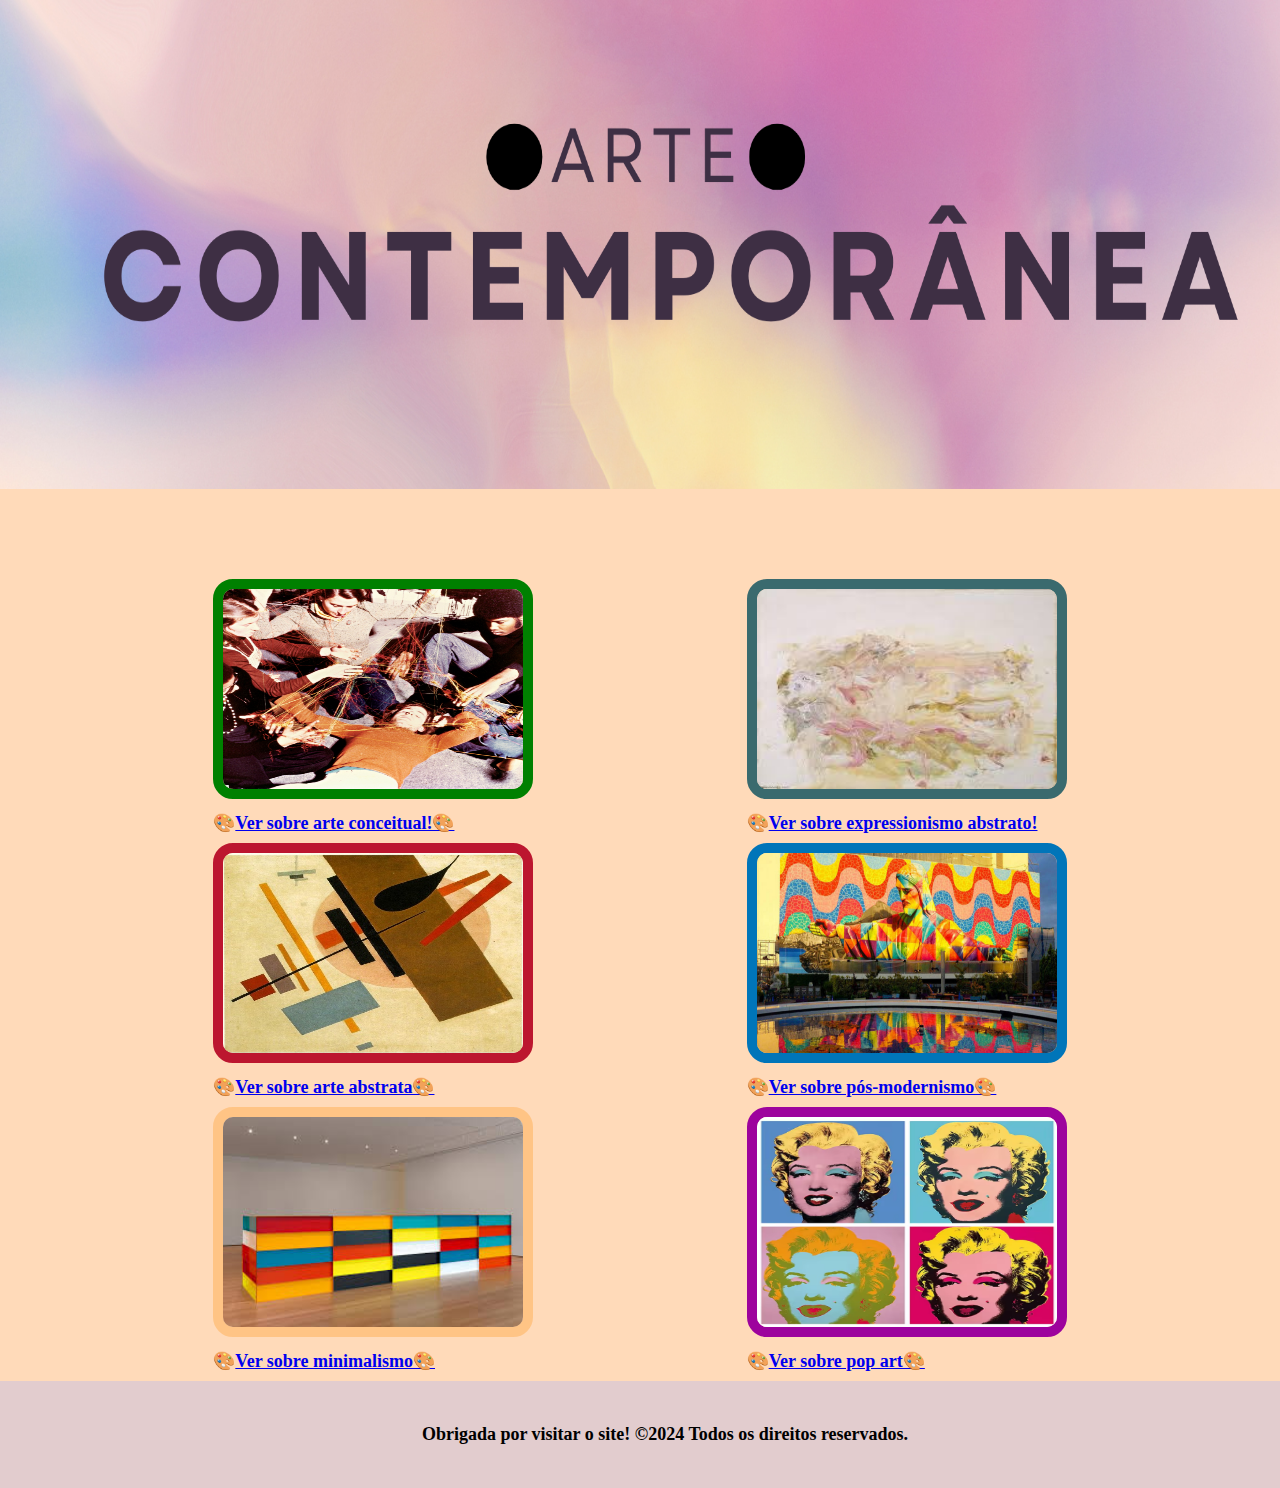
<file: index.html>
<!doctype html>
<html lang="pt-BR">
<html>
<head>
    <meta charset="UTF-8">
    <title>Página inicial</title>
    <link rel="stylesheet" href="css/paginicial.css">
</head>
<body>
<div class="header">
    <img src='imagens/paginicial/headerpaginicial.png' alt='header' class="banner">
</div>
<br>
<br>
<br>
<br>
<br>

<div class="imgs">
    <div class="divisao">
     <img src='imagens/conceitual/arte_conceitual.jpeg' alt='conceitual' class="img1">
        <br>
     <span>🎨<a href='Arte_Conceitual.html'>Ver sobre arte conceitual!🎨</a></span>
    </div>
    <div>
     <img src='imagens/expabs/recliningman.jfif' alt='expressioniamo abstrato' class="img2">
        <br>
     <span>🎨<a href='Expressionismo_abstrato.html'>Ver sobre expressionismo abstrato!</a></span>
    </div>
</div>
<div class="imgs">
    <div class="divisao">
    <img src='imagens/abstrata/kazimir4.jpeg' alt='arte abstrata' class="img3">
        <br>
    <span>🎨<a href='arteabstrata.html'>Ver sobre arte abstrata🎨</a></span>
</div>
<div class="imgs">
    <div class="divisao">
    <img src='imagens/posmod/kobra1.jpg' alt='pós modernismo' class="img4">
    <br>
    <span>🎨<a href='arteposmod.html'>Ver sobre pós-modernismo🎨</a></span>
    </div>
</div>
</div>

<div class="imgs">
    <div class="divisao">
    <img src='imagens/minimalismo/download.jpg' alt='minimalismo' class="img5">
        <br>
    <span>🎨<a href='Minimalismo.html'>Ver sobre minimalismo🎨</a></span>
</div>
<div class="imgs">
    <div class="divisao">
    <img src='imagens/popart/marilyn.jpg' alt='popart' class="img6">
    <br>
    <span>🎨<a href='popart.html'>Ver sobre pop art🎨</a></span>
    </div>
</div>
</div>
<footer class="rodape">
    <span>Obrigada por visitar o site!
        ©2024 Todos os direitos reservados.</span>
</footer>
</body>
</html>
</file>
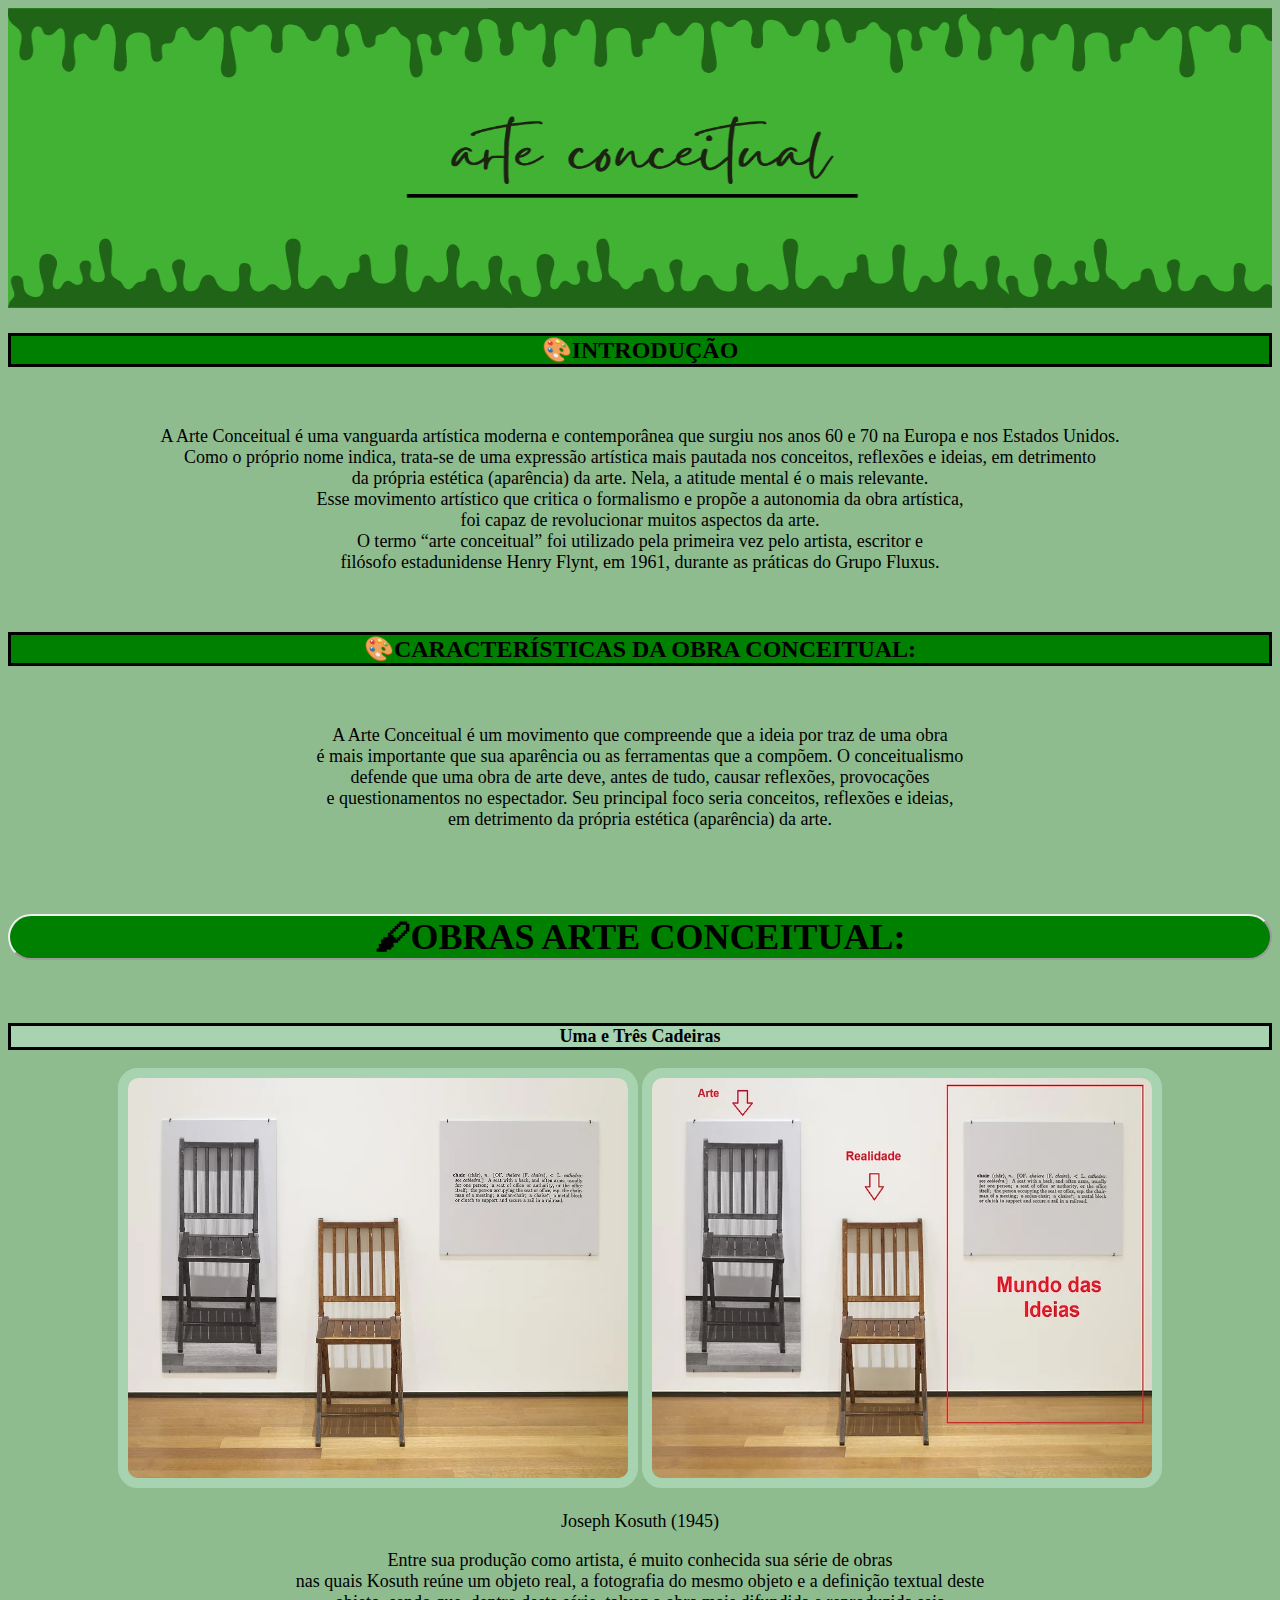
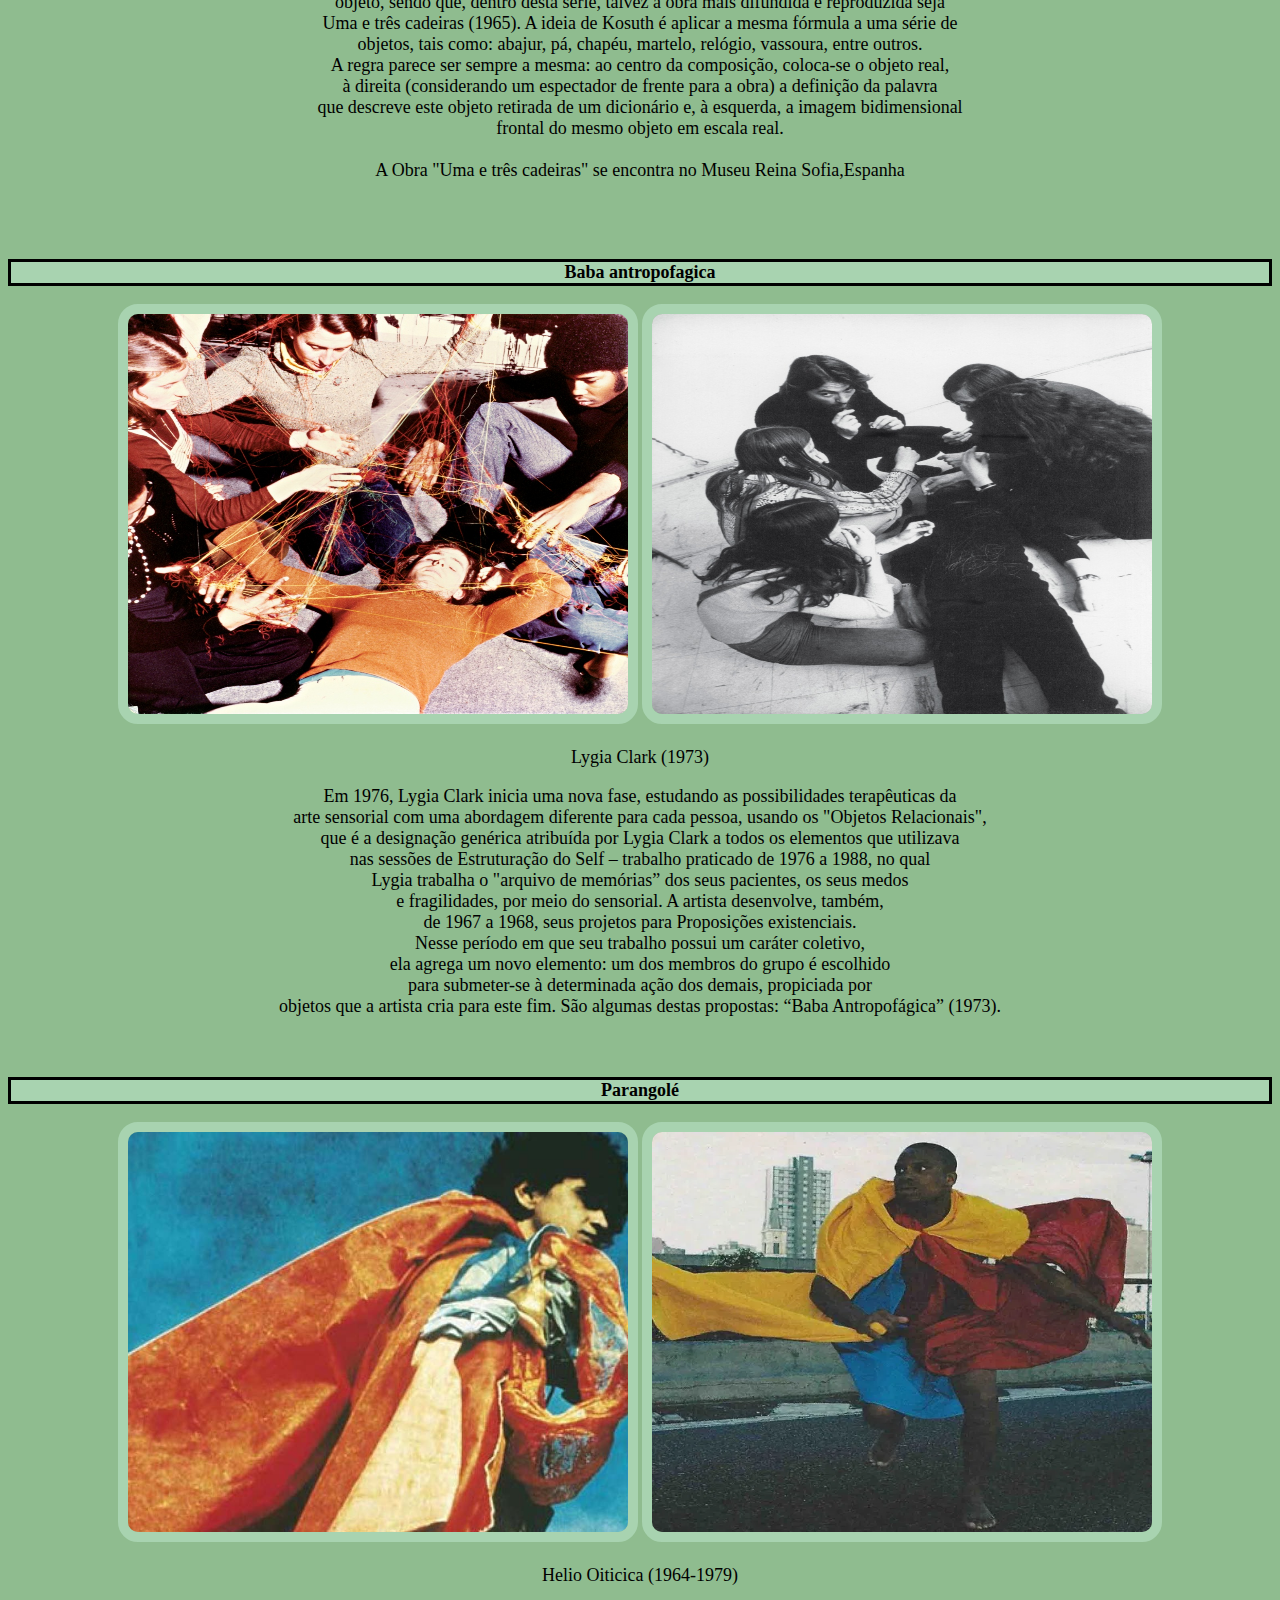
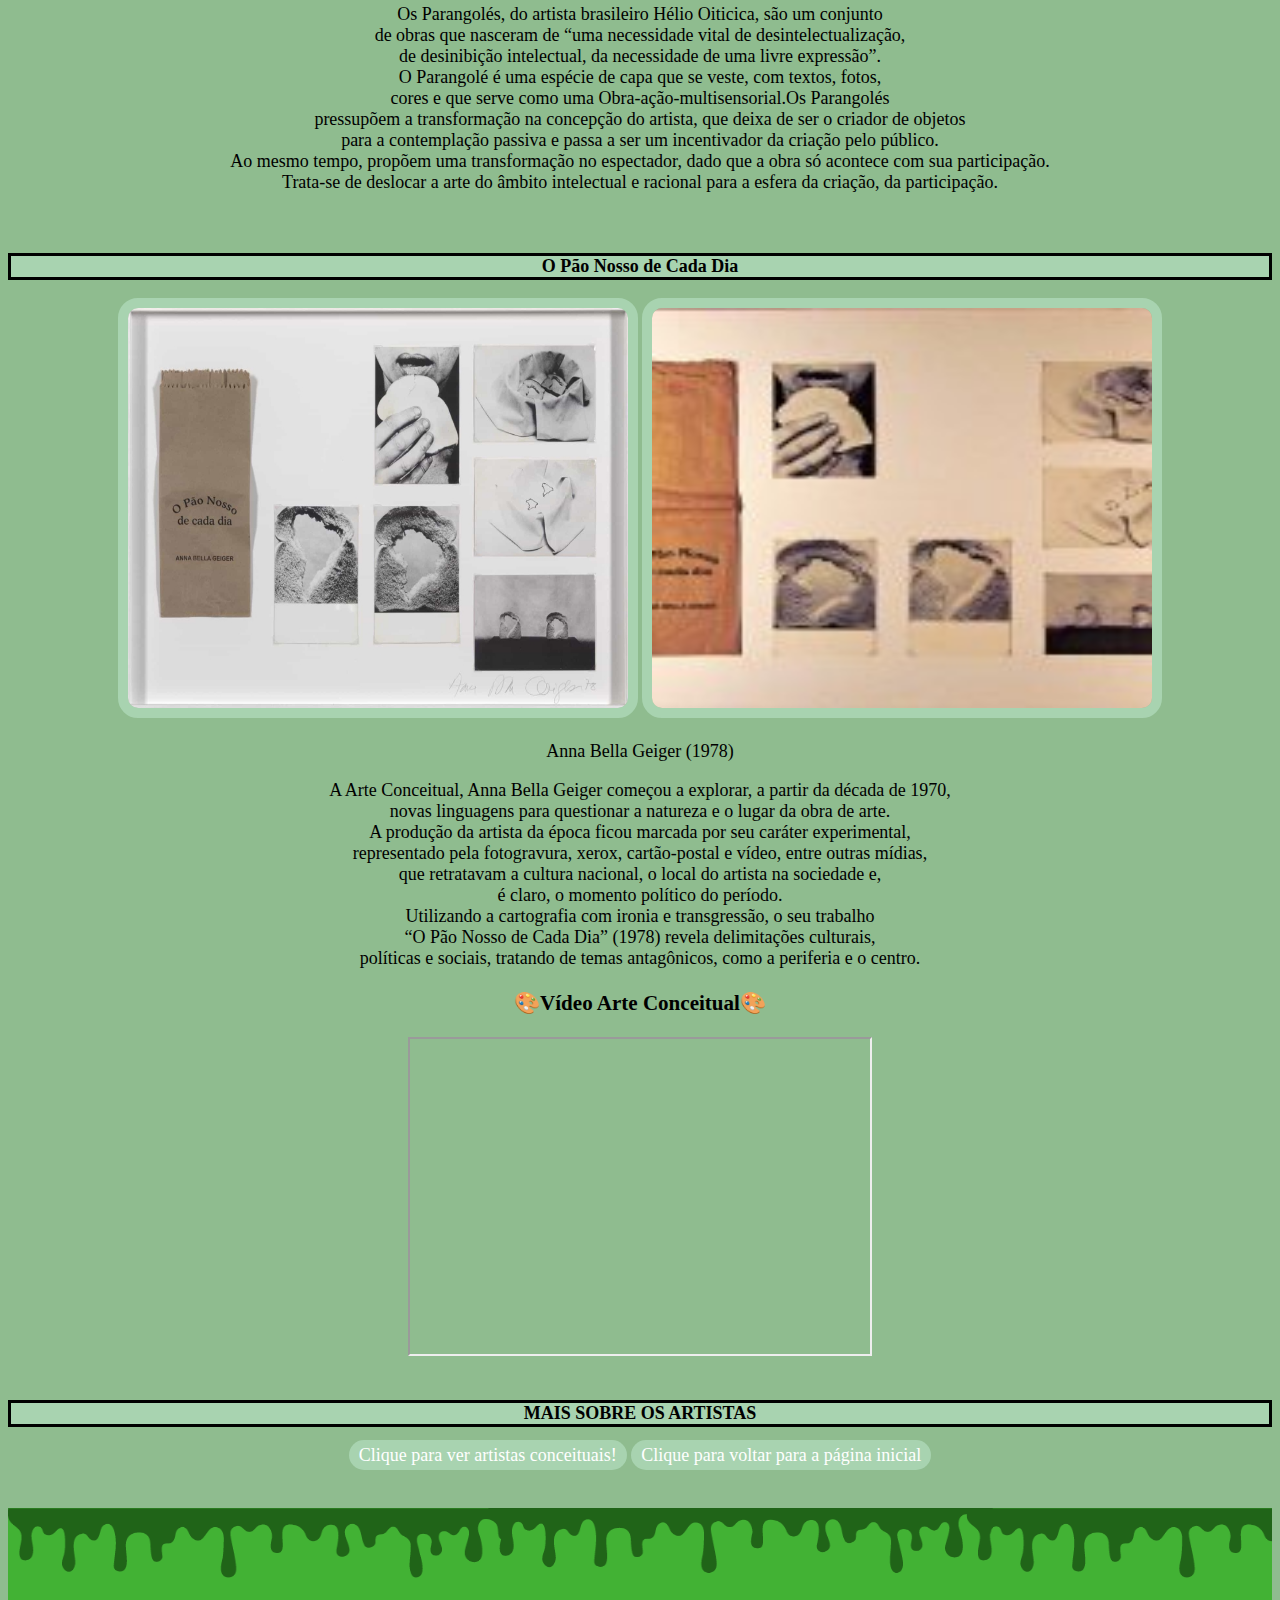
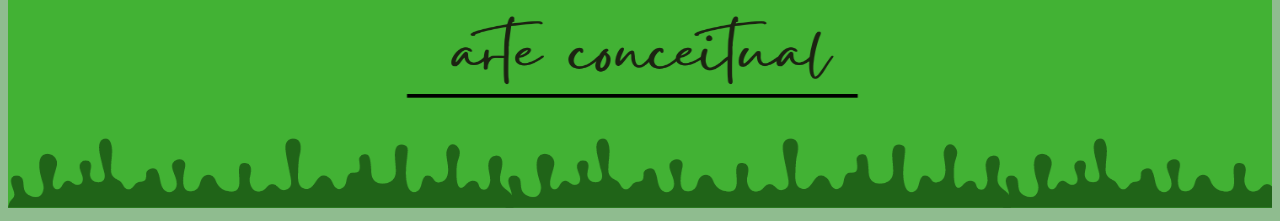
<file: Arte_Conceitual.html>
<!doctype html>
<html>
<head>
    <title>Arte Conceitual🎨</title>
    <link rel="stylesheet" href="css/arteconc.css">
</head>
<body  style="text-align:center">
<img class="imgCabRadope" src="imagens/conceitual/arte_conceitual3.png" alt='Imagem da obra '>

    <h2 class="introdução">🎨INTRODUÇÃO</h2>
    <br>
    <p class="textoArte">A Arte Conceitual é uma vanguarda artística moderna e contemporânea que surgiu nos anos 60 e 70 na Europa e nos Estados Unidos.<br>
        Como o próprio nome indica, trata-se de uma expressão artística mais pautada nos conceitos, reflexões e ideias, em detrimento<br>
        da própria estética (aparência) da arte. Nela, a atitude mental é o mais relevante.<br>
        Esse movimento artístico que critica o formalismo e propõe a autonomia da obra artística,<br>
        foi capaz de revolucionar muitos aspectos da arte.<br>
        O termo “arte conceitual” foi utilizado pela primeira vez pelo artista, escritor e<br>
        filósofo estadunidense Henry Flynt, em 1961, durante as práticas do Grupo Fluxus.</p>
    <br>

    <h2 class="Caracteristica">🎨CARACTERÍSTICAS DA OBRA CONCEITUAL:</h2>
    <br>
    <p> A Arte Conceitual é um movimento que compreende que a ideia por traz de uma obra<br>
        é mais importante que sua aparência ou as ferramentas que a compõem. O conceitualismo<br>
        defende que uma obra de arte deve, antes de tudo, causar reflexões, provocações<br>
        e questionamentos no espectador.
        Seu principal foco seria conceitos, reflexões e ideias,<br>
        em detrimento da própria estética (aparência) da arte. </p><br>
    <br>
    <h1 class="Obras">🖌OBRAS ARTE CONCEITUAL:</h1>
    <br>
    <h3 class="TrêsCadeiras">Uma e Três Cadeiras</h3>
    <img src="imagens/conceitual/Uma_e_Tres_Cadeiras.webp" alt="imagem da obra três cadeiras" class="img1" width='450px' height="400"/>
    <img src="imagens/conceitual/Uma_e_Tres_Cadeiras2.webp" alt="imagem da obra três cadeiras" class="img2" width='450px' height="400"/>
    <p>Joseph Kosuth (1945)</p>
    <p> Entre sua produção como artista, é muito conhecida sua série de obras <br>
        nas quais Kosuth reúne um objeto real, a fotografia do mesmo objeto e a definição textual deste<br>
        objeto, sendo que, dentro desta série, talvez a obra mais difundida e reproduzida seja <br>
        Uma e três cadeiras (1965). A ideia de Kosuth é aplicar a mesma fórmula a uma série de <br>
        objetos, tais como: abajur, pá, chapéu, martelo, relógio, vassoura, entre outros.<br>
        A regra parece ser sempre a mesma: ao centro da composição, coloca-se o objeto real,<br>
        à direita (considerando um espectador de frente para a obra) a definição da palavra <br>
        que descreve este objeto retirada de um dicionário e, à esquerda, a imagem bidimensional<br>
        frontal do mesmo objeto em escala real.
        <br>
        <br>
        A Obra "Uma e três cadeiras" se encontra no Museu Reina Sofia,Espanha</p><br>
        <br>
    <h3 class="BabaAntropofagina">Baba antropofagica</h3>
    <img src="imagens/conceitual/arte_conceitual.jpeg" alt="imagem baba" class="img3" width='450px' height="400"/>
    <img src="imagens/conceitual/arte%20conceitual2.jpeg" alt="imagem2 baba" class="img4" width='450px' height="400"/>
    <P>Lygia Clark (1973)</P>
    <p>
        Em 1976, Lygia Clark inicia uma nova fase, estudando as possibilidades terapêuticas da<br>
        arte sensorial com uma abordagem diferente para cada pessoa, usando os "Objetos Relacionais",<br>
        que é a designação genérica atribuída por Lygia Clark a todos os elementos que utilizava<br>
        nas sessões de Estruturação do Self – trabalho praticado de 1976 a 1988, no qual<br>
        Lygia trabalha o "arquivo de memórias” dos seus pacientes, os seus medos<br>
        e fragilidades, por meio do sensorial. A artista desenvolve, também,<br>
        de 1967 a 1968, seus projetos para Proposições existenciais.<br>
        Nesse período em que seu trabalho possui um caráter coletivo,<br>
        ela agrega um novo elemento: um dos membros do grupo é escolhido<br>
        para submeter-se à determinada ação dos demais, propiciada por<br>
        objetos que a artista cria para este fim. São algumas destas propostas: “Baba Antropofágica” (1973).<br>
        <br>
    <br>
<h3 class="Parangolé"> Parangolé</h3>
<img src="imagens/conceitual/caetano_vestindo.jpg" alt="imagem Parangolé" class="img5" width='450px' height="400"/>
<img src="imagens/conceitual/Parangole.webp" alt="imagem Parangolé" class="img6" width='450px' height="400"/>
<P>Helio Oiticica (1964-1979)</P>
<p>Os Parangolés, do artista brasileiro Hélio Oiticica, são um conjunto<br>
    de obras que nasceram de “uma necessidade vital de desintelectualização,<br>
    de desinibição intelectual, da necessidade de uma livre expressão”.<br>
    O Parangolé é uma espécie de capa que se veste, com textos, fotos,<br>
    cores e que serve como uma Obra-ação-multisensorial.Os Parangolés<br>
    pressupõem a transformação na concepção do artista, que deixa de ser o criador de objetos<br>
    para a contemplação passiva e passa a ser um incentivador da criação pelo público.<br>
    Ao mesmo tempo, propõem uma transformação no espectador, dado que a obra só acontece com sua participação.<br>
    Trata-se de deslocar a arte do âmbito intelectual e racional para a esfera da criação, da participação.<br>
    <br>
    <br>
<h3 class=" Pão">O Pão Nosso de Cada Dia</h3>
<img src="imagens/conceitual/obraopao.jpg" alt="imagem O pão" class="img6"  width='450px' height="400"/>
<img src="imagens/conceitual/obrapao.jpg" alt="O pão" class="img7" width='450px' height="400"/>
<P>Anna Bella Geiger (1978)</P>
<p>A Arte Conceitual, Anna Bella Geiger começou a explorar, a partir da década de 1970,<br>
    novas linguagens para questionar a natureza e o lugar da obra de arte.<br>
    A produção da artista da época ficou marcada por seu caráter experimental,<br>
    representado pela fotogravura, xerox, cartão-postal e vídeo, entre outras mídias,<br>
    que retratavam a cultura nacional, o local do artista na sociedade e,<br>
    é claro, o momento político do período.<br>
    Utilizando a cartografia com ironia e transgressão, o seu trabalho<br>
    “O Pão Nosso de Cada Dia” (1978) revela delimitações culturais,<br>
    políticas e sociais, tratando de temas antagônicos, como a periferia e o centro.<br>
    <h3>🎨Vídeo Arte Conceitual🎨</h3>
    <iframe width="460" height="315"
        src="https://www.youtube.com/embed/kRppxvLCxyc?si=sk7qtXWjxXBqra_l"></iframe>
    <br>
    <br>
<h3 class="sobre">MAIS SOBRE OS ARTISTAS</h3>
<a class="btnartistas" href="artistasconc.html">Clique para ver artistas conceituais!</a>
<a class="btnartistas" href="index.html">Clique para voltar para a página inicial</a>
<br>
<br>
<br>
    <img class="imgCabRadope" src="imagens/conceitual/arte_conceitual3.png"  alt='Imagem da obra'>
    </div>
</body>
</html>
</file>
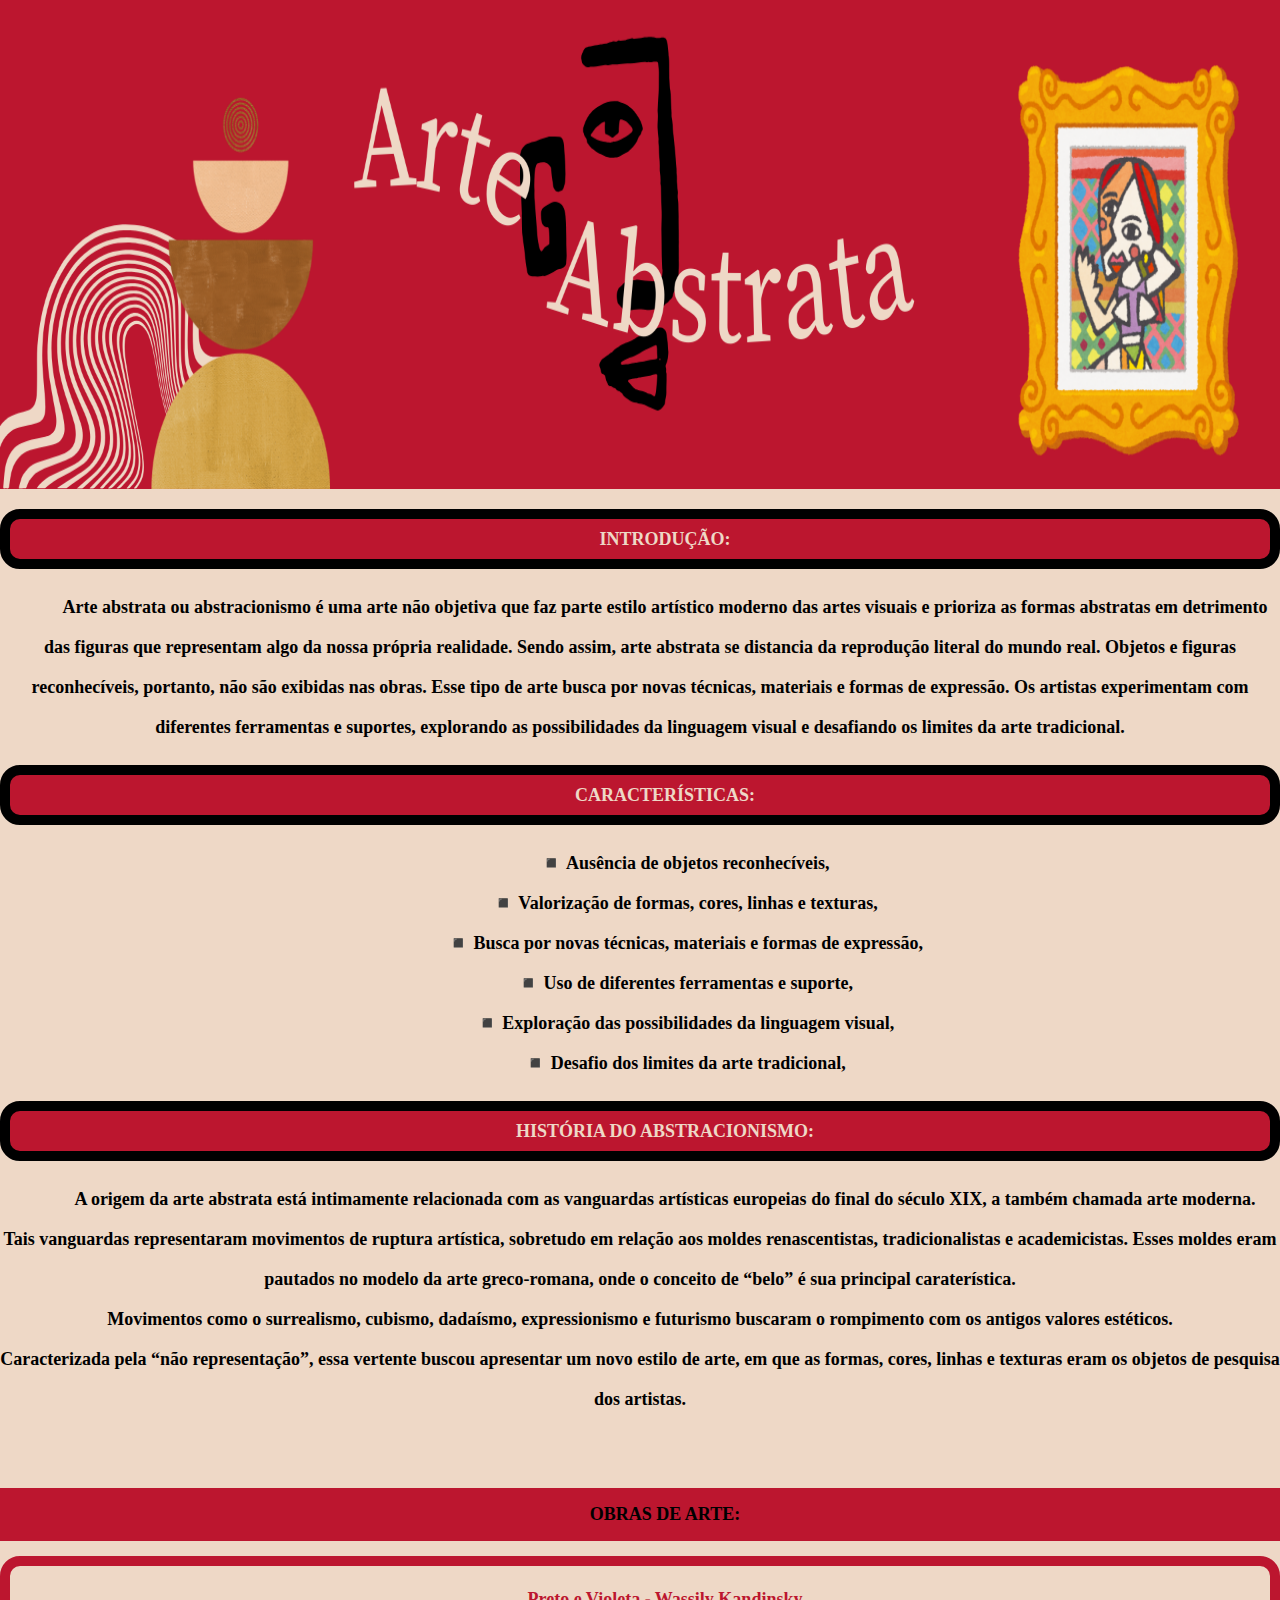
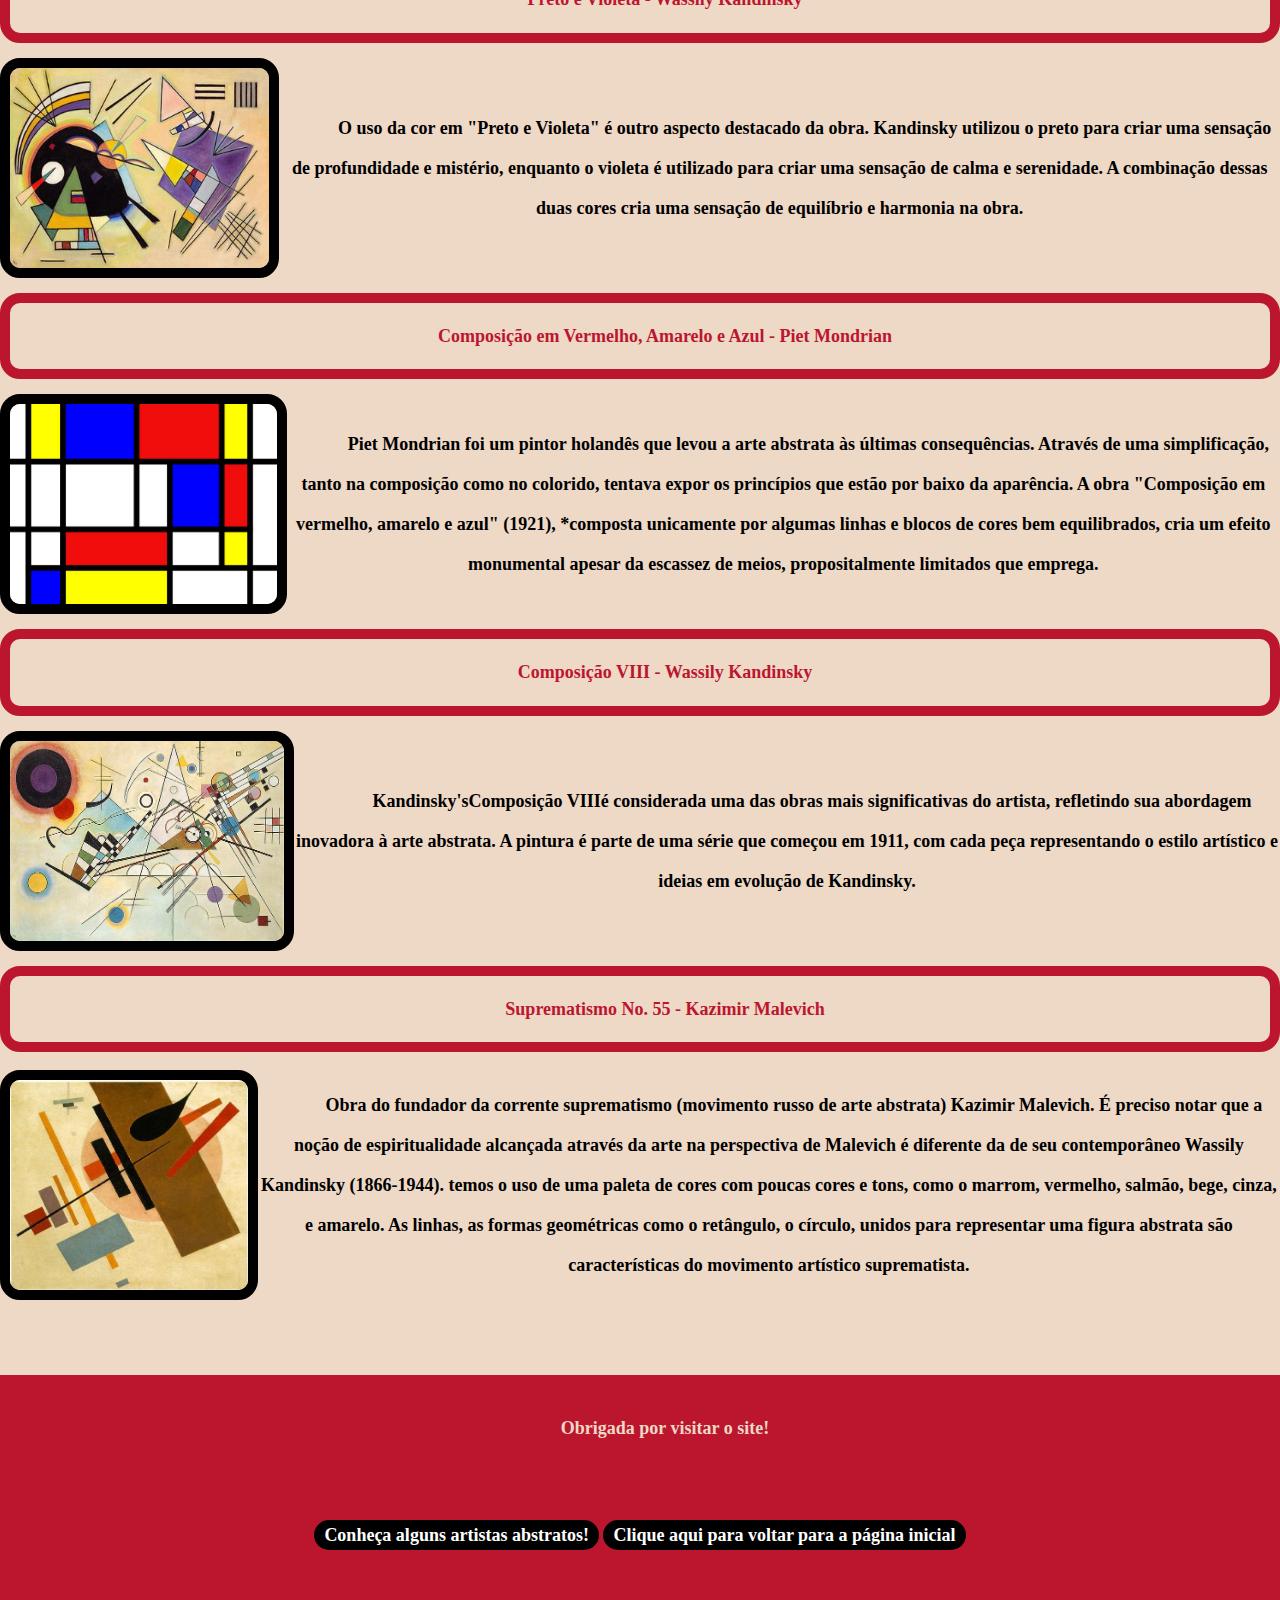
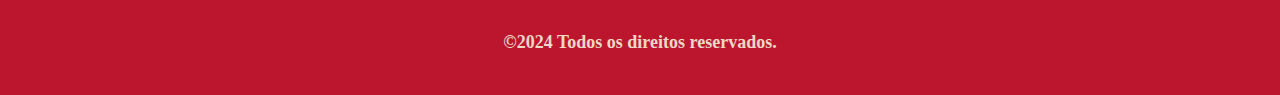
<file: arteabstrata.html>
<!doctype html>
<html lang="pt-BR">
<html>
<head>
    <meta charset="UTF-8">
    <title>Arte abstrata</title>
    <link rel="stylesheet" href="css/arteabstrata.css">
</head>
<body>
<div class="header">
    <img src='imagens/abstrata/headerarteabstrata.png' alt='header' class="banner">
</div>
<br>
<br>
<br>
<br>
<br>
<br>
<br>
<br>
<h2 class="titulo"> INTRODUÇÃO: </h2>
<div class="explicacao">
    <p>Arte abstrata ou abstracionismo é uma arte não objetiva que faz parte estilo artístico moderno
        das artes visuais e prioriza as formas abstratas em detrimento das figuras que representam algo
        da nossa própria realidade. Sendo assim, arte abstrata se distancia da reprodução literal do mundo
        real. Objetos e figuras reconhecíveis, portanto, não são exibidas nas obras.

        Esse tipo de arte busca por novas técnicas, materiais e formas de expressão.
        Os artistas experimentam com diferentes ferramentas e suportes, explorando as
        possibilidades da linguagem visual e desafiando os limites da arte tradicional.</p>
</div>
<h2 class="titulo">CARACTERÍSTICAS:</h2>
<ul class="carac">
    <li>◾ Ausência de objetos reconhecíveis,</li>
    <li>◾ Valorização de formas, cores, linhas e texturas,</li>
    <li>◾ Busca por novas técnicas, materiais e formas de expressão,</li>
    <li>◾ Uso de diferentes ferramentas e suporte,</li>
    <li>◾ Exploração das possibilidades da linguagem visual,</li>
    <li>◾ Desafio dos limites da arte tradicional,</li>
</ul>
<h2 class="titulo">HISTÓRIA DO ABSTRACIONISMO:</h2>
<div class="explicacao">
<p>A origem da arte abstrata está intimamente relacionada com as vanguardas artísticas europeias do final do
    século XIX, a também chamada arte moderna.<br>
    Tais vanguardas representaram movimentos de ruptura artística, sobretudo em relação aos moldes
    renascentistas, tradicionalistas e academicistas. Esses moldes eram pautados no modelo da arte
    greco-romana, onde o conceito de “belo” é sua principal caraterística.<br>
    Movimentos como o surrealismo, cubismo, dadaísmo, expressionismo e futurismo buscaram o rompimento com
    os antigos valores estéticos.<br>
    Caracterizada pela “não representação”, essa vertente buscou apresentar um novo estilo de arte, em que as
    formas, cores, linhas e texturas eram os objetos de pesquisa dos artistas.</p>
</div>
<br><br>
<h2 class="titulo2">OBRAS DE ARTE:</h2>
<h2 class="tituloobras">Preto e Violeta - Wassily Kandinsky</h2>
<div class="imgs">
    <img src='imagens/abstrata/kandinsky1.jpg' alt='kandinsky 1' class="img1">
    <p>O uso da cor em "Preto e Violeta" é outro aspecto destacado da obra. Kandinsky utilizou o preto para
        criar uma sensação de profundidade e mistério, enquanto o violeta é utilizado para criar uma sensação
        de calma e serenidade. A combinação dessas duas cores cria uma sensação de equilíbrio e harmonia na
        obra.</p>
</div>
<h2 class="tituloobras">Composição em Vermelho, Amarelo e Azul - Piet Mondrian</h2>
<div class="imgs">
<img src='imagens/abstrata/mondrian2.jpg' alt='mondrian 1' class="img2">
<p>Piet Mondrian foi um pintor holandês que levou a arte abstrata às últimas consequências. Através de uma
    simplificação, tanto na composição como no colorido, tentava expor os princípios que estão por baixo da
    aparência. A obra "Composição em vermelho, amarelo e azul" (1921), *composta unicamente por algumas linhas e blocos de cores bem
    equilibrados, cria um efeito monumental apesar da escassez de meios, propositalmente limitados que emprega.</p>
</div>
<h2 class="tituloobras">Composição VIII - Wassily Kandinsky</h2>
<div class="imgs">
    <img src='imagens/abstrata/kandinsky3.jpg' alt='kandinsky 3' class="img3">
    <p>Kandinsky'sComposição VIIIé considerada uma das obras mais significativas do artista, refletindo
        sua abordagem inovadora à arte abstrata. A pintura é parte de uma série que começou em 1911, com
        cada peça representando o estilo artístico e ideias em evolução de Kandinsky.</p>
</div>
<h2 class="tituloobras">Suprematismo No. 55 - Kazimir Malevich</h2>
<div class="imgs">
    <img src='imagens/abstrata/kazimir4.jpeg' alt='kazimir 4' class="img4">
    <p>Obra do fundador da corrente suprematismo (movimento russo de arte abstrata) Kazimir Malevich. É
        preciso notar que a noção de espiritualidade alcançada através da arte na perspectiva de
        Malevich é diferente da de seu contemporâneo Wassily Kandinsky (1866-1944).
        temos o uso de uma paleta de cores com poucas cores e tons, como o marrom, vermelho, salmão, bege,
        cinza, e amarelo. As linhas, as formas geométricas como o retângulo, o círculo, unidos para representar
        uma figura abstrata são características do movimento artístico suprematista.</p>
</div>
<br><br><br><br>
<footer class="rodape">
    <span>Obrigada por visitar o site!
        <br>
        <a class="btnartistas" href="artistasabstratos.html">Conheça alguns artistas abstratos!</a>
        <a class="btnartistas" href="index.html">Clique aqui para voltar para a página inicial</a>
        <br>
        ©2024 Todos os direitos reservados.</span>
</footer>
</body>
</html>
</file>
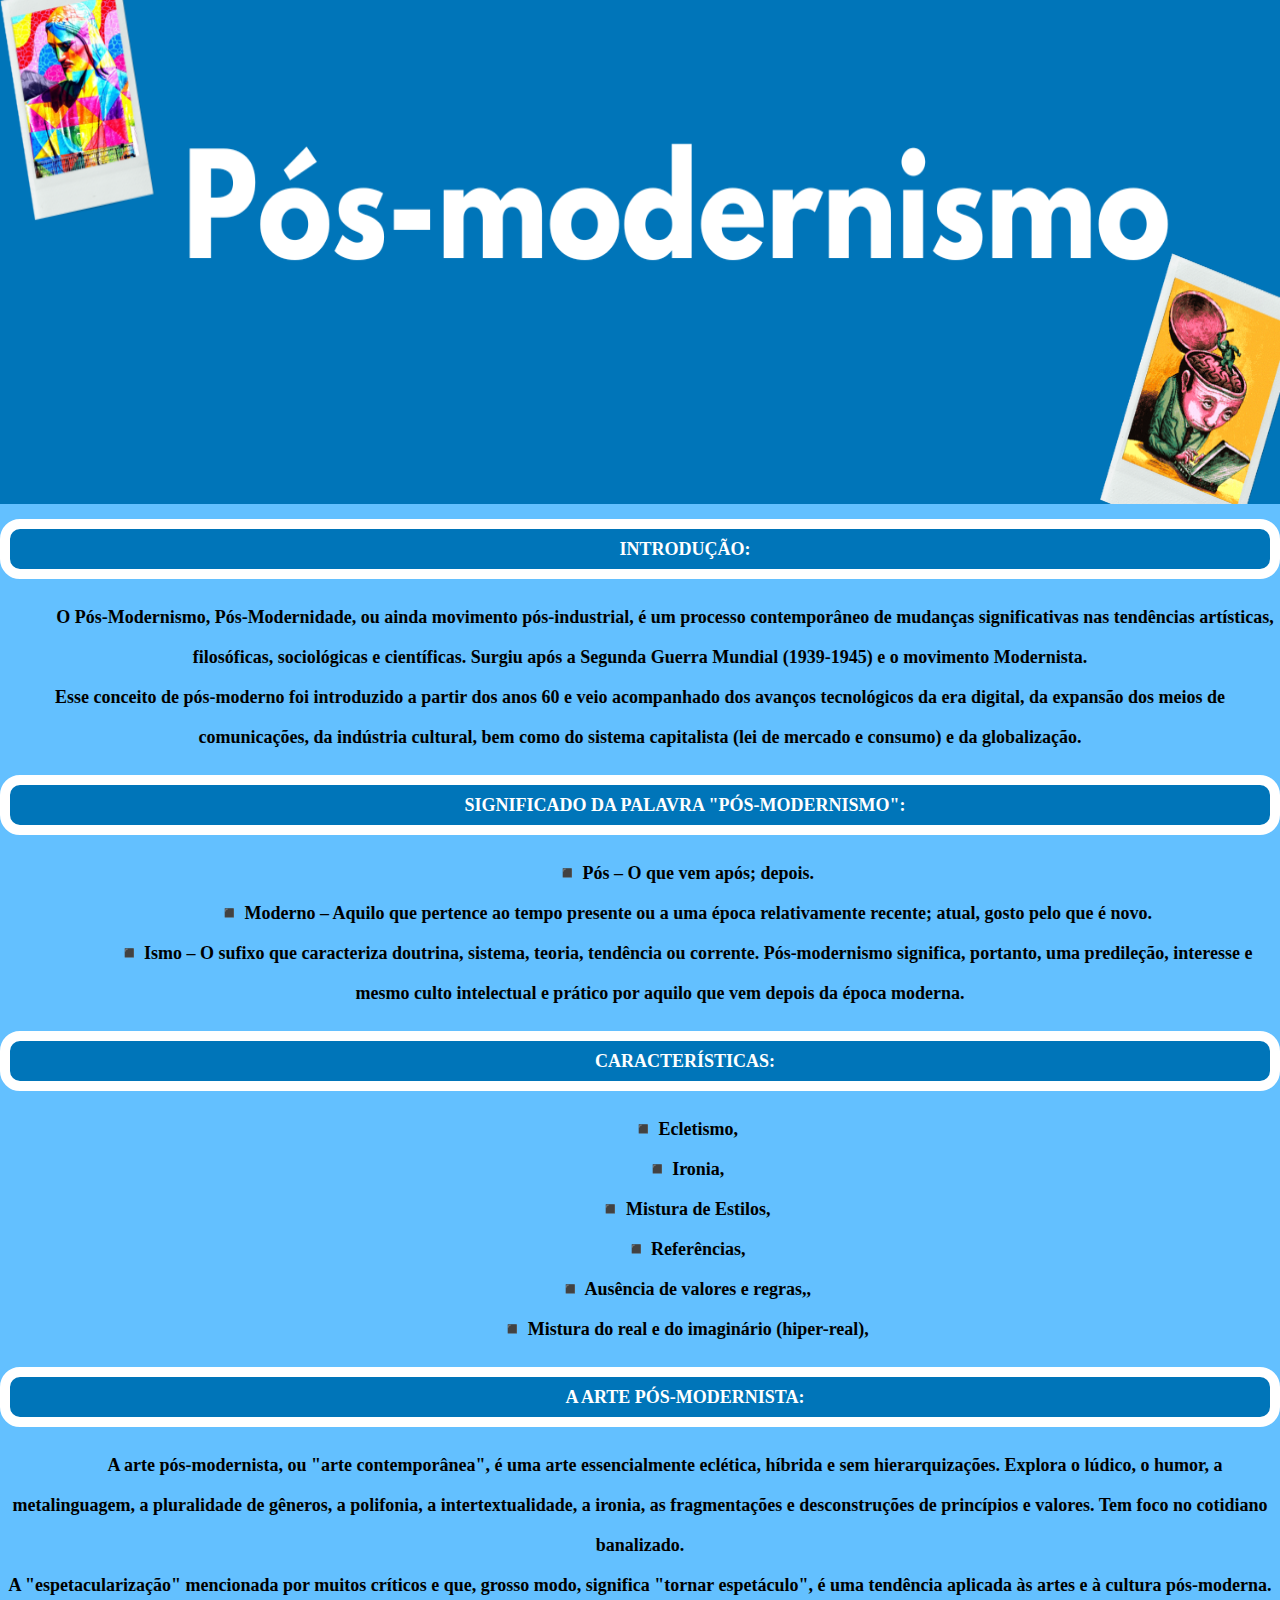
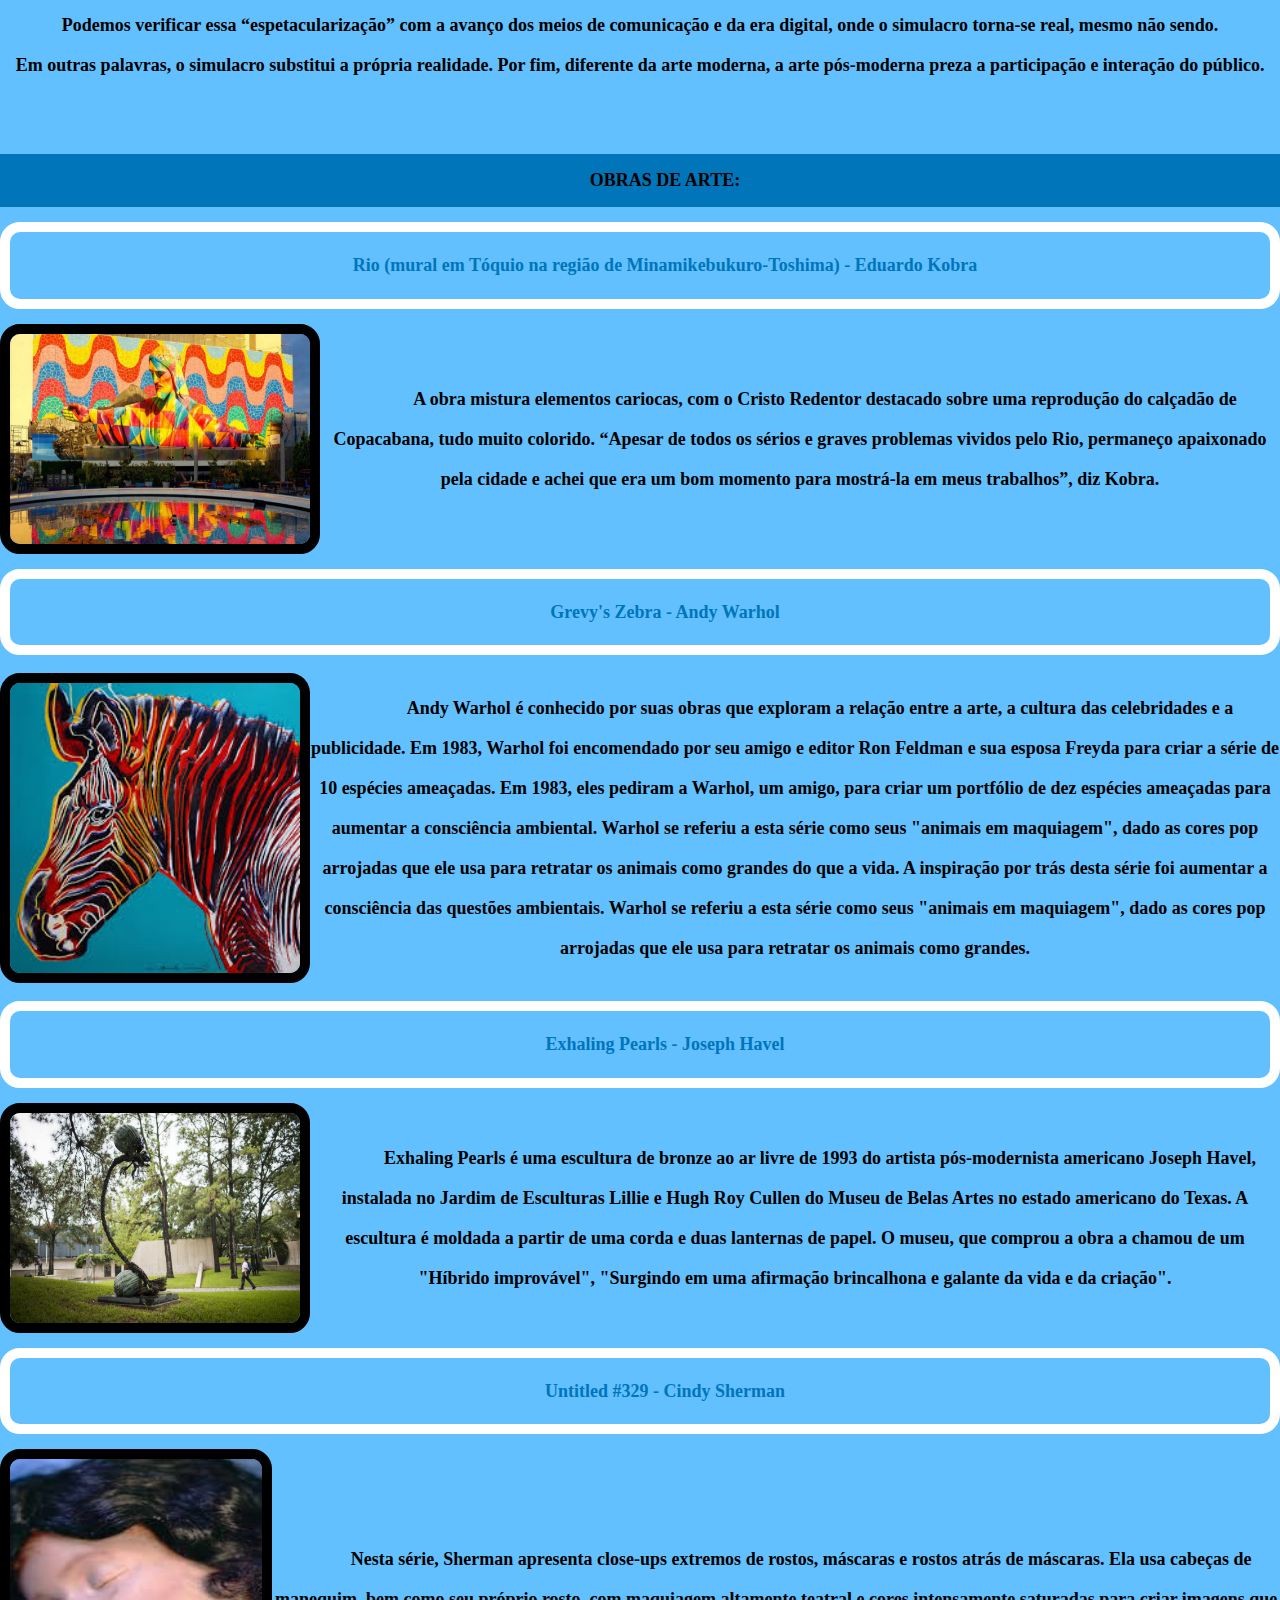
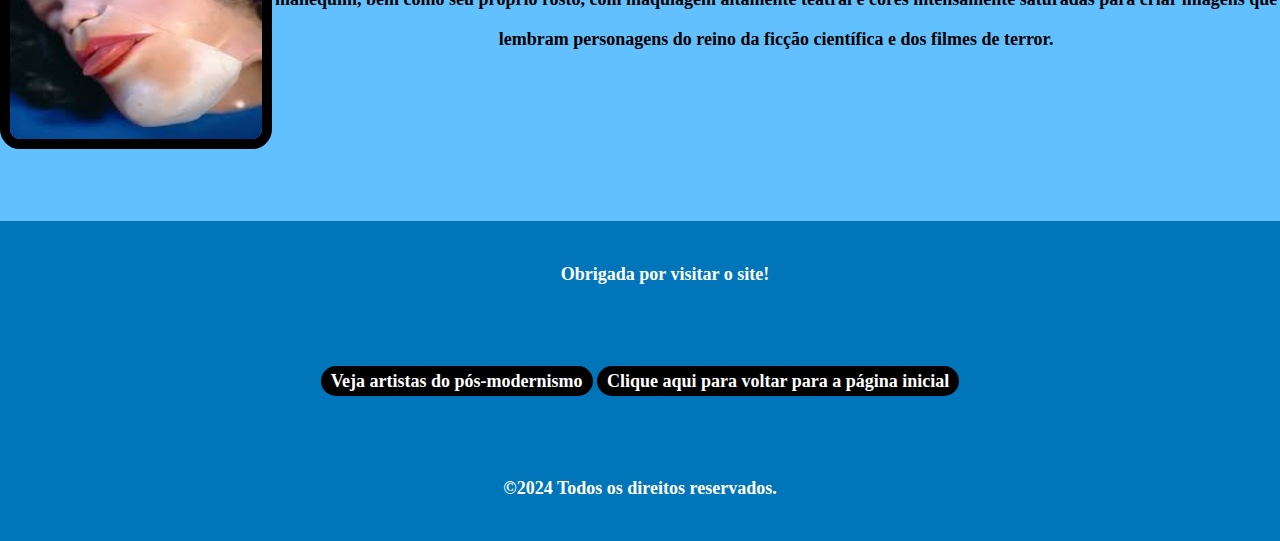
<file: arteposmod.html>
<!doctype html>
<html lang="pt-BR">
<html>
<head>
    <meta charset="UTF-8">
    <title>Pós Modernismo</title>
    <link rel="stylesheet" href="css/arteposmod.css">
</head>
<body>
<div class="header">
    <img src='imagens/posmod/headerposmod.png' alt='header' class="banner">
</div>
<h2 class="titulo"> INTRODUÇÃO: </h2>
<div class="explicacao">
    <p>O Pós-Modernismo, Pós-Modernidade, ou ainda movimento pós-industrial, é um processo contemporâneo de
        mudanças significativas nas tendências artísticas, filosóficas, sociológicas e científicas. Surgiu após
        a Segunda Guerra Mundial (1939-1945) e o movimento Modernista.<br>
        Esse conceito de pós-moderno foi introduzido a partir dos anos 60 e veio acompanhado dos avanços
        tecnológicos da era digital, da expansão dos meios de comunicações, da indústria cultural, bem como
        do sistema capitalista (lei de mercado e consumo) e da globalização.</p>
</div>
<h2 class="titulo">SIGNIFICADO DA PALAVRA "PÓS-MODERNISMO":</h2>
<ul class="carac">
    <li>◾ Pós – O que vem após; depois.</li>
    <li>◾ Moderno – Aquilo que pertence ao tempo presente ou a uma época relativamente recente; atual, gosto pelo que é novo.</li>
    <li>◾ Ismo – O sufixo que caracteriza doutrina, sistema, teoria, tendência ou corrente. Pós-modernismo
        significa, portanto, uma predileção, interesse e mesmo culto intelectual e prático por aquilo que vem
        depois da época moderna.</li>
</ul>
<h2 class="titulo">CARACTERÍSTICAS:</h2>
<ul class="carac">
    <li>◾ Ecletismo,</li>
    <li>◾ Ironia,</li>
    <li>◾ Mistura de Estilos,</li>
    <li>◾ Referências,</li>
    <li>◾ Ausência de valores e regras,,</li>
    <li>◾ Mistura do real e do imaginário (hiper-real),</li>
</ul>
<h2 class="titulo">A ARTE PÓS-MODERNISTA:</h2>
<div class="explicacao">
    <p>A arte pós-modernista, ou "arte contemporânea", é uma arte essencialmente eclética, híbrida e sem
        hierarquizações.
        Explora o lúdico, o humor, a metalinguagem, a pluralidade de gêneros, a polifonia, a intertextualidade,
        a ironia, as fragmentações e desconstruções de princípios e valores. Tem foco no cotidiano banalizado.<br>
        A "espetacularização" mencionada por muitos críticos e que, grosso modo, significa "tornar espetáculo",
        é uma tendência aplicada às artes e à cultura pós-moderna.
        Podemos verificar essa “espetacularização” com a avanço dos meios de comunicação e da era digital,
        onde o simulacro torna-se real, mesmo não sendo.<br>
        Em outras palavras, o simulacro substitui a própria
        realidade. Por fim, diferente da arte moderna, a arte pós-moderna preza a participação e interação do
        público.</p>
</div>
<br><br>
<h2 class="titulo2">OBRAS DE ARTE:</h2>
<h2 class="tituloobras">Rio (mural em Tóquio na região de Minamikebukuro-Toshima) - Eduardo Kobra</h2>
<div class="imgs">
    <img src='imagens/posmod/kobra1.jpg' alt='Eduardo Kobra 1' class="img1">
    <p>A obra mistura elementos cariocas, com o Cristo Redentor destacado sobre uma reprodução do calçadão de
        Copacabana, tudo muito colorido.
        “Apesar de todos os sérios e graves problemas vividos pelo Rio, permaneço apaixonado pela cidade e achei
        que era um bom momento para mostrá-la em meus trabalhos”, diz Kobra.</p>
</div>
<h2 class="tituloobras">Grevy's Zebra - Andy Warhol</h2>
<div class="imgs">
    <img src='imagens/posmod/warhol1.jfif' alt='mondrian 1' class="img2">
    <p>Andy Warhol é conhecido por suas obras que exploram a relação entre a arte, a cultura das celebridades e a
        publicidade. Em 1983, Warhol foi encomendado por seu amigo e editor Ron Feldman e sua esposa Freyda para
        criar a série de 10 espécies ameaçadas. Em 1983, eles pediram a Warhol, um amigo, para criar um portfólio de dez
        espécies ameaçadas para aumentar a consciência ambiental. Warhol se referiu a esta série como seus
        "animais em maquiagem", dado as cores pop arrojadas que ele usa para retratar os animais como grandes
        do que a vida. A inspiração por trás desta série foi aumentar a consciência das questões ambientais.
        Warhol se referiu a esta série como seus "animais em maquiagem", dado as cores pop arrojadas que ele
        usa para retratar os animais como grandes.</p>
</div>
<h2 class="tituloobras">Exhaling Pearls - Joseph Havel</h2>
<div class="imgs">
    <img src='imagens/posmod/havel3.jpg' alt='havel 3' class="img3">
    <p>Exhaling Pearls é uma escultura de bronze ao ar livre de 1993 do artista pós-modernista americano Joseph
        Havel, instalada no Jardim de Esculturas Lillie e Hugh Roy Cullen do Museu de Belas Artes no estado
        americano do Texas.
        A escultura é moldada a partir de uma corda e duas lanternas de papel. O museu, que comprou a obra a chamou
        de um "Híbrido improvável", "Surgindo em uma afirmação brincalhona e galante da vida e da criação".</p>
</div>
<h2 class="tituloobras">Untitled #329 - Cindy Sherman</h2>
<div class="imgs">
    <img src='imagens/posmod/cindy4.jfif' alt='cindy 4' class="img4">
    <p>Nesta série, Sherman apresenta close-ups extremos de rostos, máscaras e rostos atrás de máscaras. Ela usa
        cabeças de manequim, bem como seu próprio rosto, com maquiagem altamente teatral e cores intensamente
        saturadas para criar imagens que lembram personagens do reino da ficção científica e dos filmes de terror.</p>
</div>
<br><br><br><br>
<footer class="rodape">
    <span>Obrigada por visitar o site!
        <br>
          <a class="btnartistas" href="artistasposmodernistas.html">Veja artistas do pós-modernismo</a>
        <a class="btnartistas" href="index.html">Clique aqui para voltar para a página inicial</a>
        <br>
        ©2024 Todos os direitos reservados.</span>
</footer>
</body>
</html>
</file>
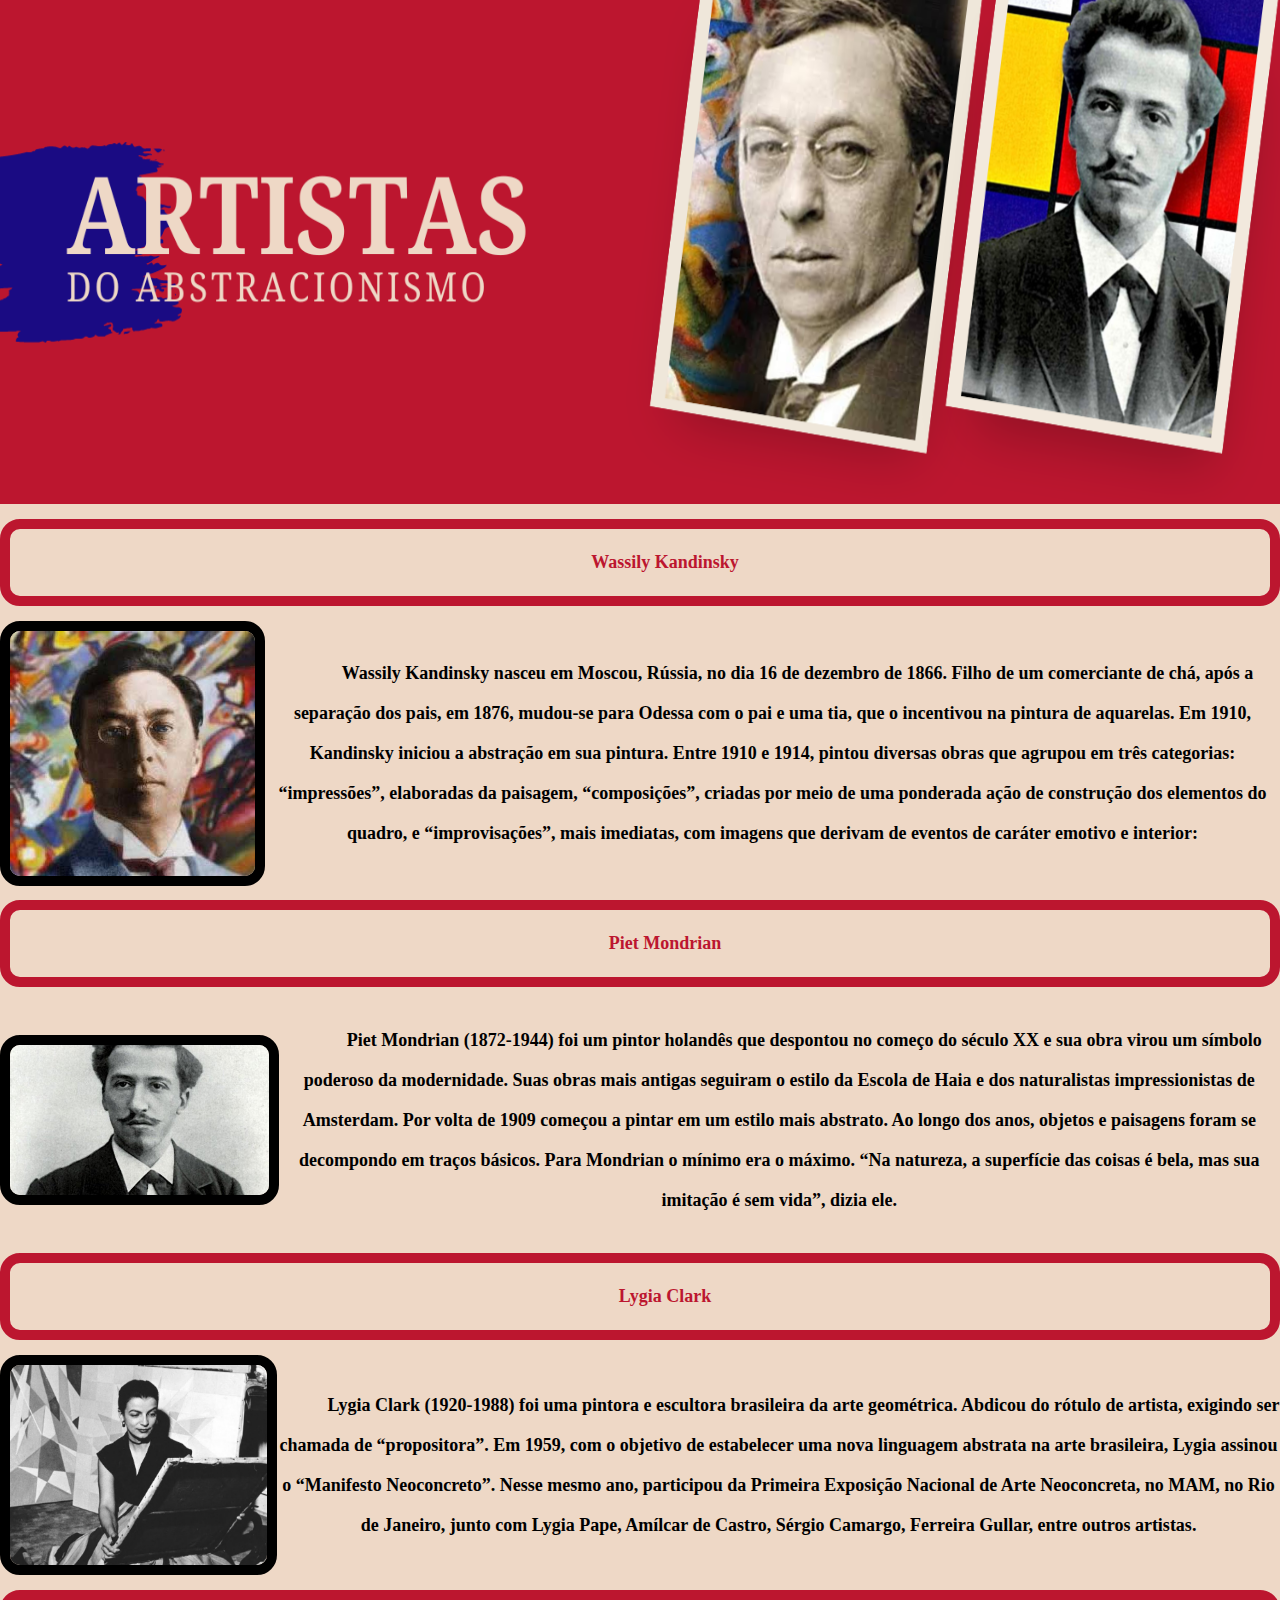
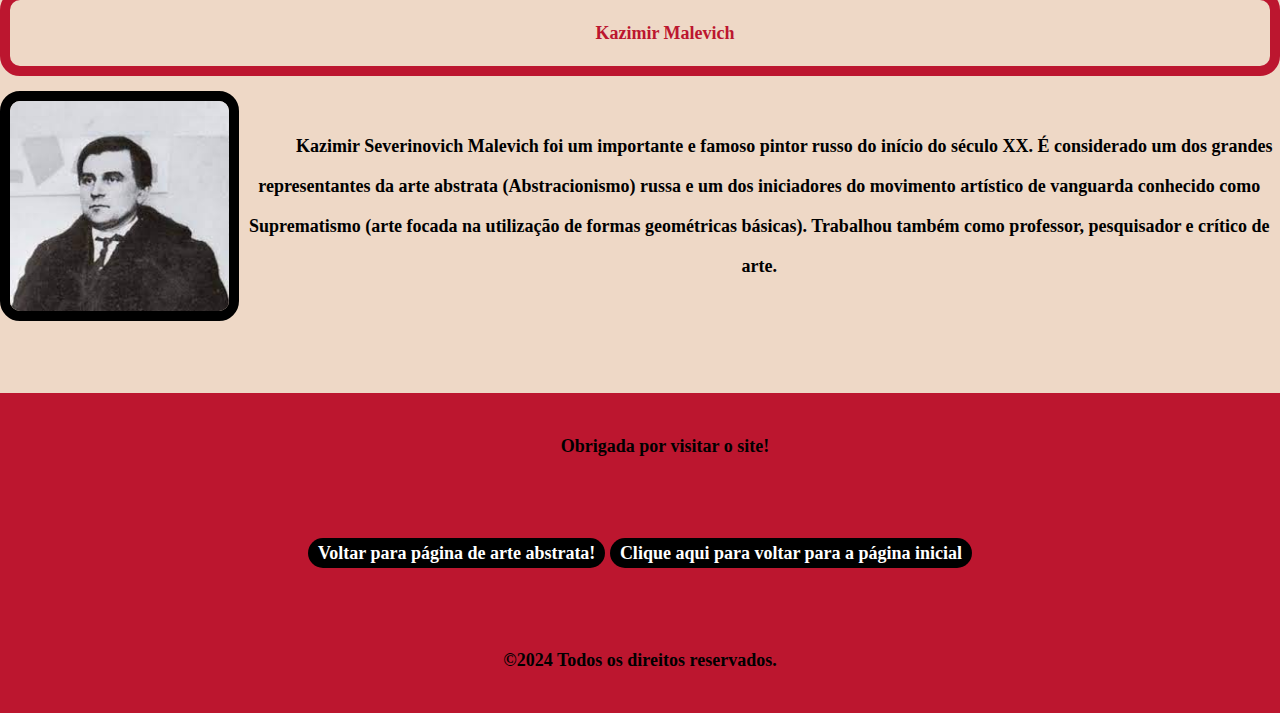
<file: artistasabstratos.html>
<!doctype html>
<html lang="pt-BR">
<html>
<head>
    <meta charset="UTF-8">
    <title>Artistas abstratos</title>
    <link rel="stylesheet" href="css/artistasabs.css">
</head>
<body>
<div class="header">
    <img src='imagens/abstrata/headerartistas.png' alt='header' class="banner">
</div>
<h2 class="tituloobras">Wassily Kandinsky</h2>
<div class="imgs">
    <img src='imagens/abstrata/kandinskyartista.jpg' alt='kandinsky' class="img1">
    <p>Wassily Kandinsky nasceu em Moscou, Rússia, no dia 16 de dezembro de 1866. Filho de um comerciante de
        chá, após a separação dos pais, em 1876, mudou-se para Odessa com o pai e uma tia, que o incentivou na
        pintura de aquarelas.
        Em 1910, Kandinsky iniciou a abstração em sua pintura. Entre 1910 e 1914, pintou diversas obras que
        agrupou em três categorias: “impressões”, elaboradas da paisagem, “composições”, criadas por meio de
        uma ponderada ação de construção dos elementos do quadro, e “improvisações”, mais imediatas, com imagens
        que derivam de eventos de caráter emotivo e interior:</p>
</div>
<h2 class="tituloobras">Piet Mondrian</h2>
<div class="imgs">
    <img src='imagens/abstrata/mondrianartista.jpg' alt='mondrian' class="img2">
    <p>Piet Mondrian (1872-1944) foi um pintor holandês que despontou no começo do século XX e sua obra
        virou um símbolo poderoso da modernidade.
        Suas obras mais antigas seguiram o estilo da Escola de Haia e dos naturalistas impressionistas de
        Amsterdam. Por volta de 1909 começou a pintar em um estilo mais abstrato. Ao longo dos anos, objetos
        e paisagens foram se decompondo em traços básicos. Para Mondrian o mínimo era o máximo. “Na natureza,
        a superfície das coisas é bela, mas sua imitação é sem vida”, dizia ele.
    </p>
</div>
<h2 class="tituloobras">Lygia Clark</h2>
<div class="imgs">
    <img src='imagens/abstrata/lygiaartista.jpg' alt='lygia' class="img3">
    <p>Lygia Clark (1920-1988) foi uma pintora e escultora brasileira da arte geométrica. Abdicou do rótulo
        de artista, exigindo ser chamada de “propositora”.
        Em 1959, com o objetivo de estabelecer uma nova linguagem abstrata na arte brasileira, Lygia assinou o
        “Manifesto Neoconcreto”. Nesse mesmo ano, participou da Primeira Exposição Nacional de Arte Neoconcreta,
        no MAM, no Rio de Janeiro, junto com Lygia Pape, Amílcar de Castro, Sérgio Camargo, Ferreira Gullar,
        entre outros artistas.</p>
</div>
<h2 class="tituloobras">Kazimir Malevich</h2>
<div class="imgs">
    <img src='imagens/abstrata/malevichartista.jfif' alt='kazimir 4' class="img4">
    <p>Kazimir Severinovich Malevich foi um importante e famoso pintor russo do início do século XX. É
        considerado um dos grandes representantes da arte abstrata (Abstracionismo) russa e um dos iniciadores
        do movimento artístico de vanguarda conhecido como Suprematismo (arte focada na utilização de formas
        geométricas básicas). Trabalhou também como professor, pesquisador e crítico de arte.</p>
</div>
<br><br><br><br>
<footer class="rodape">
   <span>Obrigada por visitar o site!
        <br>
        <a class="btnartistas" href="arteabstrata.html">Voltar para  página de arte abstrata!</a>
        <a class="btnartistas" href="index.html">Clique aqui para voltar para a página inicial</a>
        <br>
        ©2024 Todos os direitos reservados.</span>
</footer>
</body>
</html>
</file>
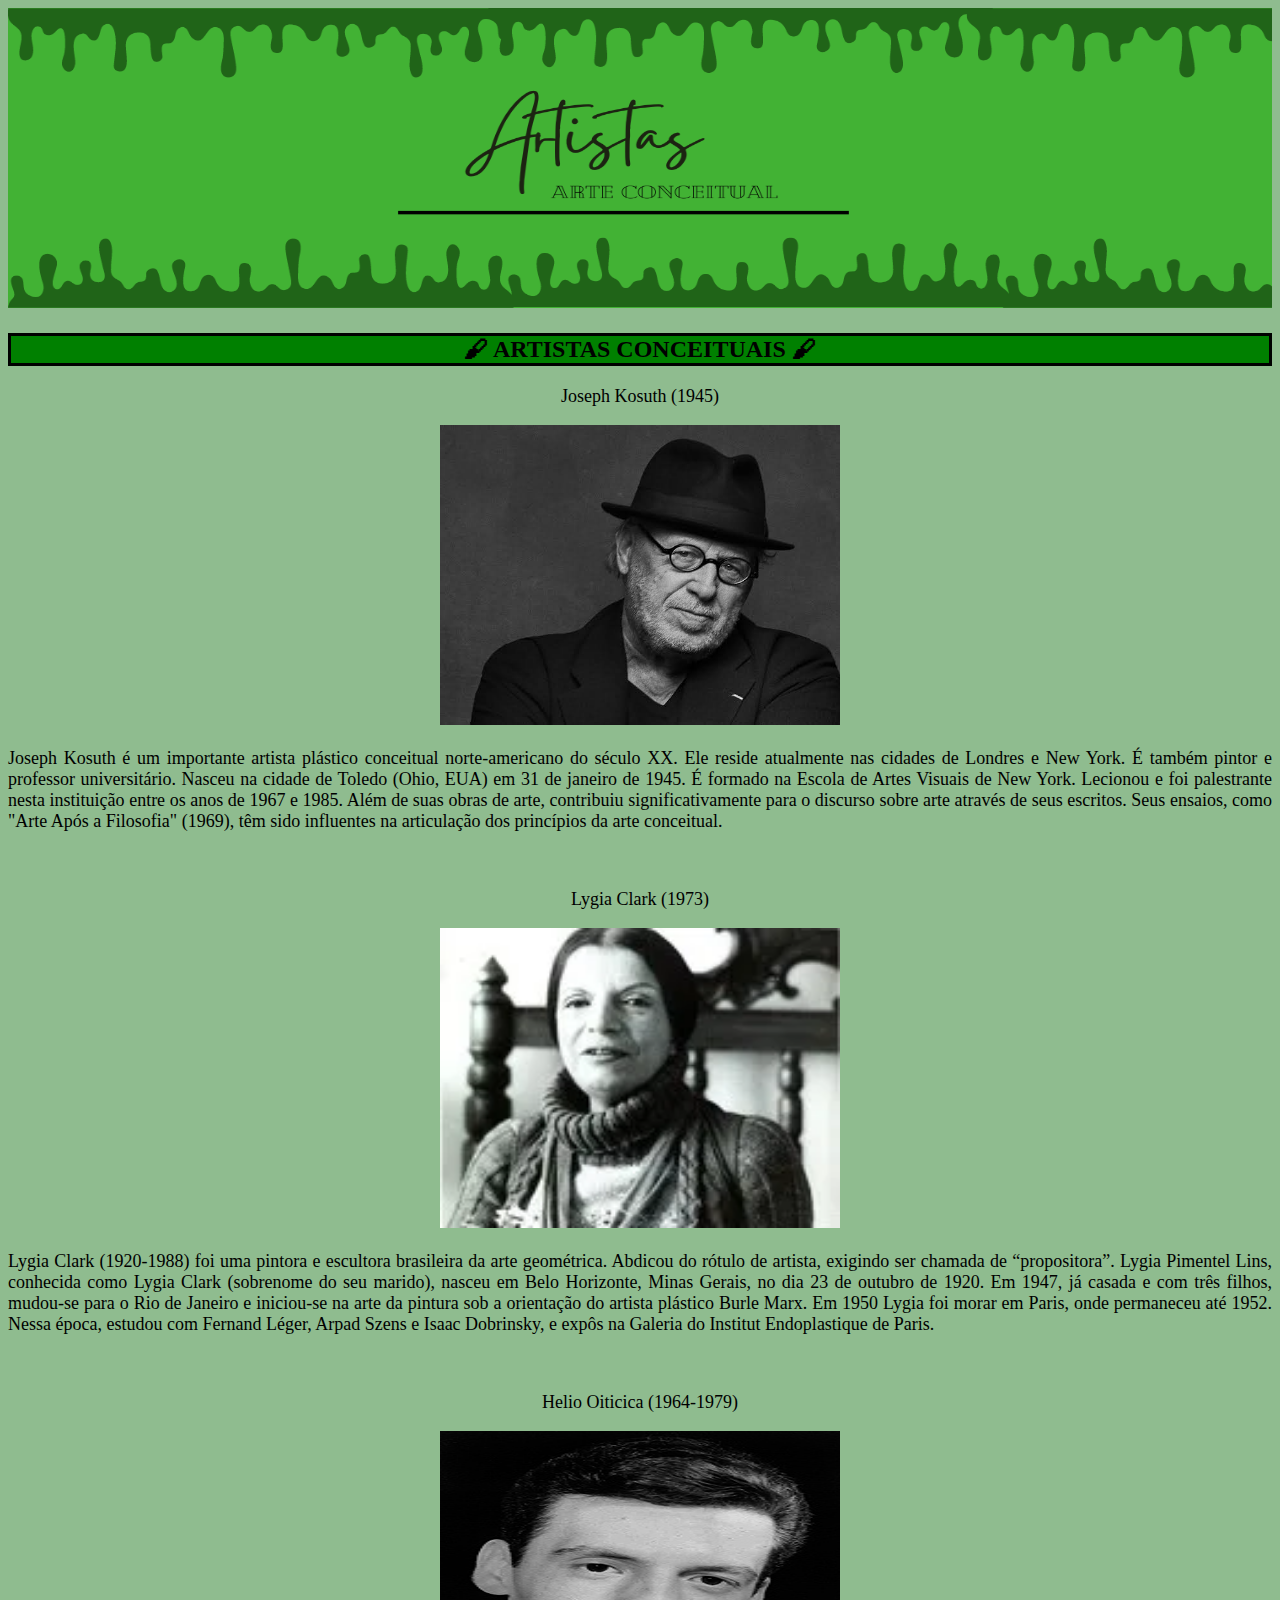
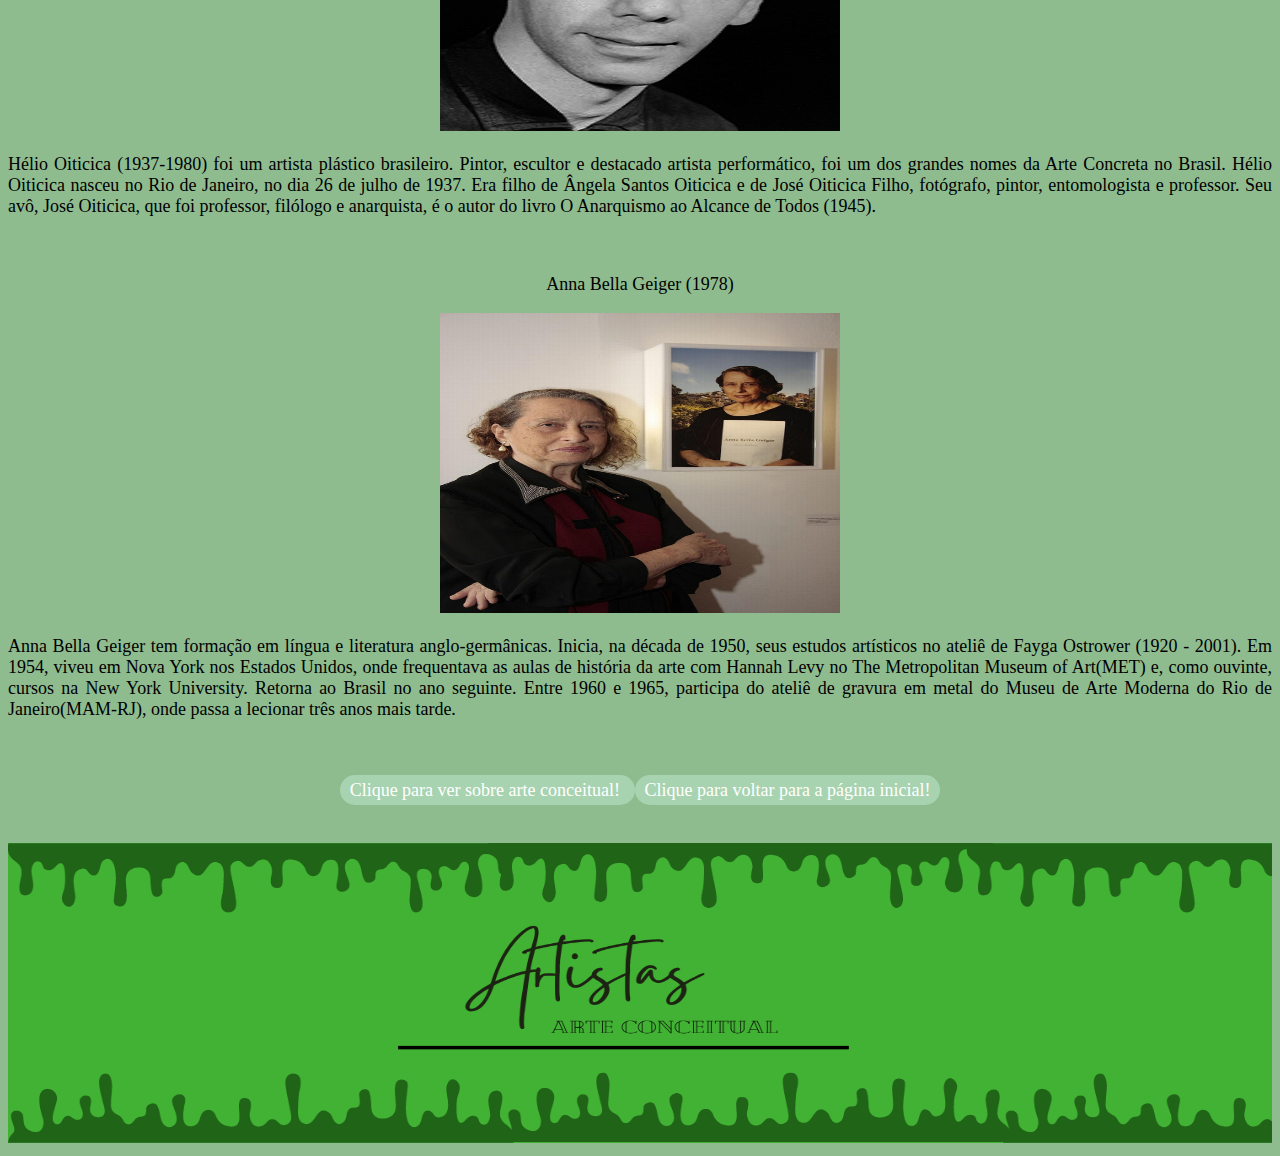
<file: artistasconc.html>
<!doctype html>
<html>
<head>
    <title>Artistas🎨</title>
    <link rel="stylesheet" href="css/artistasconceitual.css">
</head>
<body  style="text-align:center">
<img class="rodapeAutor"  src="imagens/conceitual/artistas_Arte_conceitual.png " alt='Imagem da obra '>

    <h2 class="Artistas">🖌 ARTISTAS CONCEITUAIS 🖌</h2>
    <p>Joseph Kosuth (1945)</p>
<a href="https://pt.wikipedia.org/wiki/Joseph_Kosuth" target="_blank"><img src="imagens/conceitual/artista_Joseph.jfif" alt='Imagem do artista' class="imagemJoseph" width='400px' height="300"/></a>
    <p class="BiografiaJoseph">Joseph Kosuth é um importante artista plástico conceitual norte-americano do século XX.
        Ele reside atualmente nas cidades de Londres e New York.
        É também pintor e professor universitário.
        Nasceu na cidade de Toledo (Ohio, EUA) em 31 de janeiro de 1945.
        É formado na Escola de Artes Visuais de New York.
        Lecionou e foi palestrante nesta instituição entre os anos de 1967 e 1985.
        Além de suas obras de arte, contribuiu significativamente para o
        discurso sobre arte através de seus escritos.
        Seus ensaios, como "Arte Após a Filosofia" (1969),
        têm sido influentes na articulação dos princípios da arte conceitual.</p>
    <br>

<p>Lygia Clark (1973)</p>
<a href="https://www.ebiografia.com/lygia_clark/" target="_blank"><img src="imagens/conceitual/Lygia_Clark.webp" alt='Imagem da artista' class="imagemLydia" width='400px' height="300"/></a>
<p class="BiografiaLygia">Lygia Clark (1920-1988) foi uma pintora e escultora brasileira da arte geométrica.
    Abdicou do rótulo de artista, exigindo ser chamada de “propositora”.
    Lygia Pimentel Lins, conhecida como Lygia Clark (sobrenome do seu marido),
    nasceu em Belo Horizonte, Minas Gerais, no dia 23 de outubro de 1920.
    Em 1947, já casada e com três filhos, mudou-se para o Rio de Janeiro
    e iniciou-se na arte da pintura sob a orientação do artista plástico Burle Marx.
    Em 1950 Lygia foi morar em Paris, onde permaneceu até 1952.
    Nessa época, estudou com Fernand Léger, Arpad Szens e
    Isaac Dobrinsky, e expôs na Galeria do Institut Endoplastique de Paris.</p>
<br>
    <p>Helio Oiticica (1964-1979)</p>
<a href="https://www.ebiografia.com/helio_oiticica/" target="_blank"><img src="imagens/conceitual/Helio_Oiticica.jpg" alt='Imagem do artista' class="imagemHélio" width='400px' height="300"/></a>
    <p class="BiografiaHélio">Hélio Oiticica (1937-1980) foi um artista plástico brasileiro.
        Pintor, escultor e destacado artista performático,
        foi um dos grandes nomes da Arte Concreta no Brasil.
        Hélio Oiticica nasceu no Rio de Janeiro, no dia 26 de julho de 1937.
        Era filho de Ângela Santos Oiticica e de José Oiticica Filho,
        fotógrafo, pintor, entomologista e professor.
        Seu avô, José Oiticica, que foi professor,
        filólogo e anarquista, é o autor do livro O Anarquismo ao Alcance de Todos (1945).</p>
    <br>
    <p>Anna Bella Geiger (1978)</p>
<a href="https://pt.wikipedia.org/wiki/Anna_Bella_Geiger" target="_blank"><img src="imagens/conceitual/Anna_bella.jpg" alt='Imagem da artista' class="imagemAnna" width='400px' height="300"/></a>
    <p class="BiografiaAnna">Anna Bella Geiger tem formação em língua e literatura anglo-germânicas.
        Inicia, na década de 1950, seus estudos artísticos no ateliê de Fayga Ostrower (1920 - 2001).
        Em 1954, viveu em Nova York nos Estados Unidos, onde frequentava as aulas de história da arte
        com Hannah Levy no The Metropolitan Museum of Art(MET) e, como ouvinte, cursos na New York University.
        Retorna ao Brasil no ano seguinte. Entre 1960 e 1965, participa do ateliê de gravura em metal
        do Museu de Arte Moderna do Rio de Janeiro(MAM-RJ), onde passa a lecionar três anos mais tarde.</p>
<br>
<br>
<a class="btnartistas" href="Arte_Conceitual.html">Clique para ver sobre arte conceitual! </a>
<a class="btnartistas" href="index.html">Clique para voltar para a página inicial! </a>
<br>
<br>
<br>
    <img class="rodapeAutor" src="imagens/conceitual/artistas_Arte_conceitual.png " alt='Imagem da obra'>

</body>
</html>
</file>
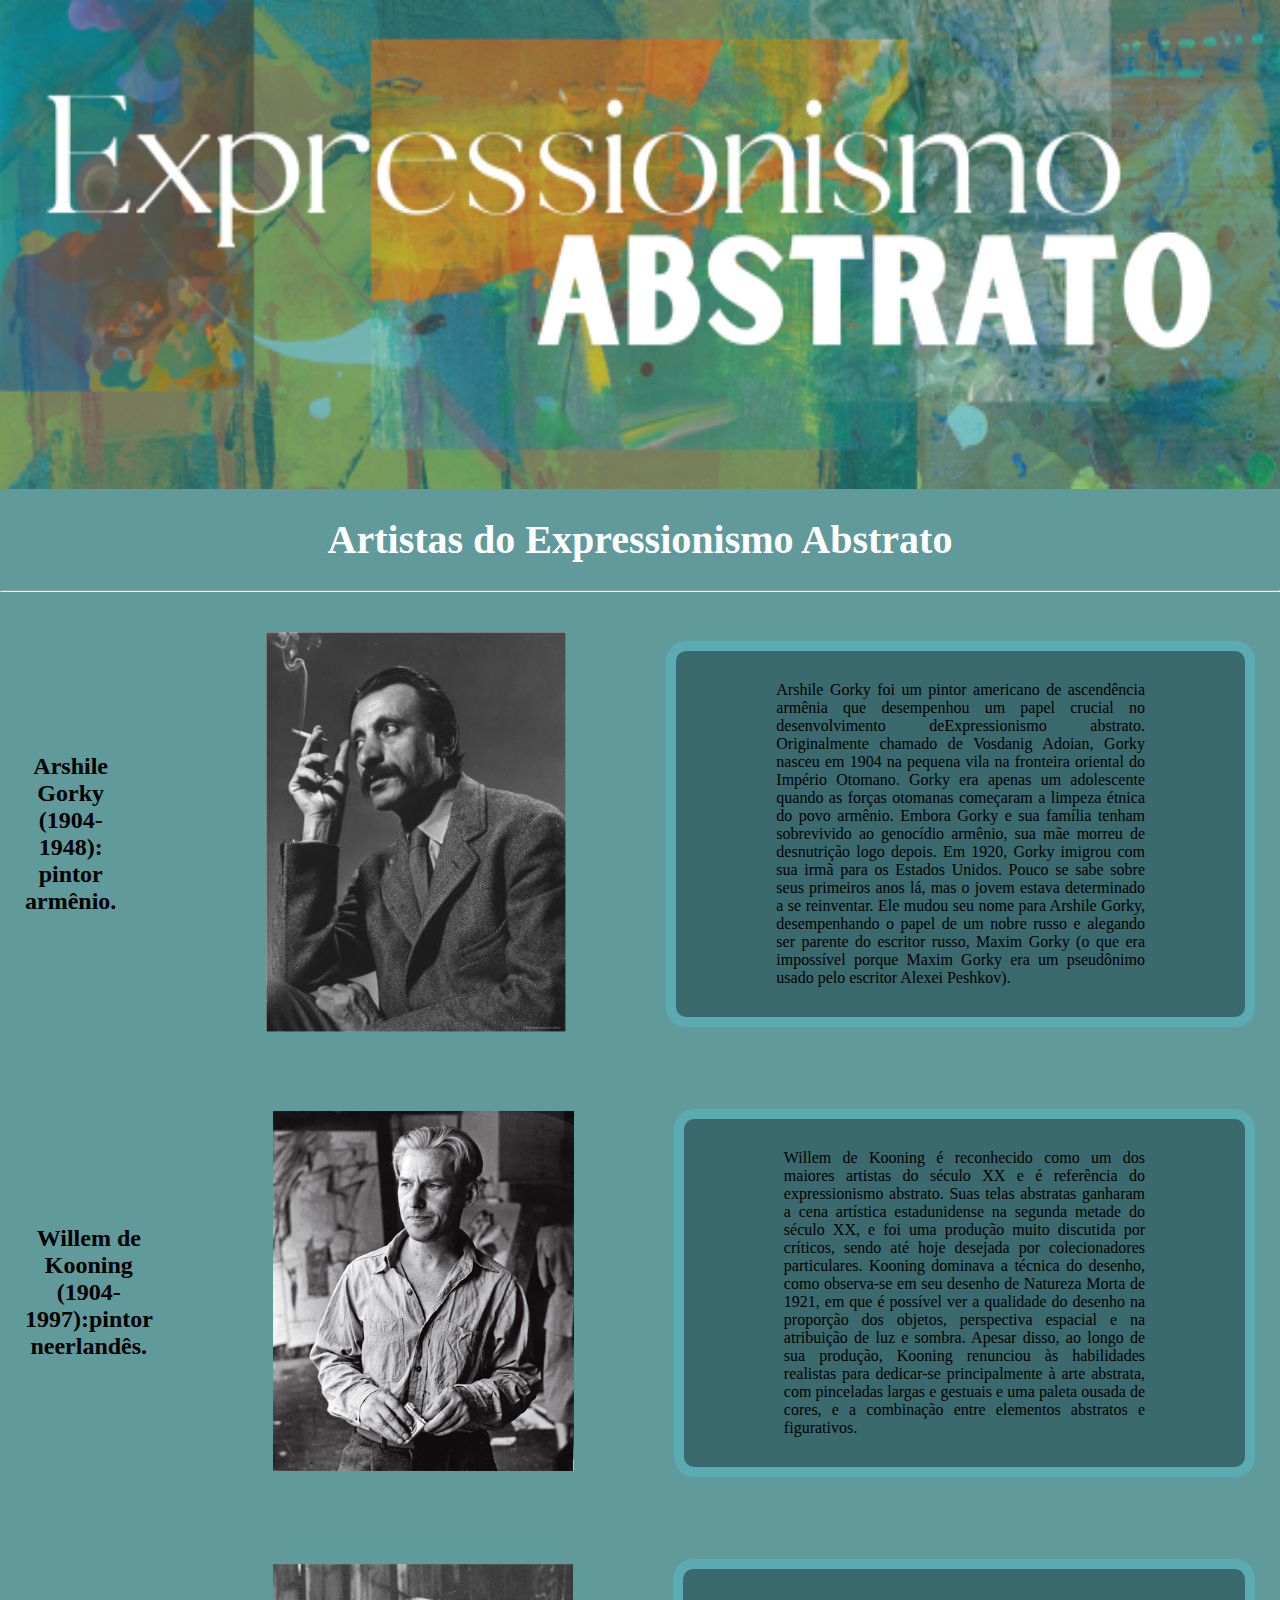
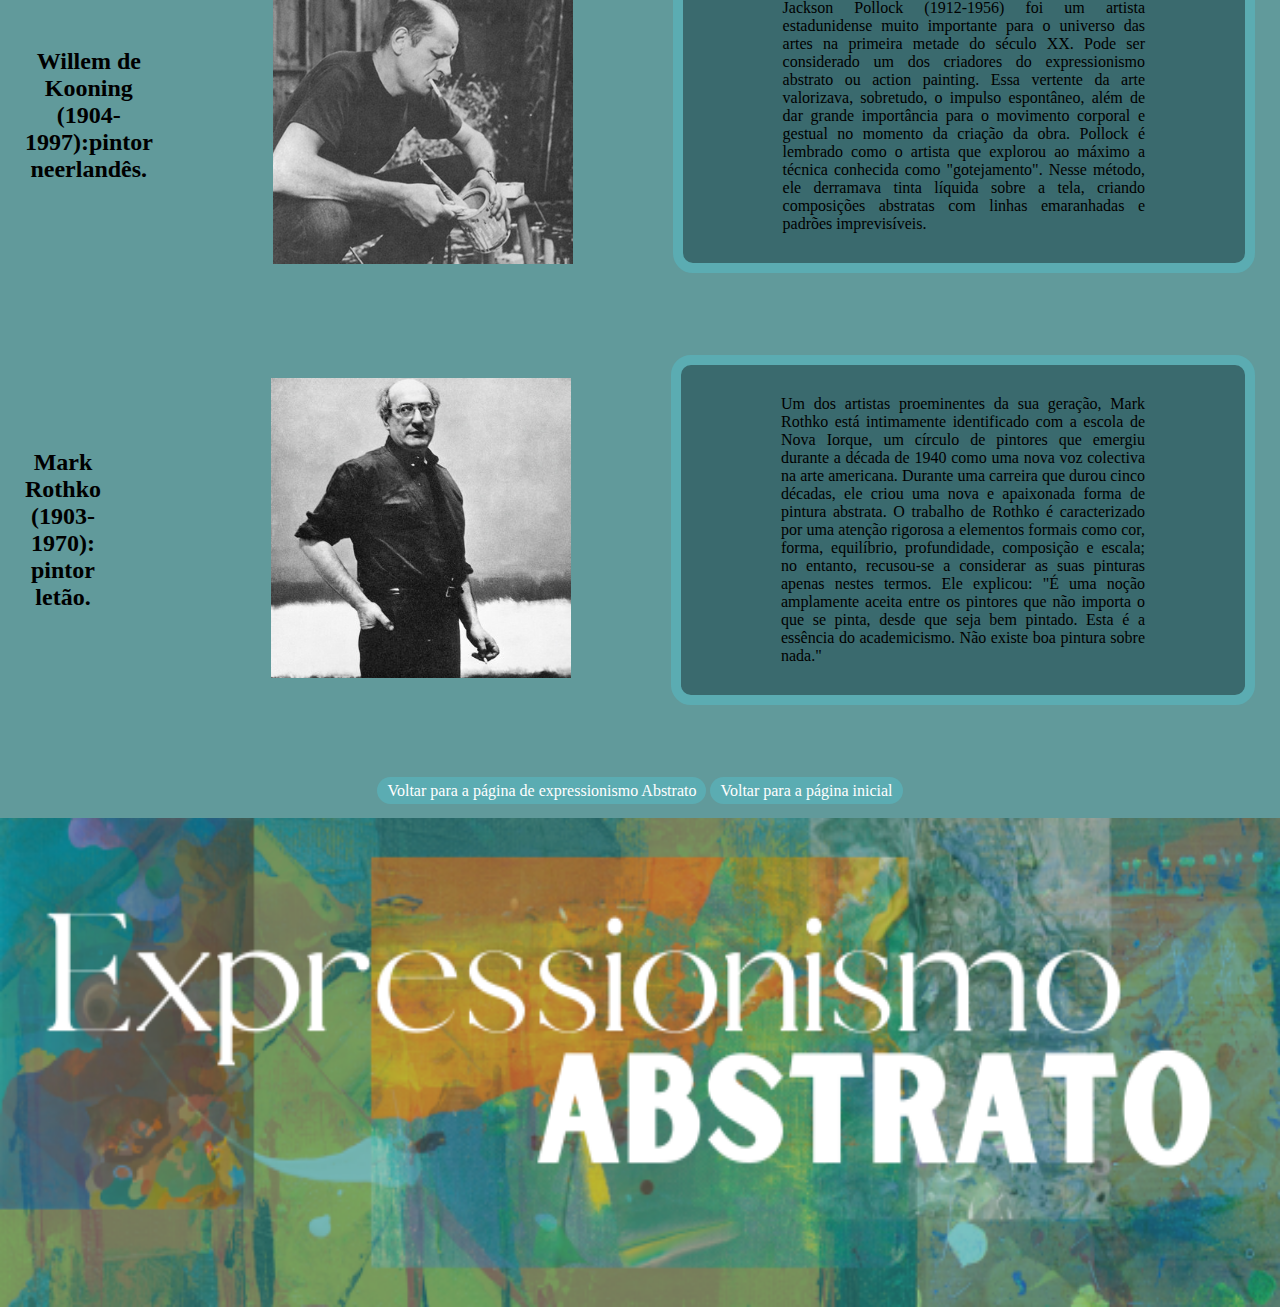
<file: artistasexpabs.html>
<!doctype html>
<html>
<head>
    <meta charset="UTF-8"/>
    <title>Artistas do Expressionismo Abstrato</title>
    <link rel="stylesheet" href="css/arteexpabs.css">
</head>
<body>
<img class="image" src="imagens/expabs/expressiontop.png">
<h1 class="Titulo">Artistas do Expressionismo Abstrato</h1>
<hr>
<section class="Arshile">
    <div class="containerarshile">
<h2 class="artistas">Arshile Gorky (1904-1948): pintor armênio.</h2>
    <div class="imagemarshile">
<img src="imagens/expabs/arshile.png">
    </div>

    <div class="texto">
        <p>Arshile Gorky foi um pintor americano de ascendência armênia que desempenhou um papel crucial no desenvolvimento deExpressionismo abstrato. Originalmente chamado de Vosdanig Adoian, Gorky nasceu em 1904
    na pequena vila na fronteira oriental do Império Otomano. Gorky era apenas um adolescente quando as forças otomanas começaram a limpeza étnica do povo armênio. Embora Gorky e sua família tenham sobrevivido
    ao genocídio armênio, sua mãe morreu de desnutrição logo depois. Em 1920, Gorky imigrou com sua irmã para os Estados Unidos. Pouco se sabe sobre seus primeiros anos lá, mas o jovem estava determinado a se
    reinventar. Ele mudou seu nome para Arshile Gorky, desempenhando o papel de um nobre russo e alegando ser parente do escritor russo, Maxim Gorky (o que era impossível porque Maxim Gorky era um pseudônimo usado pelo escritor Alexei Peshkov).</p>
    </div>
    </div>
</section>

<section class="Kooning">
    <div class="containerkoning">
        <h2 class="artistas">Willem de Kooning (1904-1997):pintor neerlandês.</h2>
        <div class="imagemkooning">
            <img src="imagens/expabs/kooning.png" alt="Kooning">
        </div>

        <div class="texto">
            <p>Willem de Kooning é reconhecido como um dos maiores artistas do século XX e é referência do expressionismo abstrato. Suas telas abstratas ganharam a
                cena artística estadunidense na segunda metade do século XX, e foi uma produção muito discutida por críticos,
                sendo até hoje desejada por colecionadores particulares. Kooning dominava a técnica do desenho, como observa-se em seu desenho de Natureza Morta de 1921, em que é possível
                ver a qualidade do desenho na proporção dos objetos, perspectiva espacial e na atribuição de luz e sombra. Apesar disso, ao longo de sua produção, Kooning renunciou às habilidades
                realistas para dedicar-se principalmente à arte abstrata, com pinceladas largas e gestuais e uma paleta ousada de cores, e a combinação entre elementos abstratos e figurativos.
            </p>
        </div>
    </div>
</section>

<section class="Pollock">
    <div class="containerpollock">
        <h2 class="artistas">Willem de Kooning (1904-1997):pintor neerlandês.</h2>
        <div class="imagempollock">
            <img src="imagens/expabs/Jackson-Pollock.png" alt="Pollock">
        </div>

        <div class="texto">
            <p>Jackson Pollock (1912-1956) foi um artista estadunidense muito importante para o universo das artes na primeira metade do século XX.
                Pode ser considerado um dos criadores do expressionismo abstrato ou action painting. Essa vertente da arte valorizava, sobretudo, o impulso espontâneo,
                além de dar grande importância para o movimento corporal e gestual no momento da criação da obra.
                Pollock é lembrado como o artista que explorou ao máximo a técnica conhecida como "gotejamento". Nesse método, ele derramava tinta líquida sobre a tela,
                criando composições abstratas com linhas emaranhadas e padrões imprevisíveis.
            </p>
        </div>
    </div>
</section>

<section class="Rothko">
    <div class="containerrothko">
        <h2 class="artistas">Mark Rothko (1903-1970): pintor letão.</h2>
        <div class="imagemrothko">
            <img src="imagens/expabs/MarkRothko.png" alt="Mark Rothko">
        </div>

        <div class="texto">
            <p>Um dos artistas proeminentes da sua geração, Mark Rothko está intimamente identificado com a escola de Nova Iorque, um
                círculo de pintores que emergiu durante a década de 1940 como uma nova voz colectiva na arte americana.
                Durante uma carreira que durou cinco décadas, ele criou uma nova e apaixonada forma de pintura abstrata.
                O trabalho de Rothko é caracterizado por uma atenção rigorosa a elementos formais como cor, forma, equilíbrio, profundidade,
                composição e escala; no entanto, recusou-se a considerar as suas pinturas apenas nestes termos. Ele explicou: "É uma noção
                amplamente aceita entre os pintores que não importa o que se pinta, desde que seja bem pintado. Esta é a essência do academicismo.
                Não existe boa pintura sobre nada."
            </p>
        </div>
    </div>
</section>

<br><br>
<a class="btnartistas" href="Expressionismo_abstrato.html">Voltar para a página de expressionismo Abstrato</a>
<a class="btnartistas" href="index.html">Voltar para a página inicial</a>
<br><br>
<img src="imagens/expabs/expressiontop.png" class="image">

</body>
</html>
</file>
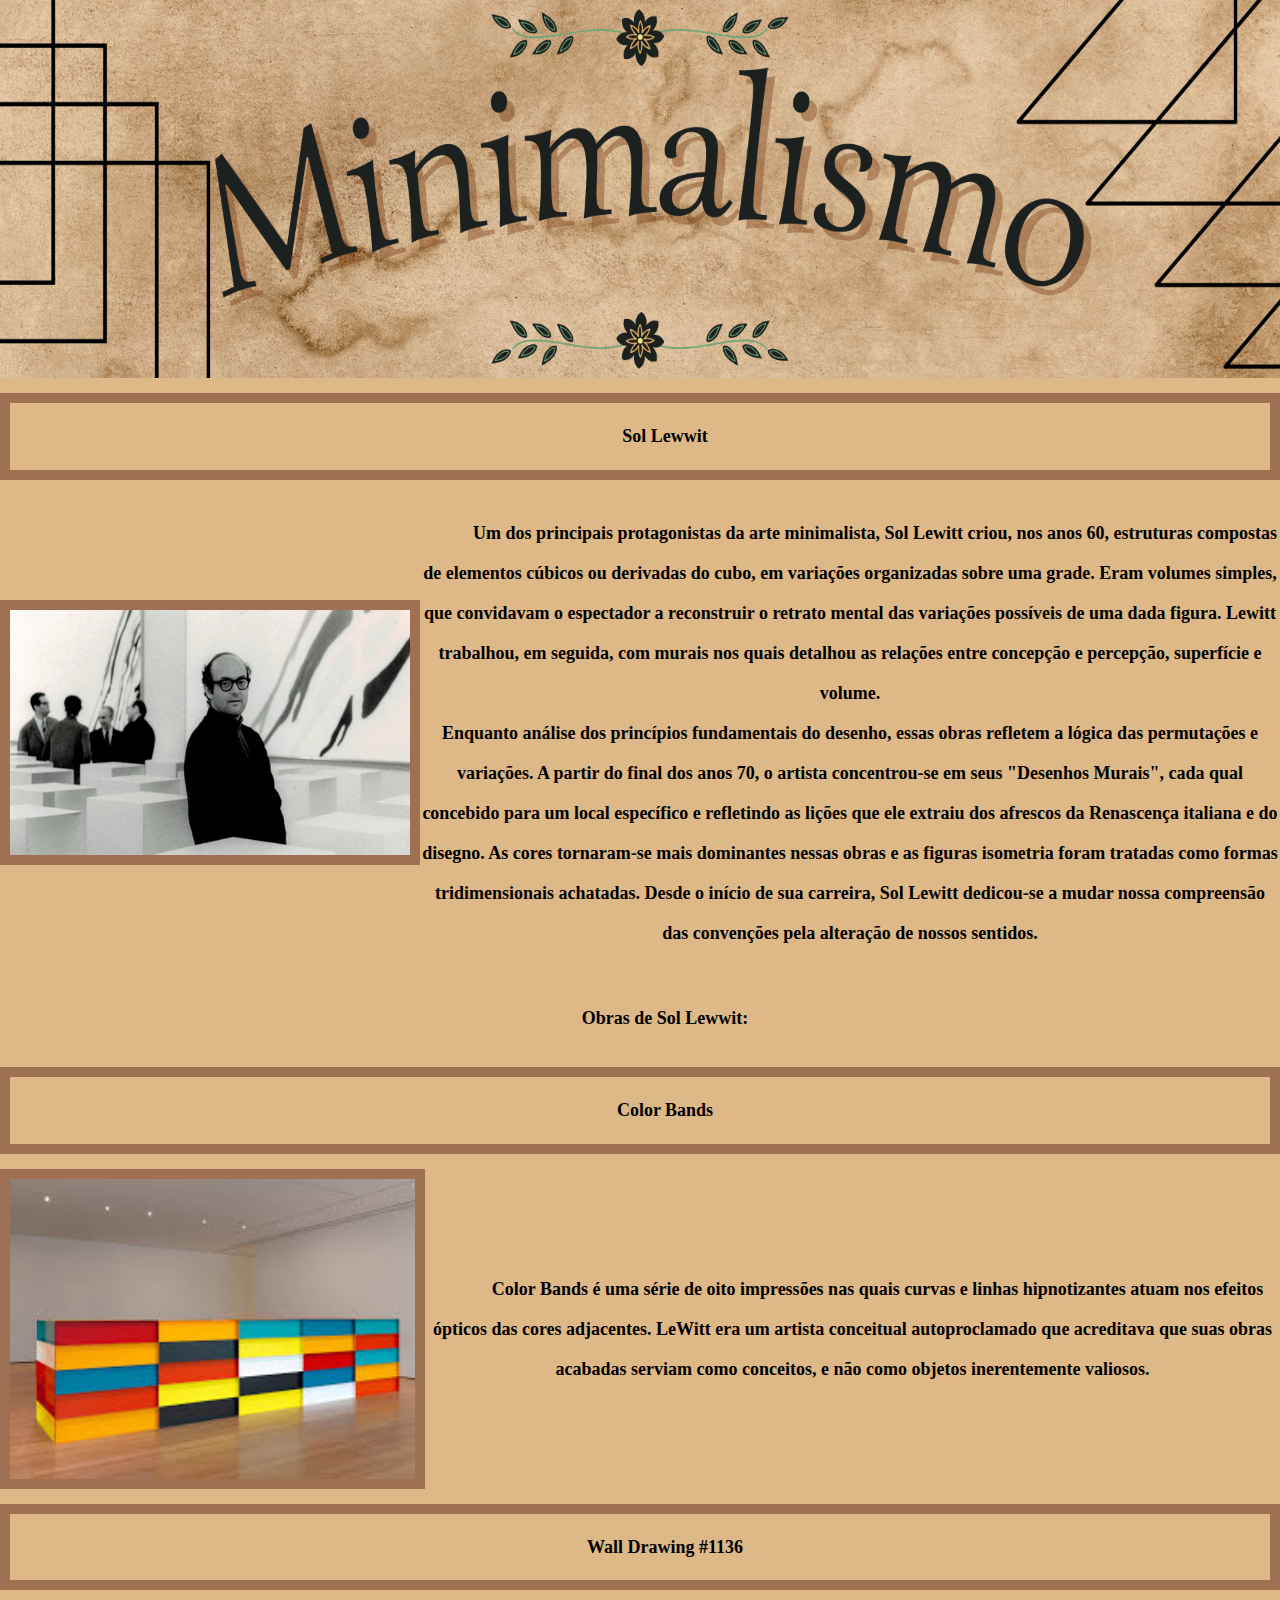
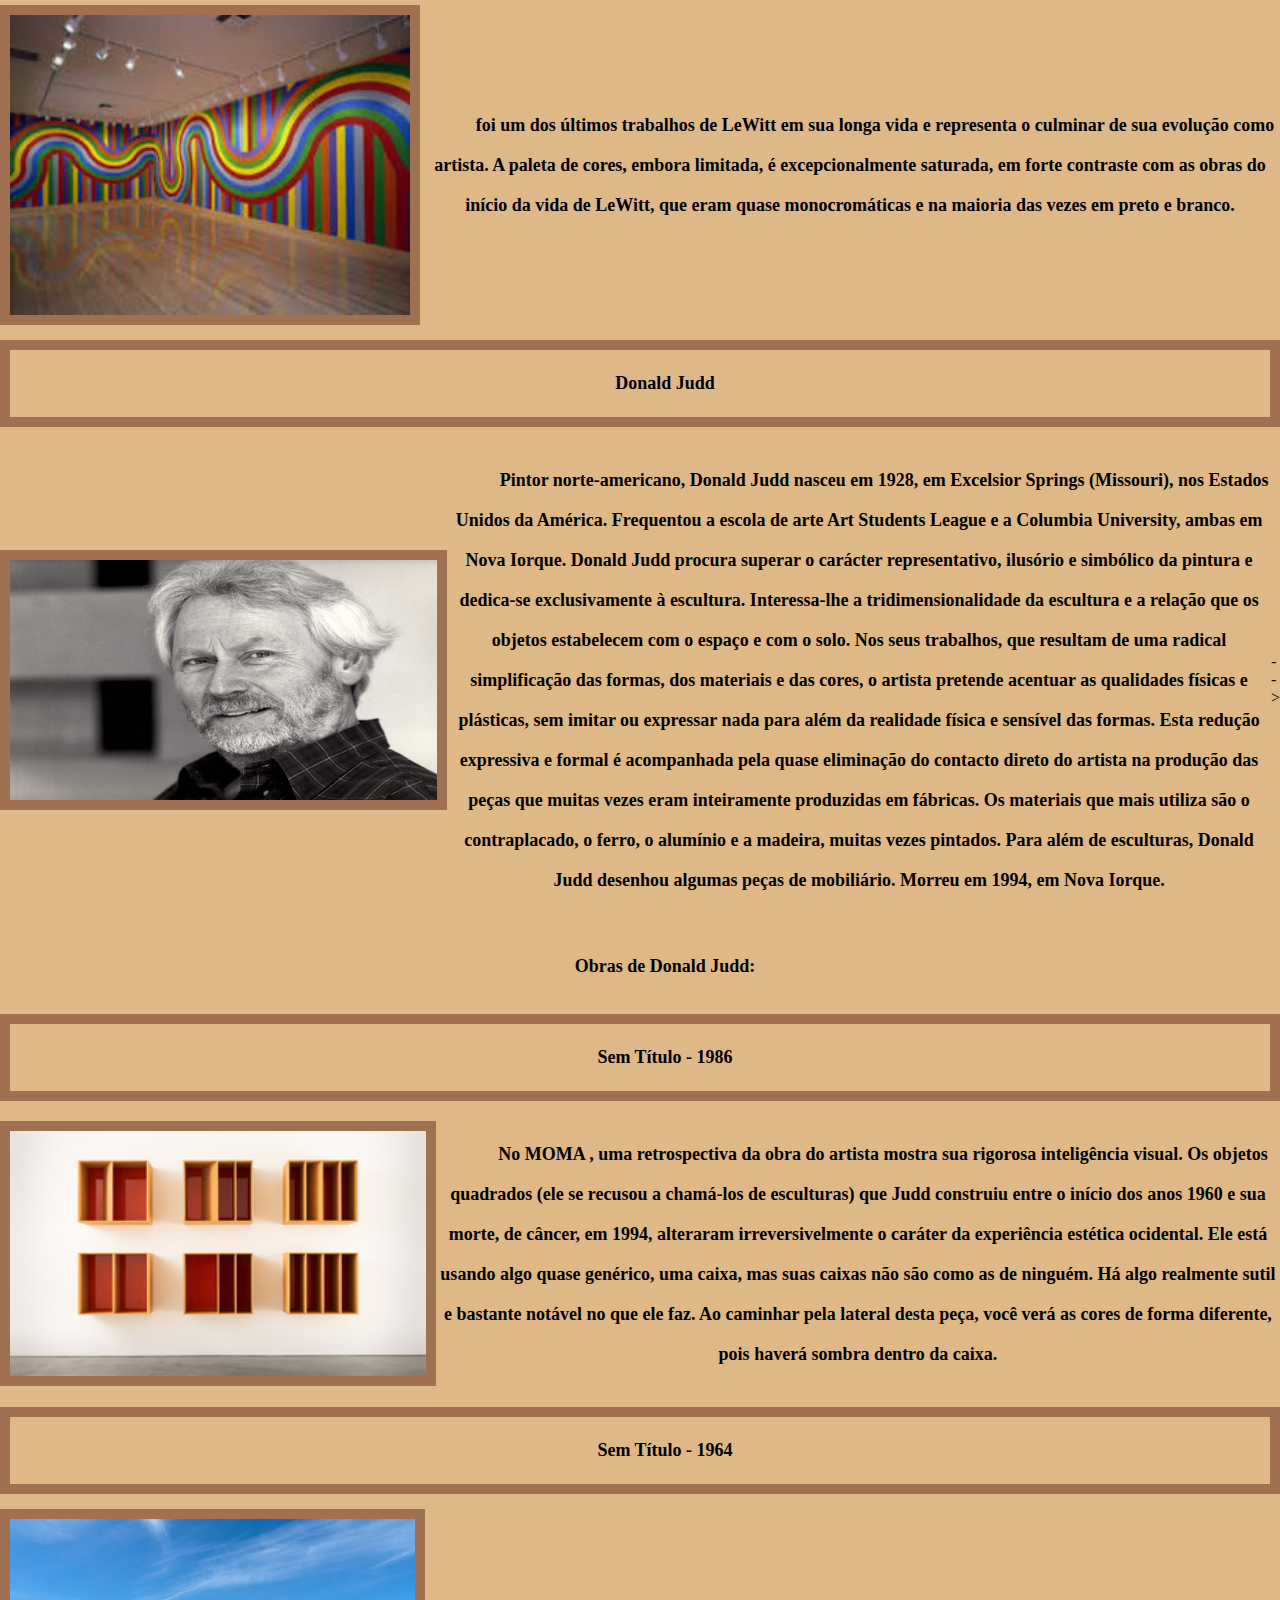
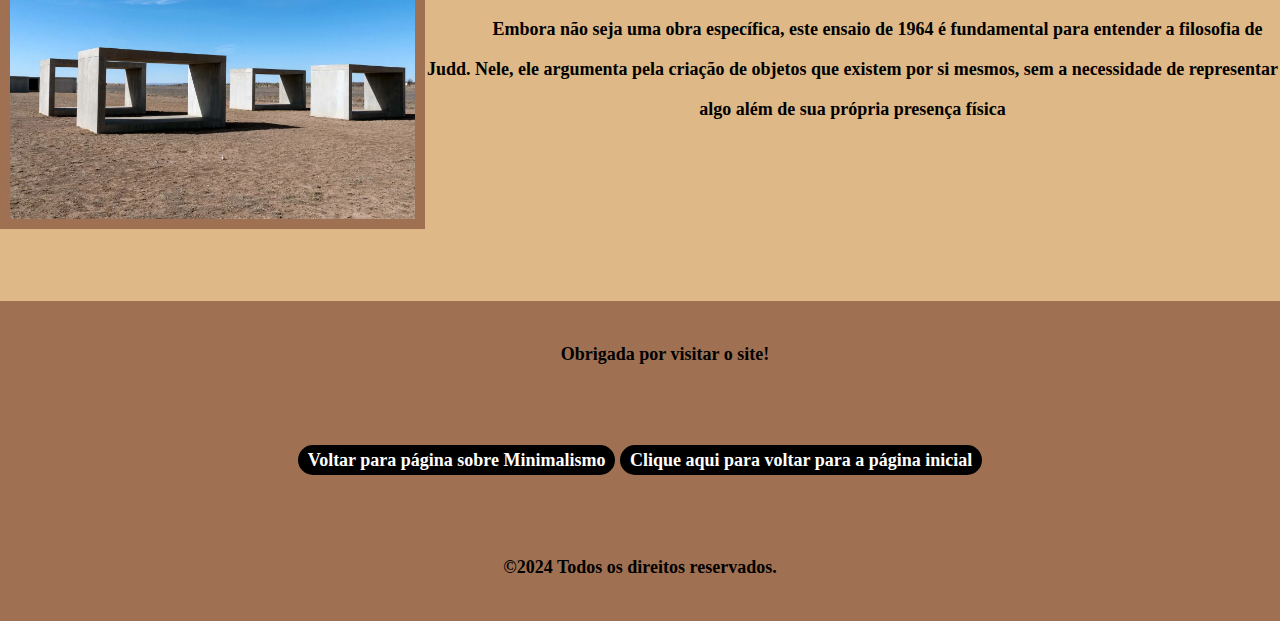
<file: ArtistasMinimalistas.html>
<!doctype html>
<html lang="pt-BR">
<html>
<head>
    <meta charset="UTF-8">
    <title>Artistas Minimalistas</title>
    <link rel="stylesheet" href="css/artistasminimalistas.css">
</head>
<body>
<div class="header">
    <img src='imagens/minimalismo/headerminimalismo.png' alt='header' class="banner">
</div>
<h2 class="tituloobras">Sol Lewwit</h2>
<div class="imgs">
    <img src='imagens/minimalismo/CAPA_DE_REVISTA_-_2023-05-18T182241.636_550x.webp' alt='Lewwit' class="img1">
    <p>Um dos principais protagonistas da arte minimalista, Sol Lewitt criou, nos anos 60, estruturas compostas
        de elementos cúbicos ou derivadas do cubo, em variações organizadas sobre uma grade. Eram volumes
        simples, que convidavam o espectador a reconstruir o retrato mental das variações possíveis de uma dada
        figura. Lewitt trabalhou, em seguida, com murais nos quais detalhou as relações entre concepção e
        percepção, superfície e volume. <br>
        Enquanto análise dos princípios fundamentais do desenho, essas obras refletem a lógica das permutações
        e variações. A partir do final dos anos 70, o artista concentrou-se em seus "Desenhos Murais", cada
        qual concebido para um local específico e refletindo as lições que ele extraiu dos afrescos da Renascença italiana e do disegno. As cores tornaram-se mais dominantes nessas obras e as figuras isometria foram tratadas como formas tridimensionais achatadas. Desde o início de sua carreira,
        Sol Lewitt dedicou-se a mudar nossa compreensão das convenções pela alteração de nossos sentidos.</p>
                </div>
                <h2 class="teste">Obras de Sol Lewwit: </h2>
<h2 class="tituloobras">Color Bands</h2>
                <div class="imgs">
                    <img src='imagens/minimalismo/download.jpg' alt='mondrian' class="img2">
                    <p>Color Bands é uma série de oito impressões nas quais curvas e linhas hipnotizantes
                        atuam nos efeitos ópticos das cores adjacentes. LeWitt era um artista conceitual
                        autoproclamado que acreditava que suas obras acabadas serviam como conceitos, e não
                        como objetos inerentemente valiosos.
                    </p>
                </div>
<h2 class="tituloobras">Wall Drawing #1136</h2>
<div class="imgs">
    <img src='imagens/minimalismo/download2.jpg' alt='Lewitt2' class="img3">
    <p>foi um dos últimos trabalhos de LeWitt em sua longa vida e representa o culminar de sua evolução como
        artista. A paleta de cores, embora limitada, é excepcionalmente saturada, em forte contraste com as
        obras do início da vida de LeWitt, que eram quase monocromáticas e na maioria das vezes em preto e
        branco.</p>
</div>
<h2 class="tituloobras">Donald Judd</h2>
<div class="imgs">
    <img src='imagens/minimalismo/jf_2014_00876-1920x1566.jpg' alt='kazimir 4' class="img4">
    <p>Pintor norte-americano, Donald Judd nasceu em 1928, em Excelsior Springs (Missouri), nos Estados Unidos
        da América. Frequentou a escola de arte Art Students League e a Columbia University, ambas em Nova
        Iorque. Donald Judd procura superar o carácter representativo, ilusório e simbólico da pintura e
        dedica-se exclusivamente à escultura. Interessa-lhe a tridimensionalidade da escultura e a relação
        que os objetos estabelecem com o espaço e com o solo. Nos seus trabalhos, que resultam de uma radical
        simplificação das formas, dos materiais e das cores, o artista
        pretende acentuar as qualidades físicas e plásticas, sem imitar ou expressar nada para além da
        realidade física e sensível das formas.
        Esta redução expressiva e formal é acompanhada pela quase eliminação do contacto direto do artista na
        produção das peças que muitas vezes eram inteiramente produzidas em fábricas. Os materiais que mais
        utiliza são o contraplacado, o ferro, o alumínio e a madeira, muitas vezes pintados. Para além de esculturas, Donald Judd desenhou algumas peças de mobiliário. Morreu em 1994, em Nova Iorque.</p>-->
        </p>
        </div>
<h2 class="teste">Obras de Donald Judd: </h2>
<h2 class="tituloobras">Sem Título - 1986</h2>
<div class="imgs">
    <img src='imagens/minimalismo/Hessel.jpg' alt='mondrian' class="img5">
    <p>No MOMA , uma retrospectiva da obra do artista mostra sua rigorosa inteligência visual. Os objetos
        quadrados (ele se recusou a chamá-los de esculturas) que Judd construiu entre
        o início dos anos 1960 e sua morte, de câncer, em 1994, alteraram irreversivelmente o caráter da
        experiência estética ocidental. Ele está usando algo quase genérico, uma caixa, mas suas caixas não
        são como as de ninguém. Há algo realmente sutil e bastante notável no que ele faz. Ao caminhar pela
        lateral desta peça, você verá as cores de forma diferente, pois haverá sombra dentro da caixa.
    </p>
        </div>
<h2 class="tituloobras">Sem Título - 1964 </h2>
<div class="imgs">
    <img src='imagens/minimalismo/DonaldJuddsculpturecubesMarfaTexas.webp' alt='mondrian' class="img6">
    <p>Embora não seja uma obra específica, este ensaio de 1964 é fundamental para entender a filosofia de
        Judd. Nele, ele argumenta pela criação de objetos que existem por si mesmos, sem a necessidade de
        representar algo além de sua própria presença física
    </p>
        </div>

<br><br><br><br>
<footer class="rodape">
    <span>Obrigada por visitar o site!
        <br>
        <a class="btnartistas" href="ArtistasMinimalistas.html">Voltar para página sobre Minimalismo</a>
        <a class="btnartistas" href="index.html">Clique aqui para voltar para a página inicial</a>
        <br>
        ©2024 Todos os direitos reservados.</span>
                        </footer>
                        </body>
                        </html>
</file>
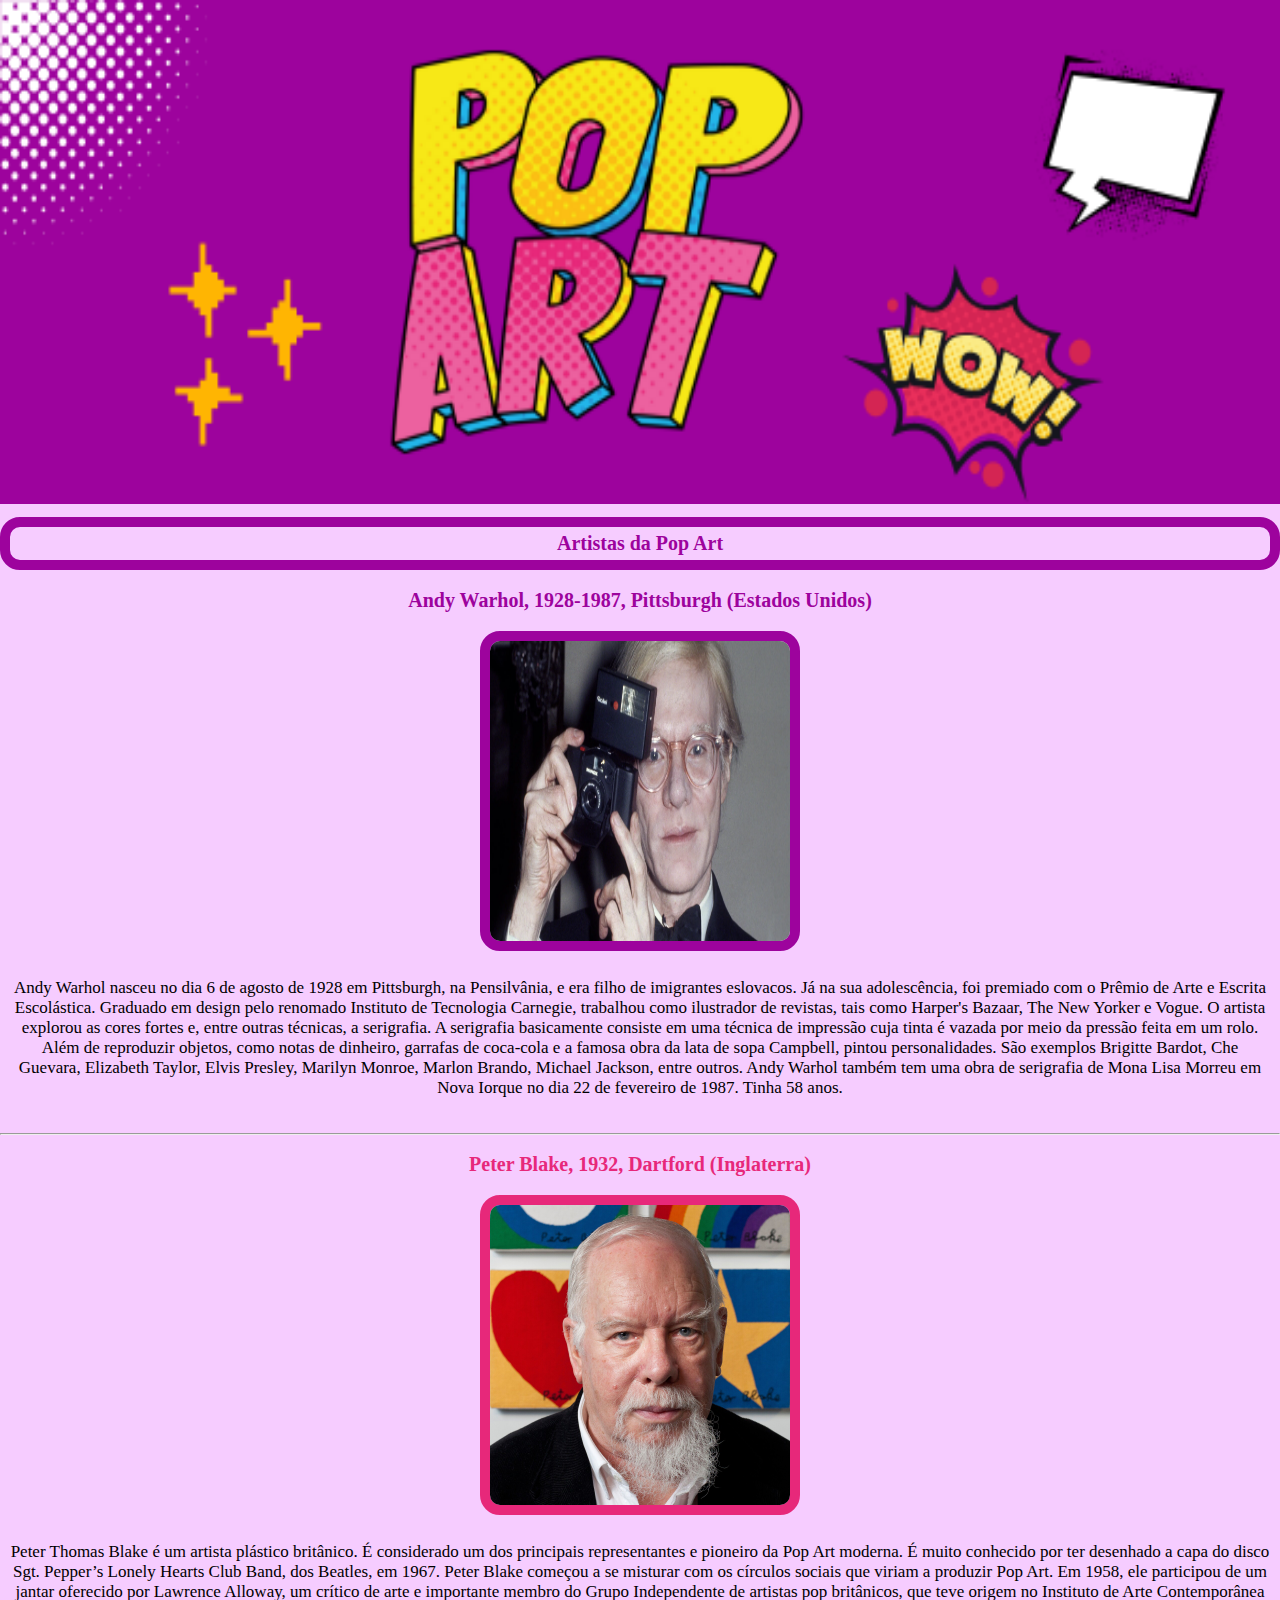
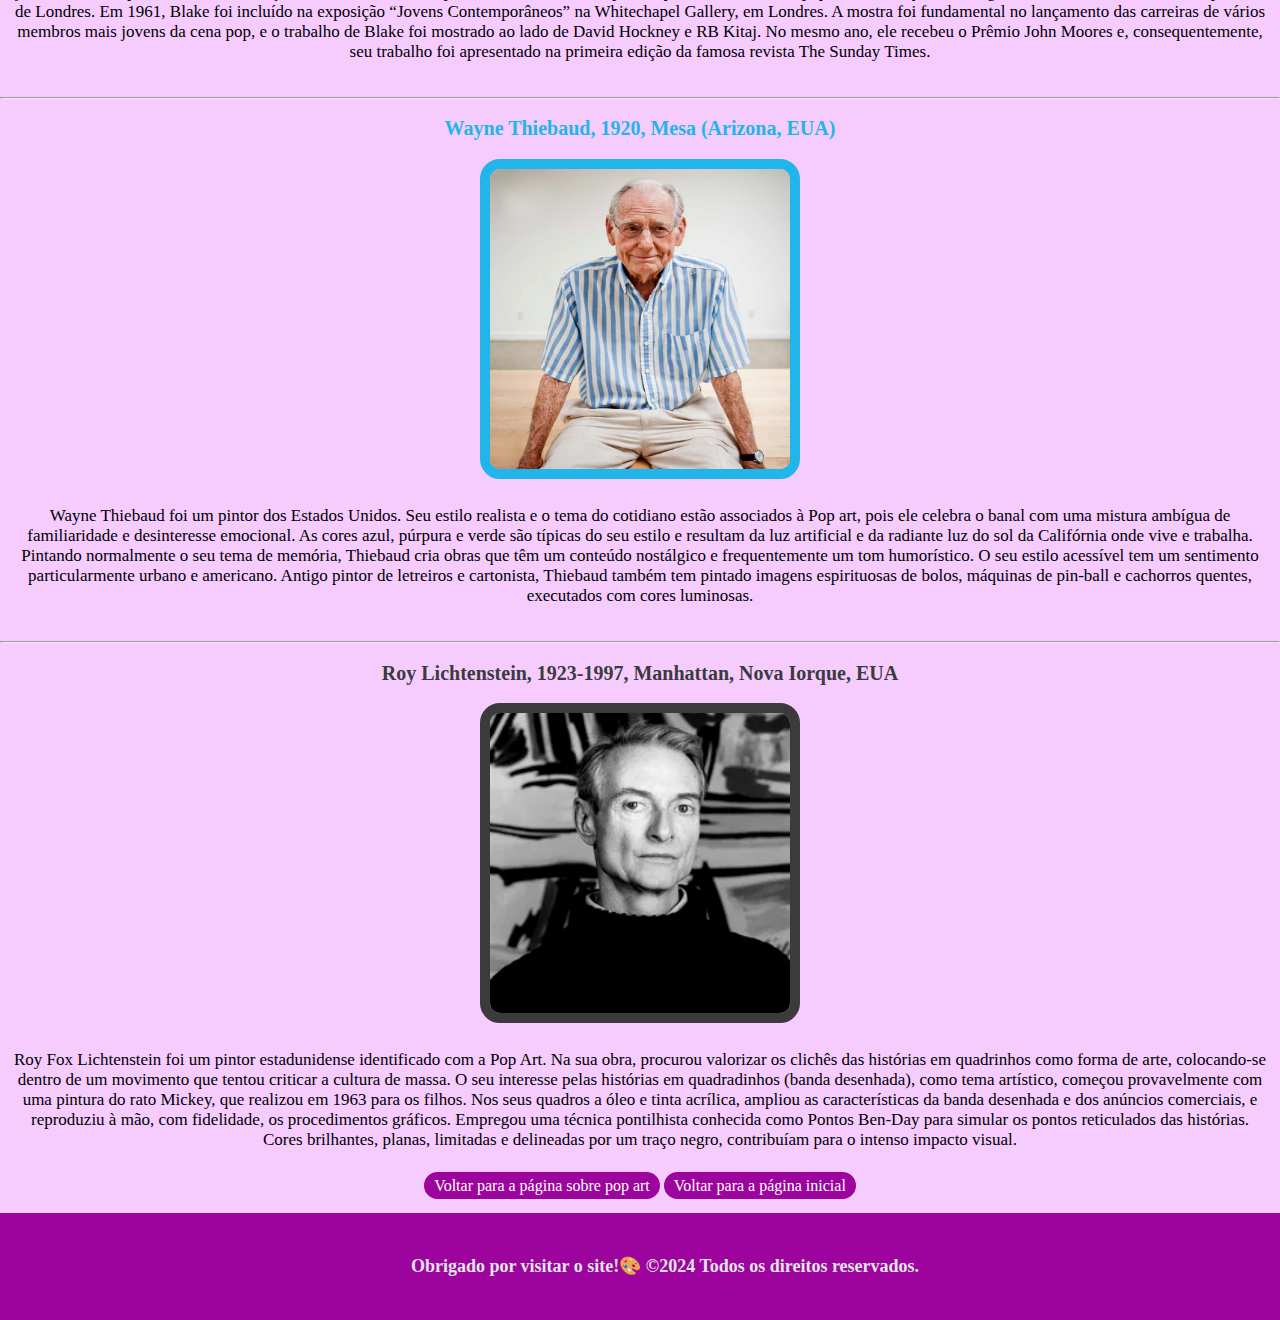
<file: artistaspopart.html>
<!DOCTYPE html>
<html  lang="pt-BR">
<head>
    <meta charset="UTF-8">
    <title>Pop Art</title>
    <link rel="stylesheet" href="css/artistaspopart.css">
</head>
<body>
<div class="imagem">
    <img src="imagens/popart/PopArt.png" alt="Pop Art" class="banner">
</div>
<h1 class="Introducao">Artistas da Pop Art</h1>
<h2 class="Nomeandy"> Andy Warhol, 1928-1987, Pittsburgh (Estados Unidos)</h2>
<div class="imgs">
    <img src="imagens/popart/andy.jpg" alt="andy" height=300" width="300" class="img1">
</div>
<div class="descricao">
    <p>Andy Warhol nasceu no dia 6 de agosto de 1928 em Pittsburgh, na Pensilvânia, e era filho de imigrantes eslovacos.
        Já na sua adolescência, foi premiado com o Prêmio de Arte e Escrita Escolástica.
        Graduado em design pelo renomado Instituto de Tecnologia Carnegie, trabalhou como ilustrador de revistas, tais como Harper's Bazaar, The New Yorker e Vogue.
        O artista explorou as cores fortes e, entre outras técnicas, a serigrafia. A serigrafia basicamente consiste em uma técnica de impressão cuja tinta é vazada por meio da pressão feita em um rolo.
        Além de reproduzir objetos, como notas de dinheiro, garrafas de coca-cola e a famosa obra da lata de sopa Campbell, pintou personalidades.
        São exemplos Brigitte Bardot, Che Guevara, Elizabeth Taylor, Elvis Presley, Marilyn Monroe, Marlon Brando, Michael Jackson, entre outros. Andy Warhol também tem uma obra de serigrafia de Mona Lisa
        Morreu em Nova Iorque no dia 22 de fevereiro de 1987. Tinha 58 anos.</p>
</div>
<hr>
<h2 class="Nomepeter">Peter Blake, 1932, Dartford (Inglaterra)</h2>
<div class="imgs">
    <img src="imagens/popart/peter.jpg" alt="peter" height=300" width="300" class="img2">
</div>
<div class="descricao">
    <p>
        Peter Thomas Blake é um artista plástico britânico.
        É considerado um dos principais representantes e pioneiro da Pop Art moderna.
        É muito conhecido por ter desenhado a capa do disco Sgt.
        Pepper’s Lonely Hearts Club Band, dos Beatles, em 1967.
        Peter Blake começou a se misturar com os círculos sociais que viriam a produzir Pop Art. Em 1958, ele participou de um jantar oferecido por Lawrence Alloway, um crítico de arte e importante membro do Grupo Independente de artistas pop britânicos, que teve origem no Instituto de Arte Contemporânea de Londres.
        Em 1961, Blake foi incluído na exposição “Jovens Contemporâneos” na Whitechapel Gallery, em Londres. A mostra foi fundamental no lançamento das carreiras de vários membros mais jovens da cena pop, e o trabalho de Blake foi mostrado ao lado de David Hockney e RB Kitaj. No mesmo ano, ele recebeu o Prêmio John Moores e, consequentemente, seu trabalho foi apresentado na primeira edição da famosa revista The Sunday Times.</p>
</div>
<hr>
<h2 class="Nomewayne">Wayne Thiebaud, 1920, Mesa (Arizona, EUA)</h2>
<div class="imgs">
    <img src="imagens/popart/wayne.jpg" alt="wayne" height=300" width="300" class="img3">
</div>
<div class="descricao">
    <p>Wayne Thiebaud foi um pintor dos Estados Unidos.
        Seu estilo realista e o tema do cotidiano estão associados à Pop art, pois ele celebra o banal com uma mistura ambígua de familiaridade e desinteresse emocional.
        As cores azul, púrpura e verde são típicas do seu estilo e resultam da luz artificial e da radiante luz do sol da Califórnia onde vive e trabalha.
        Pintando normalmente o seu tema de memória, Thiebaud cria obras que têm um conteúdo nostálgico e frequentemente um tom humorístico.
        O seu estilo acessível tem um sentimento particularmente urbano e americano. Antigo pintor de letreiros e cartonista, Thiebaud também tem pintado imagens espirituosas de bolos, máquinas de pin-ball e cachorros quentes, executados com cores luminosas.</p>
</div>
<hr>
<h2 class="Nomeroy">Roy Lichtenstein, 1923-1997, Manhattan, Nova Iorque, EUA</h2>
<div class="imgs">
    <img src="imagens/popart/roylichtenstein.jpg" alt="roy" height=300" width="300" class="img4">
</div>
<div class="descricao">
    <p>Roy Fox Lichtenstein foi um pintor estadunidense identificado com a Pop Art.
        Na sua obra, procurou valorizar os clichês das histórias em quadrinhos como forma de arte, colocando-se dentro de um movimento que tentou criticar a cultura de massa.
        O seu interesse pelas histórias em quadradinhos (banda desenhada), como tema artístico, começou provavelmente com uma pintura do rato Mickey, que realizou em 1963 para os filhos. Nos seus quadros a óleo e tinta acrílica, ampliou as características da banda desenhada e dos anúncios comerciais, e reproduziu à mão, com fidelidade, os procedimentos gráficos. Empregou uma técnica pontilhista conhecida como Pontos Ben-Day para simular os pontos reticulados das histórias. Cores brilhantes, planas, limitadas e delineadas por um traço negro, contribuíam para o intenso impacto visual.</p>
</div>
<a class="btnartistas" href="popart.html">Voltar para a página sobre pop art</a>
<a class="btnartistas" href="index.html">Voltar para a página inicial</a>
<br>
<br>
<footer class="rodape">
    <span>Obrigado por visitar o site!🎨
    ©2024 Todos os direitos reservados.</span>
</footer>
</body>
</html>
</file>
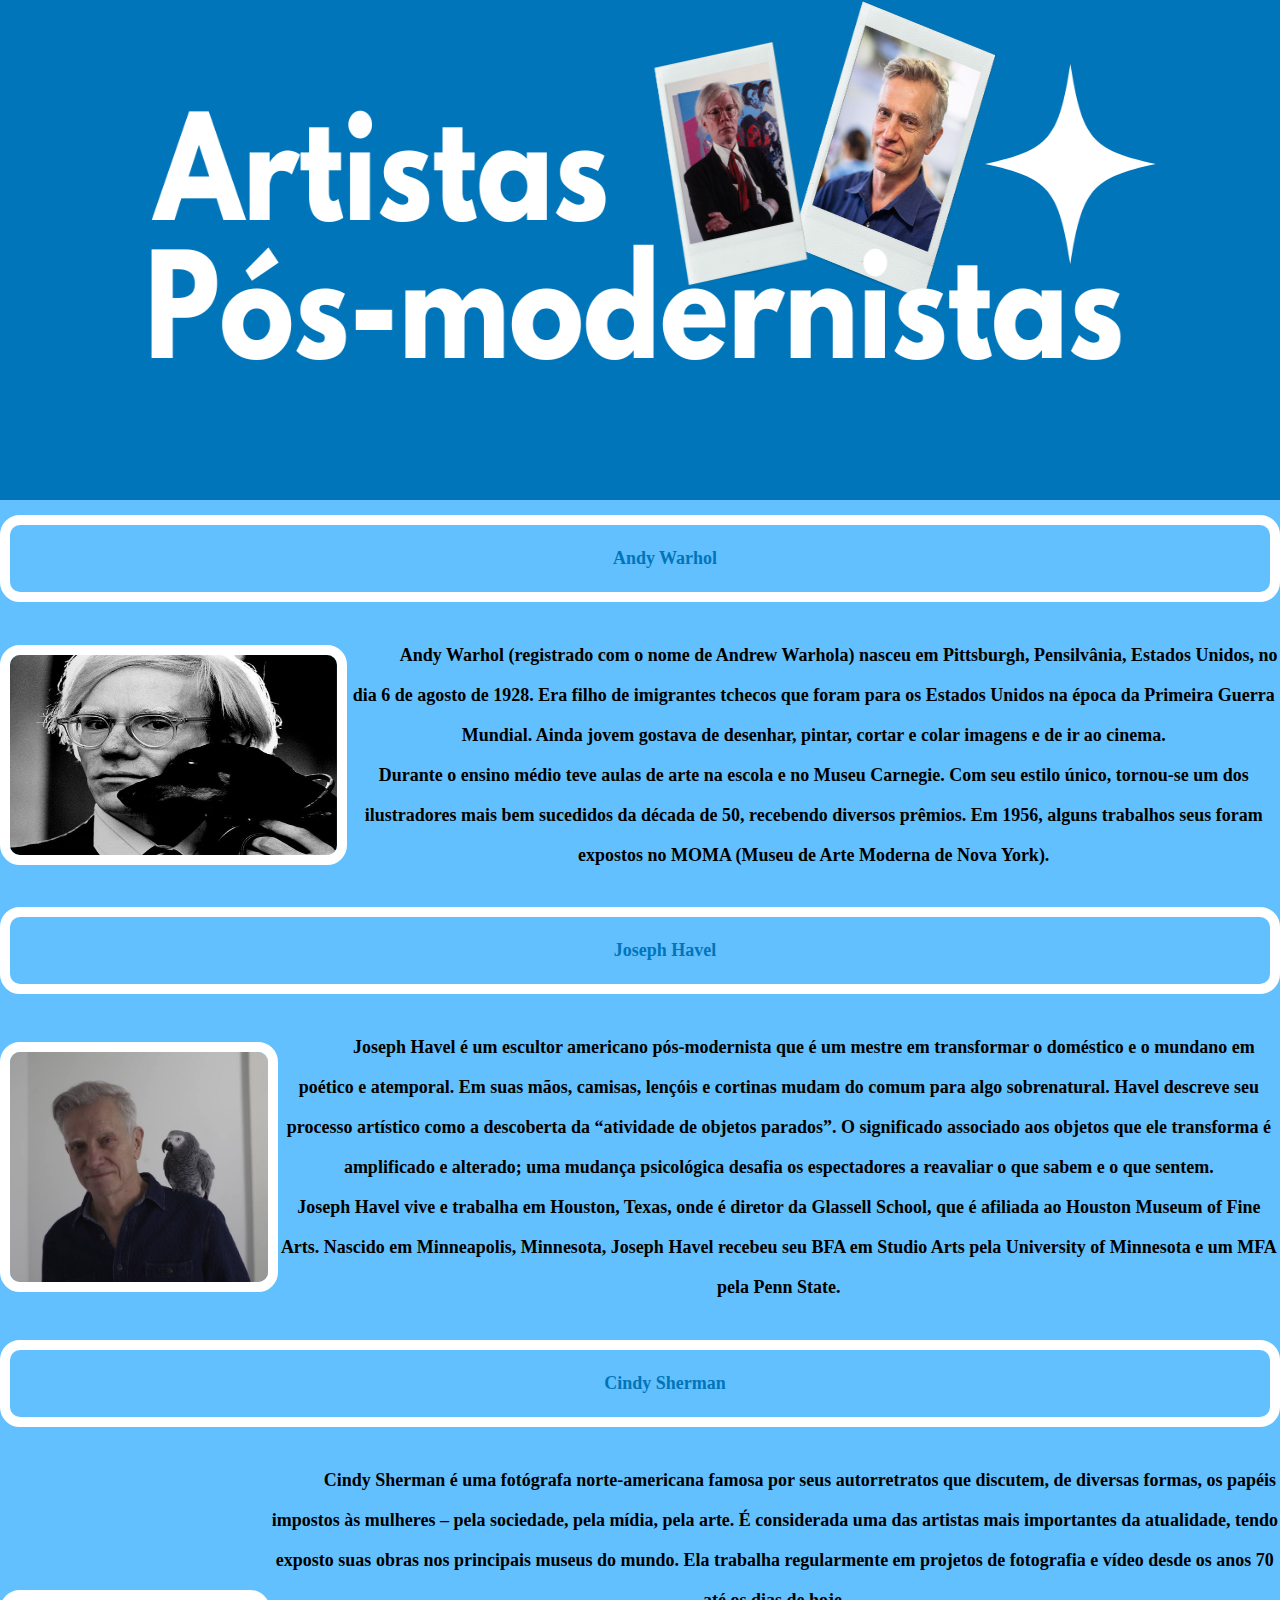
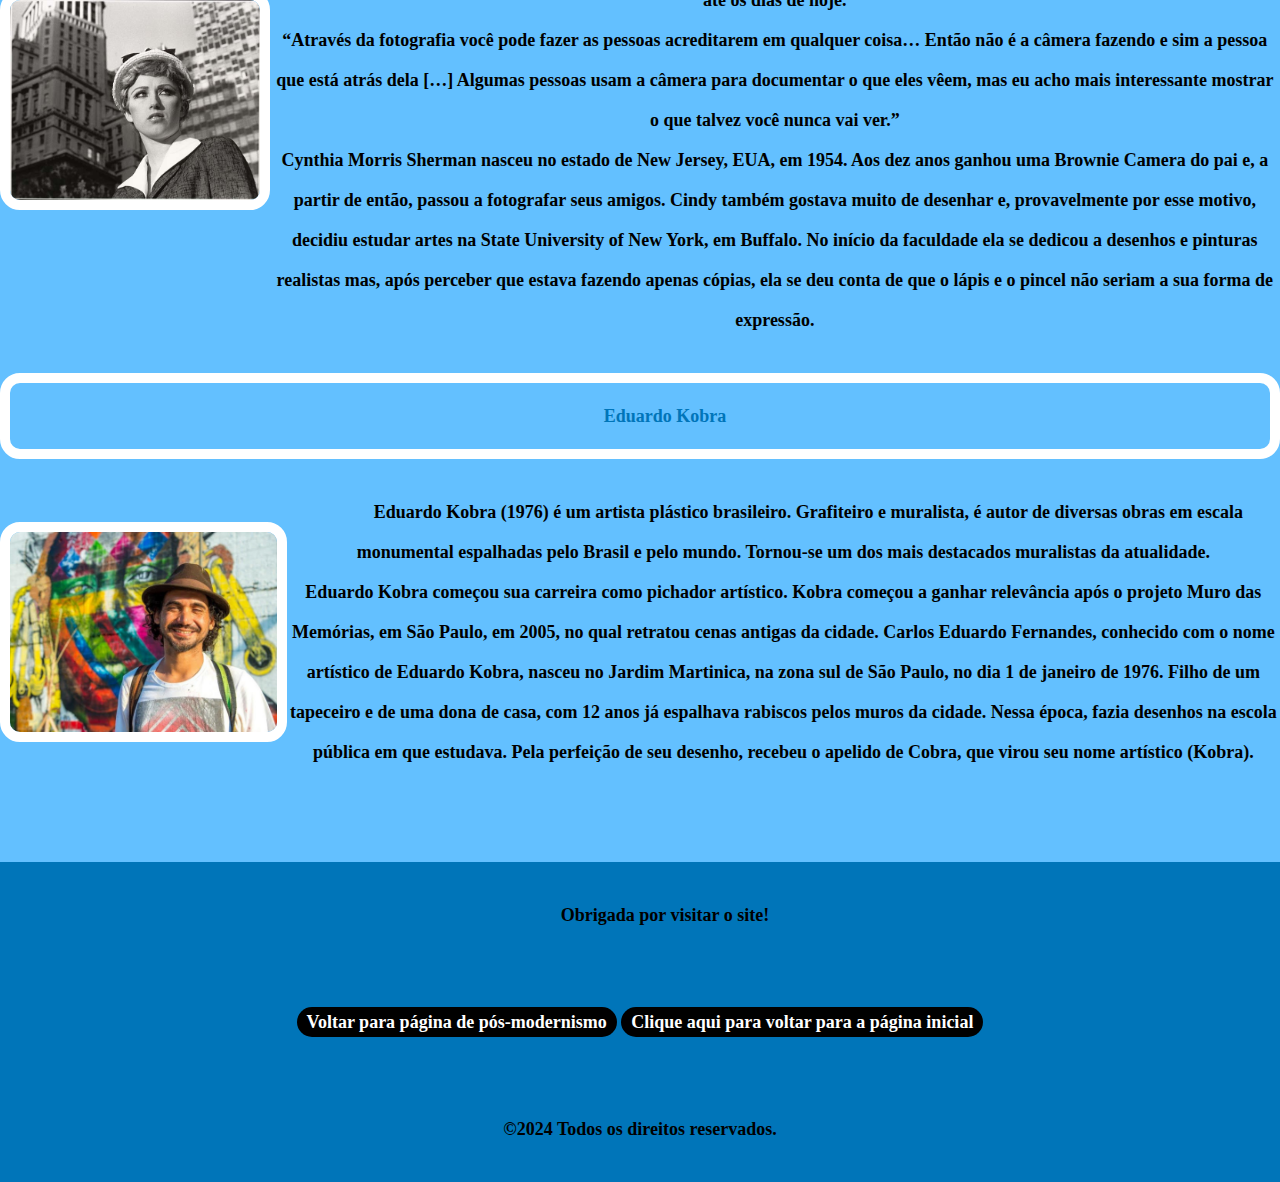
<file: artistasposmodernistas.html>
<!doctype html>
<html lang="pt-BR">
<html>
<head>
    <meta charset="UTF-8">
    <title>Artistas Pós-Modernistas</title>
    <link rel="stylesheet" href="css/artistasposmod.css">
</head>
<body>
<div class="header">
    <img src='imagens/posmod/headerartistasposmod.png' alt='header' class="banner">
</div>
<h2 class="tituloobras">Andy Warhol</h2>
<div class="imgs">
    <img src='imagens/posmod/warholartista.jpeg' alt='warhol' class="img1">
    <p>Andy Warhol (registrado com o nome de Andrew Warhola) nasceu em Pittsburgh, Pensilvânia, Estados Unidos,
        no dia 6 de agosto de 1928. Era filho de imigrantes tchecos que foram para os Estados Unidos na época da
        Primeira Guerra Mundial. Ainda jovem gostava de desenhar, pintar, cortar e colar imagens e de ir ao cinema.<br>
        Durante o ensino médio teve aulas de arte na escola e no Museu Carnegie.
        Com seu estilo único, tornou-se um dos ilustradores mais bem sucedidos da década de 50, recebendo
        diversos prêmios. Em 1956, alguns trabalhos seus foram expostos no MOMA (Museu de Arte Moderna de Nova
        York).</p>
</div>
<h2 class="tituloobras">Joseph Havel</h2>
<div class="imgs">
    <img src='imagens/posmod/havelartista.jfif' alt='mondrian' class="img2">
    <p>Joseph Havel é um escultor americano pós-modernista que é um mestre em transformar o doméstico e o mundano
        em poético e atemporal. Em suas mãos, camisas, lençóis e cortinas mudam do comum para algo sobrenatural.
        Havel descreve seu processo artístico como a descoberta da “atividade de objetos parados”. O significado
        associado aos objetos que ele transforma é amplificado e alterado; uma mudança psicológica desafia os
        espectadores a reavaliar o que sabem e o que sentem.<br>
        Joseph Havel vive e trabalha em Houston, Texas, onde é diretor da Glassell School, que é afiliada ao
        Houston Museum of Fine Arts. Nascido em Minneapolis, Minnesota, Joseph Havel recebeu seu BFA em Studio
        Arts pela University of Minnesota e um MFA pela Penn State.
    </p>
</div>
<h2 class="tituloobras">Cindy Sherman</h2>
<div class="imgs">
    <img src='imagens/posmod/cindyartista.jpg' alt='lygia' class="img3">
    <p>Cindy Sherman é uma fotógrafa norte-americana famosa por seus autorretratos que discutem, de diversas
        formas, os papéis impostos às mulheres – pela sociedade, pela mídia, pela arte. É considerada uma das
        artistas mais importantes da atualidade, tendo exposto suas obras nos principais museus do mundo. Ela
        trabalha regularmente em projetos de fotografia e vídeo desde os anos 70 até os dias de hoje.<br>
        “Através da fotografia você pode fazer as pessoas acreditarem em qualquer coisa… Então não é a câmera
        fazendo e sim a pessoa que está atrás dela […] Algumas pessoas usam a câmera para documentar o que eles
        vêem, mas eu acho mais interessante mostrar o que talvez você nunca vai ver.”<br>
        Cynthia Morris Sherman nasceu no estado de New Jersey, EUA, em 1954. Aos dez anos ganhou uma Brownie
        Camera do pai e, a partir de então, passou a fotografar seus amigos. Cindy também gostava muito de
        desenhar e, provavelmente por esse motivo, decidiu estudar artes na State University of New York, em
        Buffalo. No início da faculdade ela se dedicou a desenhos e pinturas realistas mas, após perceber que
        estava fazendo apenas cópias, ela se deu conta de que o lápis e o pincel não seriam a sua forma de expressão.</p>
</div>
<h2 class="tituloobras">Eduardo Kobra</h2>
<div class="imgs">
    <img src='imagens/posmod/kobraartista.jpg' alt='kazimir 4' class="img4">
    <p>Eduardo Kobra (1976) é um artista plástico brasileiro. Grafiteiro e muralista, é autor de diversas obras
        em escala monumental espalhadas pelo Brasil e pelo mundo. Tornou-se um dos mais destacados muralistas da
        atualidade.<br>
        Eduardo Kobra começou sua carreira como pichador artístico. Kobra começou a ganhar relevância após o
        projeto Muro das Memórias, em São Paulo, em 2005, no qual retratou cenas antigas da cidade.
        Carlos Eduardo Fernandes, conhecido com o nome artístico de Eduardo Kobra, nasceu no Jardim Martinica,
        na zona sul de São Paulo, no dia 1 de janeiro de 1976. Filho de um tapeceiro e de uma dona de casa, com
        12 anos já espalhava rabiscos pelos muros da cidade.
        Nessa época, fazia desenhos na escola pública em que estudava. Pela perfeição de seu desenho, recebeu o
        apelido de Cobra, que virou seu nome artístico (Kobra).</p>
</div>
<br><br><br><br>
<footer class="rodape">
    <span>Obrigada por visitar o site!
        <br>
        <a class="btnartistas" href="arteposmod.html">Voltar para  página de pós-modernismo</a>
        <a class="btnartistas" href="index.html">Clique aqui para voltar para a página inicial</a>
        <br>
        ©2024 Todos os direitos reservados.</span>
</footer>
</body>
</html>
</file>
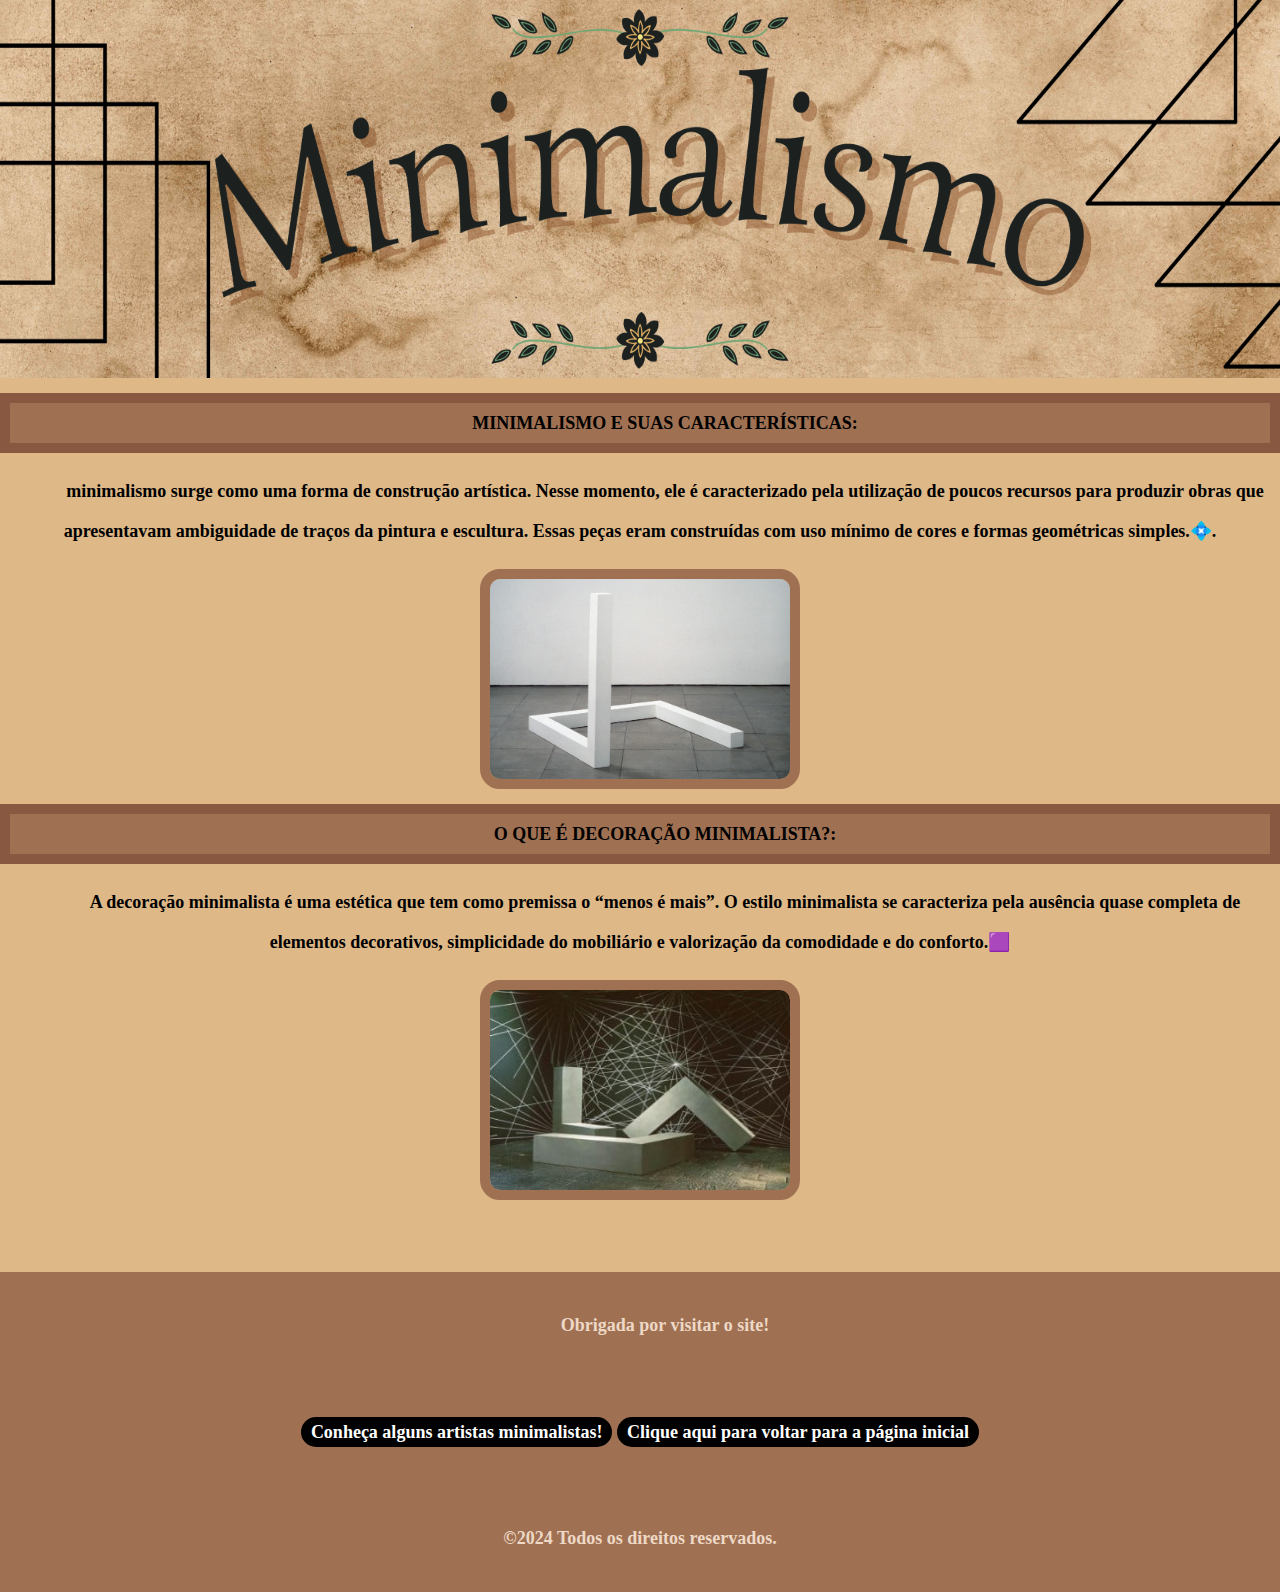
<file: Minimalismo.html>
<!--<!doctype html>-->
<!--<html>-->
<!--<head>-->
<!--    <meta charset="UTF-8"/>-->
<!--    <title>Minimalismo </title>-->
<!--    <link rel="stylesheet" href="css/arteminimalista.css">-->
<!--</head>-->
<!--<body style="text-align: center; background-color: rgba(255,191,123,0.83)">-->
<!--<section class="banner">-->
<!--    <div class="containerBemVindo">-->
<!--       <img class="sdfghj" src="imagens/minimalismo/Classic%20Brown%20Paper%20Literature%20Google%20Classroom%20Header%20.png"  alt="Projeto" width="500px">-->
<!--    </div>-->
<!--</section>-->
<!--<div class="teste">-->
<!--    <h1>Minimalismo🎨</h1>-->
<!--    <h2>Minimalismo e suas Caracteristícas</h2>-->
<!--</div>-->

<!--<section class="bemvindo">-->
<!--    <div class="containerBemVindo">-->
<!--        <div class="texto1">-->
<!--            <p>O minimalismo surge como uma forma de construção artística. Nesse momento, ele é caracterizado pela utilização de poucos recursos para produzir obras que apresentavam ambiguidade de traços da pintura e escultura. Essas peças eram construídas com uso mínimo de cores e formas geométricas simples.💠</p>-->
<!--            <img src="imagens/minimalismo/LEWI740002.webp" alt="Projeto" width="500px">-->
<!--        </div>-->
<!--&lt;!&ndash;        <div class="texto2">&ndash;&gt;-->
<!--&lt;!&ndash;            <p>Decoração Minimalista: O que é? A decoração minimalista é uma estética que tem como premissa o “menos é mais”. O estilo minimalista se caracteriza pela ausência quase completa de elementos decorativos, simplicidade do mobiliário e valorização da comodidade e do conforto.🟪 </p>&ndash;&gt;-->
<!--&lt;!&ndash;        </div>&ndash;&gt;-->
<!--    </div>-->
<!--       <h3>O que caracteriza o estilo minimalista?</h3>-->
<!--    <div class="texto2">-->
<!--        <p>Decoração Minimalista: O que é? A decoração minimalista é uma estética que tem como premissa o “menos é mais”. O estilo minimalista se caracteriza pela ausência quase completa de elementos decorativos, simplicidade do mobiliário e valorização da comodidade e do conforto.🟪 </p>-->
<!--    </div>-->
<!--    <img src="imagens/minimalismo/minimalismo.jpg" alt="Projeto" width="500px">-->
<!--    <br>-->
<!--    <span><a href="ArtistasMinimalistas.html" target="_blank"> Clique aqui para ver artistas minimalistas</a></span>-->
<!--</section>-->

<!--</body>-->
<!--</html>-->

<!doctype html>
<html lang="pt-BR">
<html>
<head>
    <meta charset="UTF-8">
    <title>Arte Minimalista</title>
    <link rel="stylesheet" href="css/arteminimalista.css">
</head>
<body>
<div class="header">
    <img src='imagens/minimalismo/headerminimalismo.png' alt='header' class="banner">
</div>
<h2 class="titulo"> MINIMALISMO E SUAS CARACTERÍSTICAS: </h2>
<div class="explicacao">
    <p>minimalismo surge como uma forma de construção artística. Nesse momento, ele é caracterizado pela
        utilização de poucos recursos para produzir obras que apresentavam ambiguidade de traços da pintura e
        escultura. Essas peças eram construídas com uso mínimo de cores e formas geométricas simples.💠.</p>
</div>
<div class="imgs">
    <img src='imagens/minimalismo/LEWI740002.webp' alt='kandinsky 3' class="img1">
</div>
<h2 class="titulo">O QUE É DECORAÇÃO MINIMALISTA?:</h2>
<div class="explicacao">
<p>A decoração minimalista é uma estética que tem como premissa o “menos é mais”. O estilo minimalista se
    caracteriza pela ausência quase completa de elementos decorativos, simplicidade do mobiliário e valorização
    da comodidade e do conforto.🟪</p>
</div>
<div class="imgs">
    <img src='imagens/minimalismo/minimalismo.jpg' alt='kandinsky 3' class="img2">
</div>
<br><br><br><br>
<footer class="rodape">
    <span>Obrigada por visitar o site!
        <br>
        <a class="btnartistas" href="ArtistasMinimalistas.html">Conheça alguns artistas minimalistas!</a>
        <a class="btnartistas" href="index.html">Clique aqui para voltar para a página inicial</a>
        <br>
        ©2024 Todos os direitos reservados.</span>
</footer>
</body>
</html>
</file>
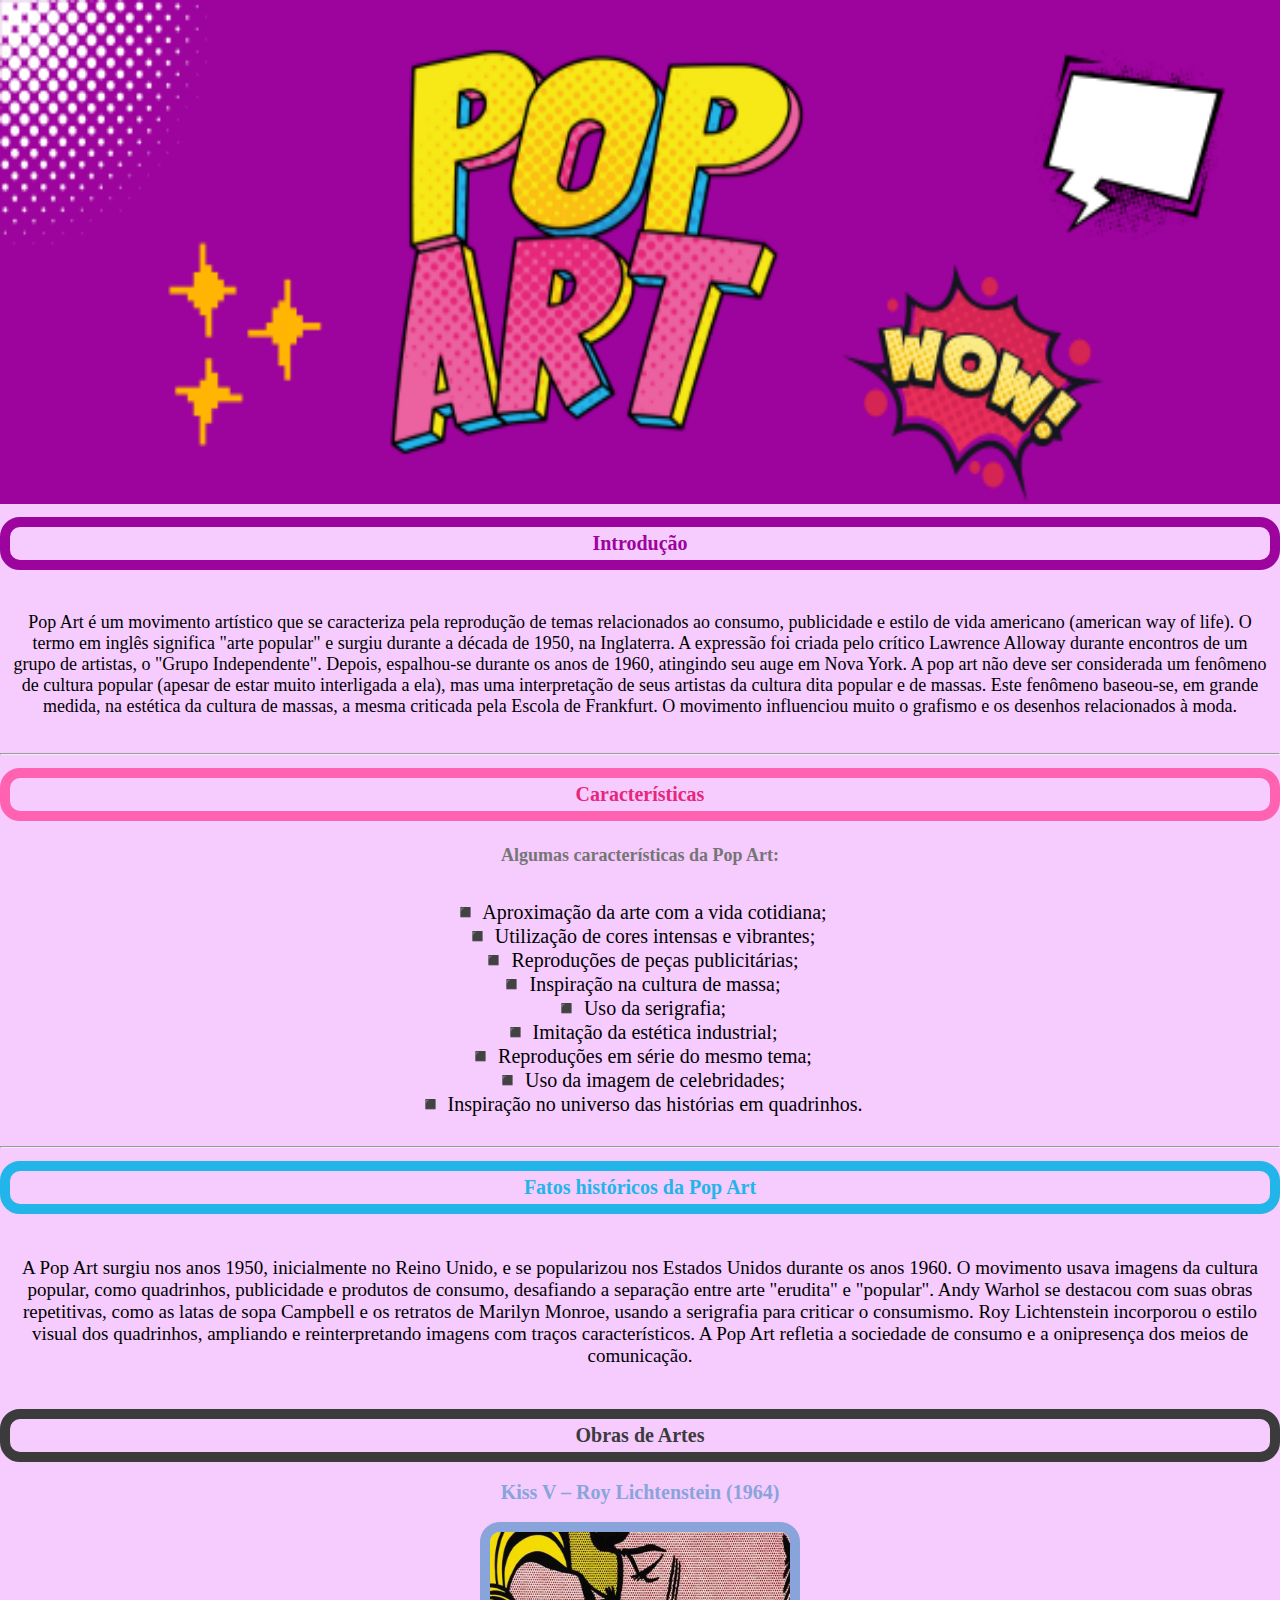
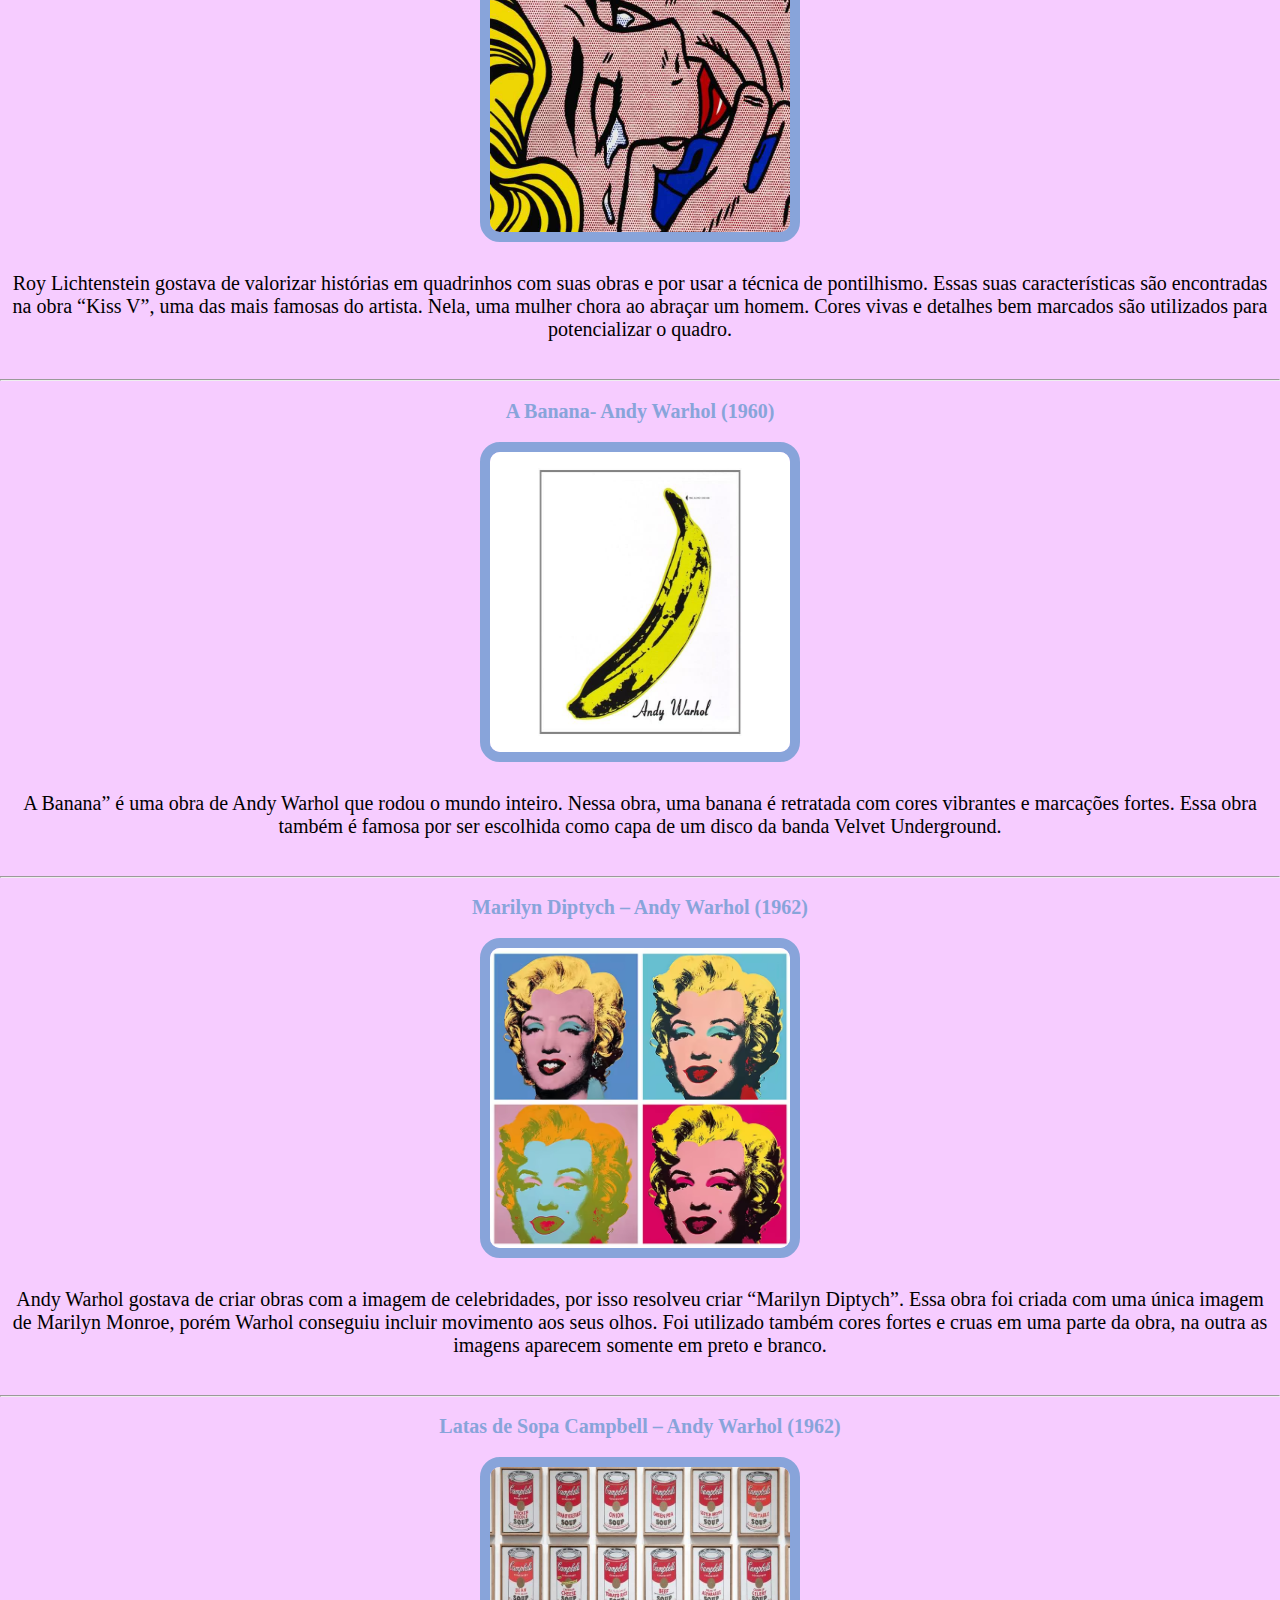
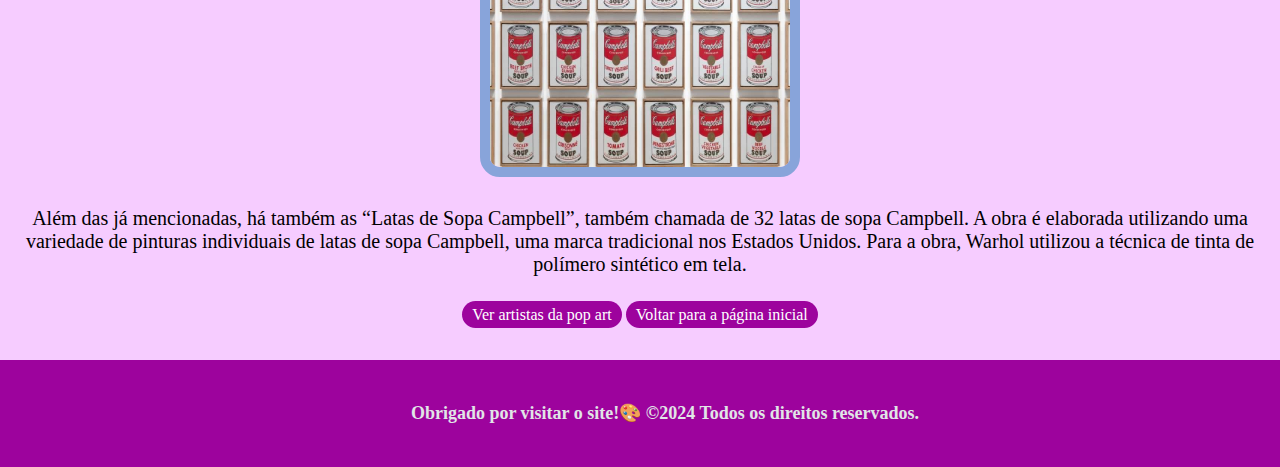
<file: popart.html>
<!DOCTYPE html>
<html  lang="pt-BR">
<head>
    <meta charset="UTF-8">
    <title>Pop Art</title>
    <link rel="stylesheet" href="css/popart.css">
</head>
<body>
<div class="imagem">
    <img src="imagens/popart/PopArt.png" alt="Pop Art" class="banner">
</div>
<h1 class="Introducao">Introdução</h1>
<div class="Descricao">
    <p>Pop Art é um movimento artístico que se caracteriza pela reprodução de temas relacionados ao consumo, publicidade e estilo de vida americano (american way of life).
        O termo em inglês significa "arte popular" e surgiu durante a década de 1950, na Inglaterra. A expressão foi criada pelo crítico Lawrence Alloway durante encontros de um grupo de artistas, o "Grupo Independente". Depois, espalhou-se durante os anos de 1960, atingindo seu auge em Nova York.
        A pop art não deve ser considerada um fenômeno de cultura popular (apesar de estar muito interligada a ela), mas uma interpretação de seus artistas da cultura dita popular e de massas.
        Este fenômeno baseou-se, em grande medida, na estética da cultura de massas, a mesma criticada pela Escola de Frankfurt.
        O movimento influenciou muito o grafismo e os desenhos relacionados à moda.</p>
</div>
<hr>
<h1 class="Caracteristicas">Características</h1>
<h4 class="Itenscaracteristicas">Algumas características da Pop Art:</h4>
<ul class="características">
    <li>◾ Aproximação da arte com a vida cotidiana;</li>
    <li>◾ Utilização de cores intensas e vibrantes;</li>
    <li>◾ Reproduções de peças publicitárias;</li>
    <li>◾ Inspiração na cultura de massa;</li>
    <li>◾ Uso da serigrafia;</li>
    <li>◾ Imitação da estética industrial;</li>
    <li>◾ Reproduções em série do mesmo tema;</li>
    <li>◾ Uso da imagem de celebridades;</li>
    <li>◾ Inspiração no universo das histórias em quadrinhos.</li>
</ul>
<hr>
<h1 class="Fatos">Fatos históricos da Pop Art</h1>
<div class="Historia">
    <p>A Pop Art surgiu nos anos 1950, inicialmente no Reino Unido, e se popularizou nos Estados Unidos durante os anos 1960.
        O movimento usava imagens da cultura popular, como quadrinhos, publicidade e produtos de consumo, desafiando a separação entre arte "erudita" e "popular".
        Andy Warhol se destacou com suas obras repetitivas, como as latas de sopa Campbell e os retratos de Marilyn Monroe, usando a serigrafia para criticar o consumismo.
        Roy Lichtenstein incorporou o estilo visual dos quadrinhos, ampliando e reinterpretando imagens com traços característicos. A Pop Art refletia a sociedade de consumo e a onipresença dos meios de comunicação.</p>
</div>
<h1 class="obras">Obras de Artes</h1>
<h2 class="Nome">Kiss V – Roy Lichtenstein (1964)</h2>
<div class="imgs">
    <img src="imagens/popart/kissv-roy.jpg" alt="kissv" height=300" width="300" class="img1">
</div>
<div class="descricao">
    <p>Roy Lichtenstein gostava de valorizar histórias em quadrinhos com suas obras e por usar a técnica de pontilhismo.
        Essas suas características são encontradas na obra “Kiss V”, uma das mais famosas do artista.
        Nela, uma mulher chora ao abraçar um homem.
        Cores vivas e detalhes bem marcados são utilizados para potencializar o quadro.</p>
</div>
<hr>
<h2 class="Nome">A Banana- Andy Warhol (1960)</h2>
<div class="imgs">
    <img src="imagens/popart/abanana.jpg" alt="a banana" height=300" width="300" class="img1">
</div>
<div class="descricao">
    <p>A Banana” é uma obra de Andy Warhol que rodou o mundo inteiro.
        Nessa obra, uma banana é retratada com cores vibrantes e marcações fortes.
        Essa obra também é famosa por ser escolhida como capa de um disco da banda Velvet Underground.</p>
</div>
<hr>
<h2 class="Nome">Marilyn Diptych – Andy Warhol (1962)</h2>
<div class="imgs">
    <img src="imagens/popart/marilyn.jpg" alt="marilyn" height=300" width="300" class="img1">
</div>
<div class="descricao">
    <p>Andy Warhol gostava de criar obras com a imagem de celebridades, por isso resolveu criar “Marilyn Diptych”.
        Essa obra foi criada com uma única imagem de Marilyn Monroe, porém Warhol conseguiu incluir movimento aos seus olhos.
        Foi utilizado também cores fortes e cruas em uma parte da obra, na outra as imagens aparecem somente em preto e branco.</p>
</div>
<hr>
<h2 class="Nome">Latas de Sopa Campbell – Andy Warhol (1962)</h2>
<div class="imgs">
    <img src="imagens/popart/latasdesopa.jpg" alt="latas" height=300" width="300" class="img1">
</div>
<div class="descricao">
    <p>Além das já mencionadas, há também as “Latas de Sopa Campbell”, também chamada de 32 latas de sopa Campbell.
        A obra é elaborada utilizando uma variedade de pinturas individuais de latas de sopa Campbell, uma marca tradicional nos Estados Unidos.
        Para a obra, Warhol utilizou a técnica de tinta de polímero sintético em tela.</p>
</div>
<a class="btnartistas" href="artistaspopart.html">Ver artistas da pop art</a>
<a class="btnartistas" href="index.html">Voltar para a página inicial</a>
<br><br>
<br>
<footer class="rodape">
    <span>Obrigado por visitar o site!🎨
    ©2024 Todos os direitos reservados.</span>
</footer>
</body>
</html>
</file>
<file: css/paginicial.css>
body{
    margin: 0px;
    padding: 0px;
    background-color: peachpuff;
    font-family: "Bahnschrift";

}

.header{
    display: flex;
}
.banner{
    width: 100%;
    height: 489px;
}
.imgs{
    display: flex;
    flex-direction: row;
    justify-content: space-evenly;
    align-items: center;

}
.img1{
    width: 300px;
    height: 200px;
    border-style: solid;
    border-color: green;
    border-width: 10px;
    border-radius: 20px
}
.img1, span{
    color: black;
    text-align: center;
    font-size: large;
    font-weight: bold;
    line-height: 30pt;
    text-indent: 50px;
}
.img2{
    width: 300px;
    height: 200px;
    border-style: solid;
    border-color: #3a6a6e;
    border-width: 10px;
    border-radius: 20px
}
.img2, span{
    color: black;
    text-align: center;
    font-size: large;
    font-weight: bold;
    line-height: 30pt;
    text-indent: 50px;
}
.img3{
    width: 300px;
    height: 200px;
    border-style: solid;
    border-color: #BC162F;
    border-width: 10px;
    border-radius: 20px
}
.img3, span{
    color: black;
    text-align: center;
    font-size: large;
    font-weight: bold;
    line-height: 30pt;
    text-indent: 50px;
}
.img4{
    width: 300px;
    height: 200px;
    border-style: solid;
    border-color: #0075B9;
    border-width: 10px;
    border-radius: 20px
}
.img4, span{
    color: black;
    text-align: center;
    font-size: large;
    font-weight: bold;
    line-height: 30pt;
    text-indent: 50px;
}
.img5{
    width: 300px;
    height: 210px;
    border-style: solid;
    border-color: rgba(255,191,123,0.83);
    border-width: 10px;
    border-radius: 20px
}
.img5, span{
    color: black;
    text-align: center;
    font-size: large;
    font-weight: bold;
    line-height: 30pt;
    text-indent: 50px;
}
.img6{
    width: 300px;
    height: 210px;
    border-style: solid;
    border-color: #9d039d;
    border-width: 10px;
    border-radius: 20px
}
.img6, span{
    color: black;
    text-align: center;
    font-size: large;
    font-weight: bold;
    line-height: 30pt;
    text-indent: 50px;
}

.links{
    /*background-color: #BC162F;*/
    color: black;
    text-align: center;
    font-family: "Bahnschrift";
    font-size: large;
    font-weight: bold;
    line-height: 80pt;
    text-indent: 50px;
    border-style: solid;
    border-color: peachpuff;
    border-width: 10px;
    border-radius: 0px
}
.rodape{
    background-color: #E2CCCE;
    color: black;
    text-align: center;
    font-family: "Bahnschrift";
    font-size: large;
    font-weight: bold;
    line-height: 80pt;
    text-indent: 50px;
}
.divisao{
    align-items: center;
}
</file>
<file: css/arteconc.css>
body{
    background-color: darkseagreen;
    color: black;
    text-align: center;
    font-family: cursive;
    font-size: large;
}

.introdução{
    background-color: green;
    color: black;
    text-align: center;
    font-family: Calibri;
    font-size: x-large;
    border-style:solid ;
}

.textoArte{
    color:black;
    text-align: center;
    font-family: cursive;


}


.Caracteristica{
    background-color: green;
    color: black;
    text-align: center;
    font-family: Calibri;
    font-size: x-large;
    border-style:solid ;
}

.Obras{
    background-color: green;
    color: black;
    font-family: Calibri;
    border-style: outset;
    border-width:2px;
    border-radius:30px;

}

.TrêsCadeiras{
    background-color: #A8D3B0;
    color: black;
    text-align: center;
    font-family: cursive;
    font-size: large;
    border-style:solid ;
}

.img1{
    width: 500px;
    height: 400px;
    border-style: solid;
    border-color: #A8D3B0;
    border-width: 10px;
    border-radius: 20px;
}
.img2{
    width: 500px;
    height: 400px;
    border-style: solid;
    border-color: #A8D3B0;
    border-width: 10px;
    border-radius: 20px;
}

.BabaAntropofagina{
    background-color: #A8D3B0;
    color: black;
    text-align: center;
    font-family: cursive;
    font-size: large;
    border-style:solid ;
}

.img3{
    width: 500px;
    height: 400px;
    border-style: solid;
    border-color: #A8D3B0;
    border-width: 10px;
    border-radius: 20px;
}

.img4{
    width: 500px;
    height: 400px;
    border-style: solid;
    border-color: #A8D3B0;
    border-width: 10px;
    border-radius: 20px;
}

.Parangolé{
    background-color: #A8D3B0;
    color: black;
    text-align: center;
    font-family: cursive;
    font-size: large;
    border-style:solid ;
}

.img5{
    width: 500px;
    height: 400px;
    border-style: solid;
    border-color: #A8D3B0;
    border-width: 10px;
    border-radius: 20px;
}

.img6{
    width: 500px;
    height: 400px;
    border-style: solid;
    border-color: #A8D3B0;
    border-width: 10px;
    border-radius: 20px;
}

.Pão{
    background-color: #A8D3B0;
    color: black;
    text-align: center;
    font-family: cursive;
    font-size: large;
    border-style:solid ;
}

.img6{
    width: 500px;
    height: 400px;
    border-style: solid;
    border-color: #A8D3B0;
    border-width: 10px;
    border-radius: 20px;
}

.img7{
    width: 500px;
    height: 400px;
    border-style: solid;
    border-color: #A8D3B0;
    border-width: 10px;
    border-radius: 20px;
}

.sobre{
    background-color: #A8D3B0;
    color: black;
    text-align: center;
    font-family: cursive;
    font-size: large;
    border-style:solid ;
}

.header{
    display: flex;
    width: 1500px;
    height: 300px;
}

.imgCabRadope{
    width: 100%;
    height: 300px;
}
.btnartistas{
    background-color: #A8D3B0;
    color: white;
    border-radius: 50px;
    padding: 5px 10px;
    text-decoration: none;

}
</file>
<file: css/arteabstrata.css>
body{
    margin: 0px;
    padding: 0px;
    background-color: #EED8C6;
    font-family: "Bahnschrift";
}

.header{
    display: flex;
    height: 350px;
}
.banner {
    width: 100%;
    height: 489px;
}
.titulo{
    background-color: #BC162F;
    color: #EED8C6;
    text-align: center;
    font-size: large;
    font-weight: bold;
    line-height: 30pt;
    text-indent: 50px;
    border-style: solid;
    border-color: black;
    border-width: 10px;
    border-radius: 20px
}
.explicacao{
    color: black;
    text-align: center;
    font-size: large;
    font-weight: bold;
    line-height: 30pt;
    text-indent: 50px;
}
.carac{
    list-style: none;
    color: black;
    text-align: center;
    font-size: large;
    font-weight: bold;
    line-height: 30pt;
    text-indent: 50px;
}
.tituloobras{
    color: #BC162F;
    text-align: center;
    font-size: large;
    font-weight: bold;
    line-height: 50pt;
    text-indent: 50px;
    border-style: solid;
    border-color: #BC162F;
    border-width: 10px;
    border-radius: 20px
}
.titulo2{
    background-color: #BC162F;
    color: black;
    text-align: center;
    font-size: large;
    font-weight: bold;
    line-height: 40pt;
    text-indent: 50px;
}
.imgs{
    display: flex;
    justify-content: space-around;
    align-items: center;
}
.img1{
    width: 300px;
    height: 200px;
    border-style: solid;
    border-color: black;
    border-width: 10px;
    border-radius: 20px
}
.img1, p{
    color: black;
    text-align: center;
    font-size: large;
    font-weight: bold;
    line-height: 30pt;
    text-indent: 50px;
}
.img2{
    width: 300px;
    height: 200px;
    border-style: solid;
    border-color: black;
    border-width: 10px;
    border-radius: 20px
}
.img2, p{
    color: black;
    text-align: center;
    font-size: large;
    font-weight: bold;
    line-height: 30pt;
    text-indent: 50px;
}
.img3{
    width: 274px;
    height: 200px;
    border-style: solid;
    border-color: black;
    border-width: 10px;
    border-radius: 20px
}
.img3, p{
    color: black;
    text-align: center;
    font-size: large;
    font-weight: bold;
    line-height: 30pt;
    text-indent: 50px;
}
.img4{
    width: 1000px;
    height: 210px;
    border-style: solid;
    border-color: black;
    border-width: 10px;
    border-radius: 20px
}
.img4, p{
    color: black;
    text-align: center;
    font-size: large;
    font-weight: bold;
    line-height: 30pt;
    text-indent: 50px;
}
.btnartistas {
    background-color: black;
    color: white;
    border-radius: 50px;
    padding: 5px 10px;
    text-decoration: none;
}
.rodape{
    background-color: #BC162F;
    color: #EED8C6;
    text-align: center;
    font-family: "Bahnschrift";
    font-size: large;
    font-weight: bold;
    line-height: 80pt;
    text-indent: 50px;
}
</file>
<file: css/arteposmod.css>
body{
    margin: 0px;
    padding: 0px;
    background-color: #63c0ff;
    font-family: "Bahnschrift";
}

.header{
    display: flex;
}
.banner{
    width: 100%;
    height: 504px
}
.titulo{
    background-color: #0075B9;
    color: white;
    text-align: center;
    font-size: large;
    font-weight: bold;
    line-height: 30pt;
    text-indent: 90px;
    border-style: solid;
    border-color: white;
    border-width: 10px;
    border-radius: 20px
}
.explicacao{
    color: black;
    text-align: center;
    font-size: large;
    font-weight: bold;
    line-height: 30pt;
    text-indent: 50px;
}
.carac{
    list-style: none;
    color: black;
    text-align: center;
    font-size: large;
    font-weight: bold;
    line-height: 30pt;
    text-indent: 50px;
}
.tituloobras{
    color: #0075B9;
    text-align: center;
    font-size: large;
    font-weight: bold;
    line-height: 50pt;
    text-indent: 50px;
    border-style: solid;
    border-color: white;
    border-width: 10px;
    border-radius: 20px
}
.titulo2{
    background-color: #0075B9;
    color: black;
    text-align: center;
    font-size: large;
    font-weight: bold;
    line-height: 40pt;
    text-indent: 50px;
}
.imgs{
    display: flex;
    justify-content: space-around;
    align-items: center;
}
.img1{
    width: 300px;
    height: 210px;
    border-style: solid;
    border-color: black;
    border-width: 10px;
    border-radius: 20px
}
.img1, p{
    color: black;
    text-align: center;
    font-size: large;
    font-weight: bold;
    line-height: 30pt;
    text-indent: 50px;
}
.img2{
    width: 300px;
    height: 290px;
    border-style: solid;
    border-color: black;
    border-width: 10px;
    border-radius: 20px
}
.img2, p{
    color: black;
    text-align: center;
    font-size: large;
    font-weight: bold;
    line-height: 30pt;
    text-indent: 50px;
}
.img3{
    width: 290px;
    height: 210px;
    border-style: solid;
    border-color: black;
    border-width: 10px;
    border-radius: 20px
}
.img3, p{
    color: black;
    text-align: center;
    font-size: large;
    font-weight: bold;
    line-height: 30pt;
    text-indent: 50px;
}
.img4{
    width: 630px;
    height: 280px;
    border-style: solid;
    border-color: black;
    border-width: 10px;
    border-radius: 20px
}
.img4, p{
    color: black;
    text-align: center;
    font-size: large;
    font-weight: bold;
    line-height: 30pt;
    text-indent: 50px;
}
.rodape{
    background-color: #0075B9;
    color: white;
    text-align: center;
    font-family: "Bahnschrift";
    font-size: large;
    font-weight: bold;
    line-height: 80pt;
    text-indent: 50px;
}
.btnartistas {
    background-color: black;
    color: white;
    border-radius: 50px;
    padding: 5px 10px;
    text-decoration: none;
}
</file>
<file: css/artistasabs.css>
body{
    margin: 0px;
    padding: 0px;
    background-color: #EED8C6;
    font-family: "Bahnschrift";
}

.header{
    display: flex;
}
.banner{
    width: 100%;
    height: 504px
}
.tituloobras{
    color: #BC162F;
    text-align: center;
    font-size: large;
    font-weight: bold;
    line-height: 50pt;
    text-indent: 50px;
    border-style: solid;
    border-color: #BC162F;
    border-width: 10px;
    border-radius: 20px
}
.imgs{
    display: flex;
    justify-content: space-around;
    align-items: center;
}
.img1{
    width: 1000px;
    height: 245px;
    border-style: solid;
    border-color: black;
    border-width: 10px;
    border-radius: 20px
}
.img1, p{
    color: black;
    text-align: center;
    font-size: large;
    font-weight: bold;
    line-height: 30pt;
    text-indent: 50px;
}
.img2{
    width: 265px;
    height: 150px;
    border-style: solid;
    border-color: black;
    border-width: 10px;
    border-radius: 20px
}
.img2, p{
    color: black;
    text-align: center;
    font-size: large;
    font-weight: bold;
    line-height: 30pt;
    text-indent: 50px;
}
.img3{
    width: 274px;
    height: 200px;
    border-style: solid;
    border-color: black;
    border-width: 10px;
    border-radius: 20px
}
.img3, p{
    color: black;
    text-align: center;
    font-size: large;
    font-weight: bold;
    line-height: 30pt;
    text-indent: 50px;
}
.img4{
    width: 650px;
    height: 210px;
    border-style: solid;
    border-color: black;
    border-width: 10px;
    border-radius: 20px
}
.img4, p{
    color: black;
    text-align: center;
    font-size: large;
    font-weight: bold;
    line-height: 30pt;
    text-indent: 50px;
}
.btnartistas {
    background-color: black;
    color: white;
    border-radius: 50px;
    padding: 5px 10px;
    text-decoration: none;
}
.rodape{
    background-color: #BC162F;
    color: black;
    text-align: center;
    font-family: "Bahnschrift";
    font-size: large;
    font-weight: bold;
    line-height: 80pt;
    text-indent: 50px;
}
</file>
<file: css/artistasconceitual.css>
body{
    background-color: darkseagreen;
    color: black;
    text-align: justify;
    font-family: cursive;
    font-size: large;
}

.Artistas{
    background-color: green;
    color: black;
    text-align: center;
    font-family: Calibri;
    font-size: x-large;
    border-style:solid ;
}

.imagemJoseph{
    height: 300px;
    justify-content: space-around;
}
.BiografiaJoseph{
    color: black;
    text-align: justify;
    font-family: cursive;
    font-size: large;
}

.BiografiaLygia{
    color: black;
    text-align: justify;
    font-family: cursive;
    font-size: large;
}

.BiografiaHélio{
    color: black;
    text-align: justify;
    font-family: cursive;
    font-size: large;
}

.BiografiaAnna{
    color: black;
    text-align: justify;
    font-family: cursive;
    font-size: large;
}
.btnartistas{
    background-color: #A8D3B0;
    color: white;
    border-radius: 50px;
    padding: 5px 10px;
    text-decoration: none;

}
.rodapeAutor{
    width: 100%;
    height: 300px;
}
</file>
<file: css/arteexpabs.css>
body {
    background-color: #619a9b;
    text-align: center;
    margin: 0px;
    padding: 0px;
    font-family: Bahnschrift;
}
.Titulo{
    color: white;
    font-size: 40px;
}
.Introdução{
    color: white;
}
.Caracteristica{
    color: white;
}
.Exemplo{
    color: white;
}
.Seguintes{
    color: #3a6a6e;
    list-style: none;
}
p{
    color: black;
    background-color: #3a6a6e;
    display: flex;
    flex-direction: row;
    justify-content: space-evenly;
    align-items: center;
    padding: 30px 100px;
    text-align: justify;
    gap: 100px;
    border-style: solid;
    border-color: #5bacb2;
    border-width: 10px;
    border-radius: 20px;
}
.btnartistas{
    background-color: #5bacb2;
    color: white;
    border-radius: 50px;
    padding: 5px 10px;
    text-decoration: none;

}
.image{
    width:100%;
    height:350px;
}
.obras{
    border-style: solid;
    border-color: #5bacb2;
    border-width: 10px;

}

/*Artistas*/
.imagemarshile img{
    height: 400px;
    margin-left: 50px;
}

.containerarshile{
    display: flex;
    justify-content: flex-start;
    align-items: center;
    padding: 25px;
    gap: 100px;
}

.imagemkooning img{
    height: 360px;
    margin-left: 20px;
}

.containerkoning{
    display: flex;
    justify-content: flex-start;
    align-items: center;
    padding: 25px;
    gap: 100px;
}

.imagempollock img{
    height: 300px;
    margin-left: 20px;
}

.containerpollock{
    display: flex;
    justify-content: flex-start;
    align-items: center;
    padding: 25px;
    gap: 100px;
}

.imagemrothko img{
    height: 300px;
    margin-left: 70px;
}

.containerrothko{
    display: flex;
    justify-content: flex-start;
    align-items: center;
    padding: 25px;
    gap: 100px;
}
.image{
    display: flex;
    width: 100%;
    height: 489px;
}
</file>
<file: css/artistasminimalistas.css>
body{
    margin: 0px;
    padding: 0px;
    background-color: burlywood;
    font-family: "Bahnschrift";
}

.header{
    display: flex;
}
.banner{
    width: 100%;
    height: 378px;
}
.tituloobras{
    color: black;
    text-align: center;
    font-size: large;
    font-weight: bold;
    line-height: 50pt;
    text-indent: 50px;
    border-style: solid;
    border-color: rgba(126, 76, 54, 0.66);
    border-width: 10px;
}
.imgs{
    display: flex;
    justify-content: space-around;
    align-items: center;
}
.img1{
    width: 400px;
    height: 245px;
    border-style: solid;
    border-color: rgba(126, 76, 54, 0.66);
    border-width: 10px;
}
.img1, p{
    color: black;
    text-align: center;
    font-size: large;
    font-weight: bold;
    line-height: 30pt;
    text-indent: 50px;
}
.img2{
    width: 405px;
    height: 300px;
    border-style: solid;
    border-color: rgba(126, 76, 54, 0.66);
    border-width: 10px;
}
.img2, p{
    color: black;
    text-align: center;
    font-size: large;
    font-weight: bold;
    line-height: 30pt;
    text-indent: 50px;
}
.img3{
    width: 400px;
    height: 300px;
    border-style: solid;
    border-color: rgba(126, 76, 54, 0.66);
    border-width: 10px;
}
.img3, p{
    color: black;
    text-align: center;
    font-size: large;
    font-weight: bold;
    line-height: 30pt;
    text-indent: 50px;
}
.img4{
    width: 650px;
    height: 240px;
    border-style: solid;
    border-color: rgba(126, 76, 54, 0.66);
    border-width: 10px;
}
.img4, p{
    color: black;
    text-align: center;
    font-size: large;
    font-weight: bold;
    line-height: 30pt;
    text-indent: 50px;
}
.img5{
    width: 1000px;
    height: 245px;
    border-style: solid;
    border-color: rgba(126, 76, 54, 0.66);
    border-width: 10px;
}
.img5, p{
    color: black;
    text-align: center;
    font-size: large;
    font-weight: bold;
    line-height: 30pt;
    text-indent: 50px;
}
.img6{
    width: 405px;
    height: 300px;
    border-style: solid;
    border-color: rgba(126, 76, 54, 0.66);
    border-width: 10px;
}
.img6, p{
    color: black;
    text-align: center;
    font-size: large;
    font-weight: bold;
    line-height: 30pt;
    text-indent: 50px;
}

.teste{
    color: black;
    text-align: center;
    font-size: large;
    font-weight: bold;
    line-height: 50pt;
    text-indent: 50px;
}
.rodape{
    background-color: rgba(126, 76, 54, 0.66);
    color: black;
    text-align: center;
    font-family: "Bahnschrift";
    font-size: large;
    font-weight: bold;
    line-height: 80pt;
    text-indent: 50px;
}
.btnartistas {
    background-color: black;
    color: white;
    border-radius: 50px;
    padding: 5px 10px;
    text-decoration: none;
}
</file>
<file: css/artistaspopart.css>
body {
    margin: 0px;
    padding: 0px;
    font-family: Bahnschrift;
    background-color: #f6ccff;
    text-align: center;
}

.Introducao{
    color: #9d039d;
    align-items: center;
    display: flex;
    border-color: #9d039d;
    border-style: solid;
    border-width: 10px;
    border-radius: 20px;
    justify-content: space-around;
    padding: 5px;
    font-weight: bold;
    font-family: Bahnschrift;
    font-size: 20px;
}

.imagem{
  display: flex;
}
.banner{
    width: 100%;
    height: 504px
}
.Nomeandy{
    color: #9d039d;
    align-items: center;
    display: flex;
    justify-content: space-around;
    padding: 2px;
    font-weight: bold;
    font-family: Bahnschrift;
    font-size: 20px;
}

.imgs{
    align-items: center;
    display: flex;
    justify-content: space-around;
}

.img1{
    align-items: center;
    display: flex;
    justify-content: space-around;
    border-color: #9d039d;
    border-style: solid;
    border-width: 10px;
    border-radius: 20px;
}

.descricao{
    align-items: center;
    display: flex;
    justify-content: space-around;
    padding: 10px;
    font-family: Bahnschrift;
    font-size: 17px;
}

.Nomepeter{
    color: #E7287A;
    align-items: center;
    display: flex;
    justify-content: space-around;
    padding: 2px;
    font-weight: bold;
    font-family: Bahnschrift;
    font-size: 20px;
}

.img2{
    align-items: center;
    display: flex;
    justify-content: space-around;
    border-color: #E7287A;
    border-style: solid;
    border-width: 10px;
    border-radius: 20px;
}

.Nomewayne{
    color: #22b5e9;
    align-items: center;
    display: flex;
    justify-content: space-around;
    padding: 2px;
    font-weight: bold;
    font-family: Bahnschrift;
    font-size: 20px;
}

.img3{
    align-items: center;
    display: flex;
    justify-content: space-around;
    border-color: #22b5e9;
    border-style: solid;
    border-width: 10px;
    border-radius: 20px;
}

.Nomeroy{
    color: #3b3b3b;
    align-items: center;
    display: flex;
    justify-content: space-around;
    padding: 2px;
    font-weight: bold;
    font-family: Bahnschrift;
    font-size: 20px;
}

.img4{
    align-items: center;
    display: flex;
    justify-content: space-around;
    border-color: #3b3b3b;
    border-style: solid;
    border-width: 10px;
    border-radius: 20px;
}
.rodape{
    background-color: #9d039d;
    color: #E1E5E7;
    text-align: center;
    font-family: Bahnschrift;
    font-size: large;
    font-weight: bold;
    line-height: 80pt;
    text-indent: 50px;
}
.btnartistas {
    background-color: #9d039d;
    color: white;
    border-radius: 50px;
    padding: 5px 10px;
    text-decoration: none;
    align-items: center;
}
</file>
<file: css/artistasposmod.css>
body{
    margin: 0px;
    padding: 0px;
    background-color: #63c0ff;
    font-family: "Bahnschrift";
}

.header{
    display: flex;
}
.banner{
    width: 100%;
    height: 500px
}
.tituloobras{
    color: #0075B9;
    text-align: center;
    font-size: large;
    font-weight: bold;
    line-height: 50pt;
    text-indent: 50px;
    border-style: solid;
    border-color: white;
    border-width: 10px;
    border-radius: 20px
}
.imgs{
    display: flex;
    justify-content: space-around;
    align-items: center;
}
.img1{
    width: 900px;
    height: 200px;
    border-style: solid;
    border-color: white;
    border-width: 10px;
    border-radius: 20px
}
.img1, p{
    color: black;
    text-align: center;
    font-size: large;
    font-weight: bold;
    line-height: 30pt;
    text-indent: 50px;
}
.img2{
    width: 265px;
    height: 230px;
    border-style: solid;
    border-color: white;
    border-width: 10px;
    border-radius: 20px
}
.img2, p{
    color: black;
    text-align: center;
    font-size: large;
    font-weight: bold;
    line-height: 30pt;
    text-indent: 50px;
}
.img3{
    width: 274px;
    height: 200px;
    border-style: solid;
    border-color: white;
    border-width: 10px;
    border-radius: 20px
}
.img3, p{
    color: black;
    text-align: center;
    font-size: large;
    font-weight: bold;
    line-height: 30pt;
    text-indent: 50px;
}
.img4{
    width: 640px;
    height: 200px;
    border-style: solid;
    border-color: white;
    border-width: 10px;
    border-radius: 20px
}
.img4, p{
    color: black;
    text-align: center;
    font-size: large;
    font-weight: bold;
    line-height: 30pt;
    text-indent: 50px;
}
.btnartistas {
    background-color: black;
    color: white;
    border-radius: 50px;
    padding: 5px 10px;
    text-decoration: none;
}
.rodape{
    background-color: #0075B9;
    color: black;
    text-align: center;
    font-family: "Bahnschrift";
    font-size: large;
    font-weight: bold;
    line-height: 80pt;
    text-indent: 50px;
}
</file>
<file: css/arteminimalista.css>
/*.containerBemVindo{*/
/*    text-align: justify;*/
/*    gap: 100px;*/
/*    display: flex;*/
/*}*/

/*.containerBemVindo h2{*/
/*    background-color: rgba(126, 76, 54, 0.66);*/
/*    color: #000000;*/
/*    border-radius: 50px;*/
/*    padding: 5px 10px;*/

/*}*/
/*.sdfghj{*/
/*    width: 1500px;*/
/*    height: 350px;*/
/*}*/
body{
    margin: 0px;
    padding: 0px;
    background-color: burlywood;
    font-family: "Bahnschrift";
}

.header{
    display: flex;
    width: 100%;
    height: 378px
}
.banner{
    width: 100%;
    height: 378px
}
.titulo{
    background-color: rgba(126, 76, 54, 0.66);
    color: black;
    border-color: rgba(126, 76, 54, 0.66);
    text-align: center;
    font-size: large;
    font-weight: bold;
    line-height: 30pt;
    text-indent: 50px;
    border-style: solid;
    border-width: 10px;
}
.explicacao{
    color: black;
    text-align: center;
    font-size: large;
    font-weight: bold;
    line-height: 30pt;
    text-indent: 50px;
}
.carac{
    list-style: none;
    color: black;
    text-align: center;
    font-size: large;
    font-weight: bold;
    line-height: 30pt;
    text-indent: 50px;
}
.imgs{
    display: flex;
    justify-content: space-around;
    align-items: center;
}
.img1{
    width: 300px;
    height: 200px;
    border-style: solid;
    border-color: rgba(126, 76, 54, 0.66);
    border-width: 10px;
    border-radius: 20px
}
.img1, p{
    color: black;
    text-align: center;
    font-size: large;
    font-weight: bold;
    line-height: 30pt;
    text-indent: 50px;
}
.img2{
    width: 300px;
    height: 200px;
    border-style: solid;
    border-color: rgba(126, 76, 54, 0.66);
    border-width: 10px;
    border-radius: 20px
}
.img2, p{
    color: black;
    text-align: center;
    font-size: large;
    font-weight: bold;
    line-height: 30pt;
    text-indent: 50px;
}
.rodape{
    background-color: rgba(126, 76, 54, 0.66);
    color: #EED8C6;
    text-align: center;
    font-family: "Bahnschrift";
    font-size: large;
    font-weight: bold;
    line-height: 80pt;
    text-indent: 50px;
}
.btnartistas {
    background-color: black;
    color: white;
    border-radius: 50px;
    padding: 5px 10px;
    text-decoration: none;
}
</file>
<file: css/popart.css>
body {
    margin: 0px;
    padding: 0px;
    font-family: Bahnschrift;
    background-color: #f6ccff;
    text-align: center;
}
.Introducao{
    color: #9d039d;
    align-items: center;
    display: flex;
    border-color: #9d039d;
    border-style: solid;
    border-width: 10px;
    border-radius: 20px;
    justify-content: space-around;
    padding: 5px;
    font-weight: bold;
    font-family: Bahnschrift;
    font-size: 20px;
}

.Descricao{
    align-items: center;
    padding: 10px;
    font-family: Bahnschrift;
    font-size: 18px;
}

.Caracteristicas{
    color: #E7287A;
    align-items: center;
    display: flex;
    border-color: #ff62b1;
    border-style: solid;
    border-width: 10px;
    border-radius: 20px;
    justify-content: space-around;
    padding: 5px;
    font-weight: bold;
    font-family: Bahnschrift;
    font-size: 20px;
}

.Itenscaracteristicas{
    align-items: center;
    display: flex;
    justify-content: space-around;
    font-weight: bold;
    font-family: Bahnschrift;
    font-size: 18px;
    color: #757575;
}

.características{
    padding: 10px;
    font-family: Bahnschrift;
    font-size: 20px;
    text-align: center;
    list-style: none;
}

.Fatos{
    color: #22b5e9;
    align-items: center;
    display: flex;
    border-color:  #22b5e9;
    border-style: solid;
    border-width: 10px;
    border-radius: 20px;
    justify-content: space-around;
    padding: 5px;
    font-weight: bold;
    font-family: Bahnschrift;
    font-size: 20px;
}

.Historia{
    padding: 10px;
    align-items: center;
    font-family: Bahnschrift;
    font-size: 19px;
}

.obras{
    color: #3b3b3b;
    align-items: center;
    display: flex;
    border-color: #3b3b3b;
    border-style: solid;
    border-width: 10px;
    border-radius: 20px;
    justify-content: space-around;
    padding: 5px;
    font-weight: bold;
    font-family: Bahnschrift;
    font-size: 20px;
}

.Nome{
    color: #88A4DA;
    align-items: center;
    display: flex;
    justify-content: space-around;
    padding: 2px;
    font-weight: bold;
    font-family: Bahnschrift;
    font-size: 20px;
}

.imgs{
    align-items: center;
    display: flex;
    justify-content: space-around;
}

.img1{
    align-items: center;
    display: flex;
    justify-content: space-around;
    border-color: #88A4DA;
    border-style: solid;
    border-width: 10px;
    border-radius: 20px;
}

.descricao{
    align-items: center;
    display: flex;
    justify-content: space-around;
    padding: 10px;
    font-family: Bahnschrift;
    font-size: 20px;
}
.btnArtistas{
    background-color: #9d039d;
    color: white;
    border-radius: 50px;
    padding: 5px 10px;
    text-decoration: none;
    text-align: center;
    justify-content: space-around;
    align-items: center;
    display: flex;
}

.rodape{
    background-color: #9d039d;
    color: #E1E5E7;
    text-align: center;
    font-family: Bahnschrift;
    font-size: large;
    font-weight: bold;
    line-height: 80pt;
    text-indent: 50px;
}
.btnartistas {
    background-color: #9d039d;
    color: white;
    border-radius: 50px;
    padding: 5px 10px;
    text-decoration: none;
}
.imagem{
    display: flex;
}
.banner{
    width: 100%;
    height: 504px
}
</file>
